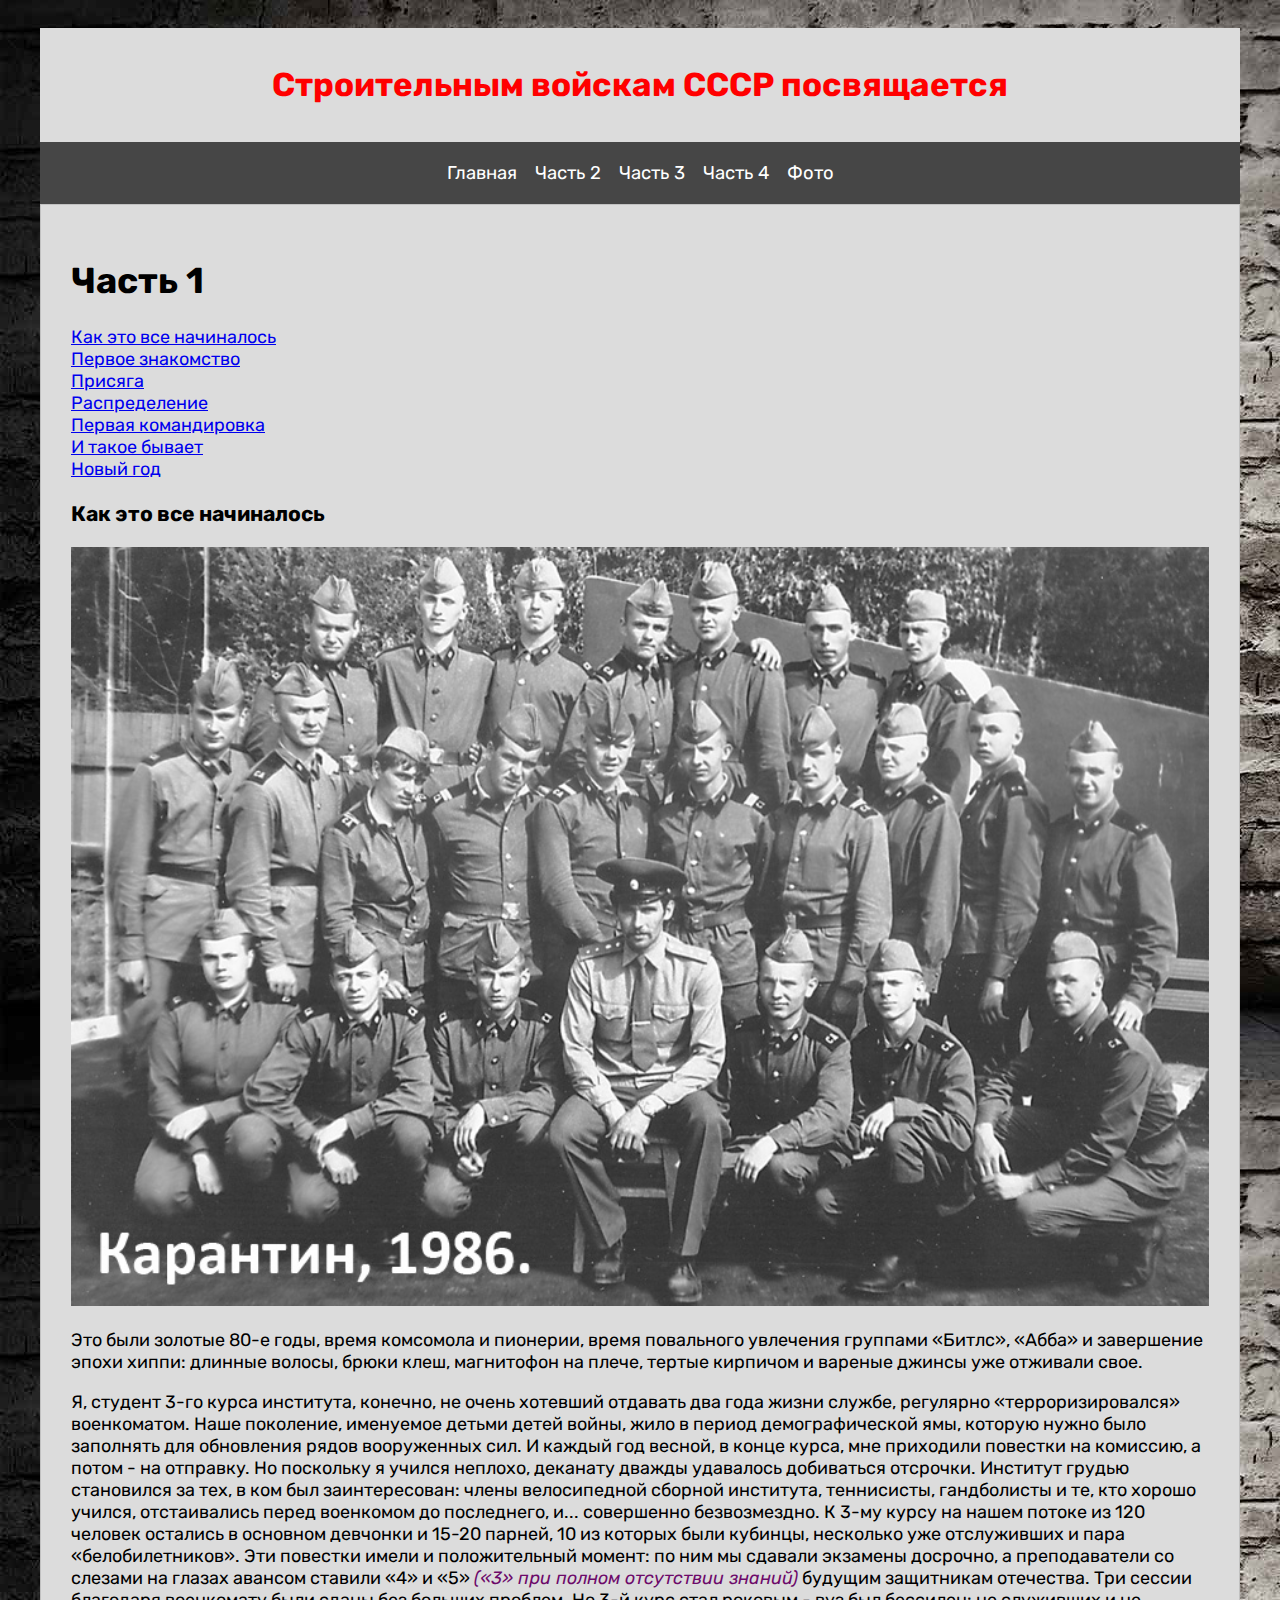
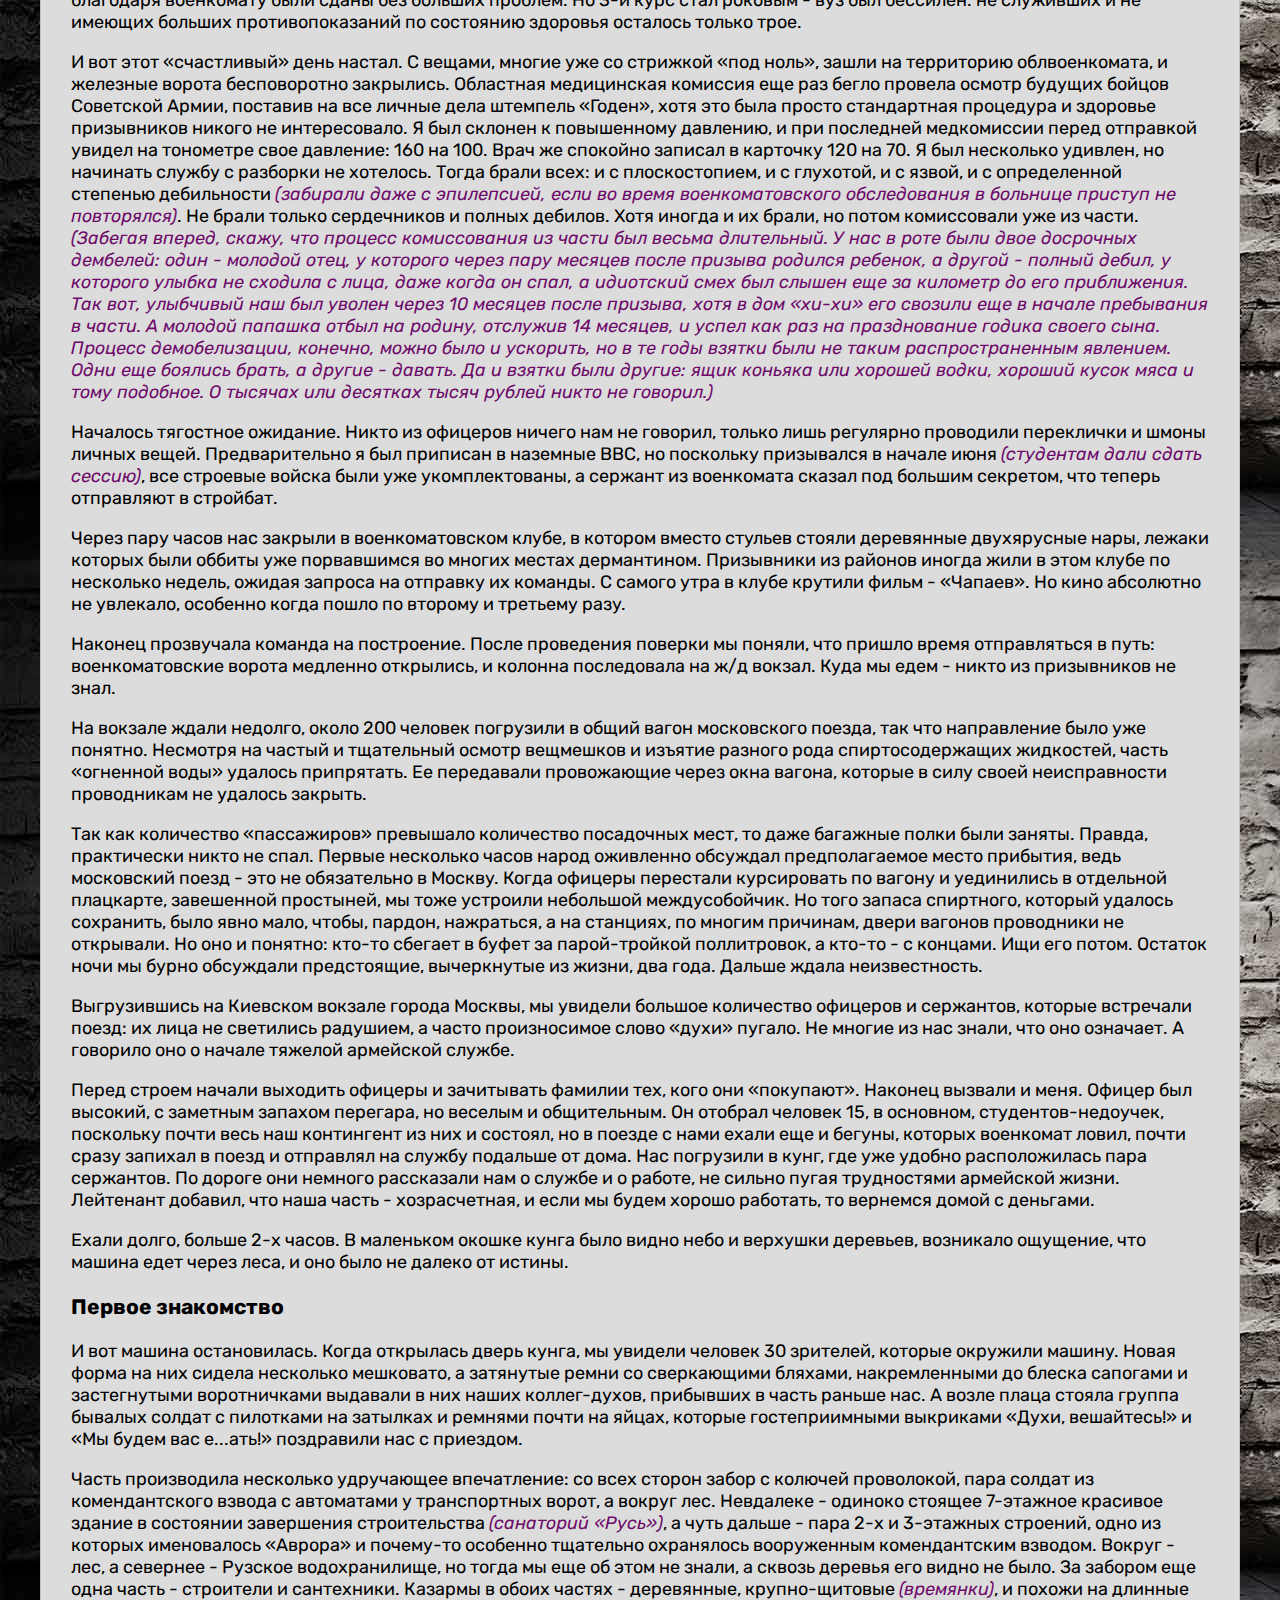
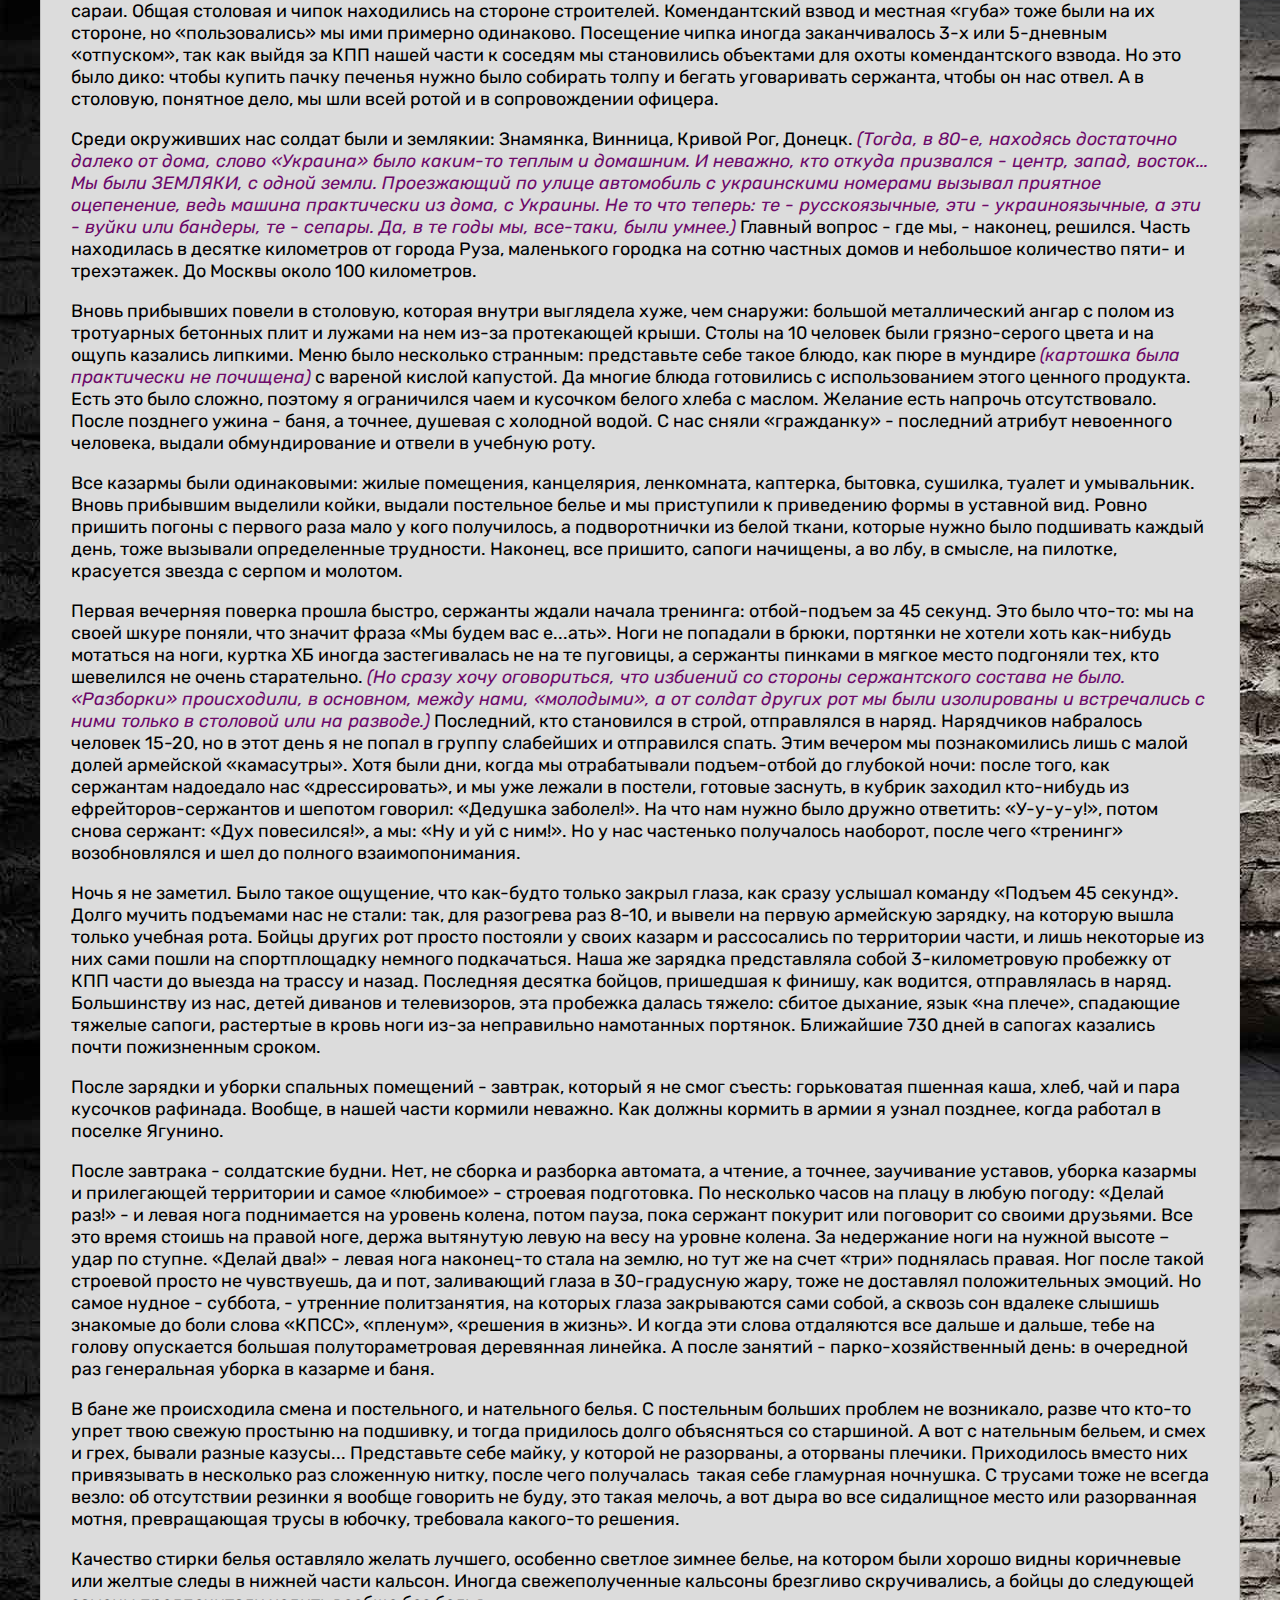
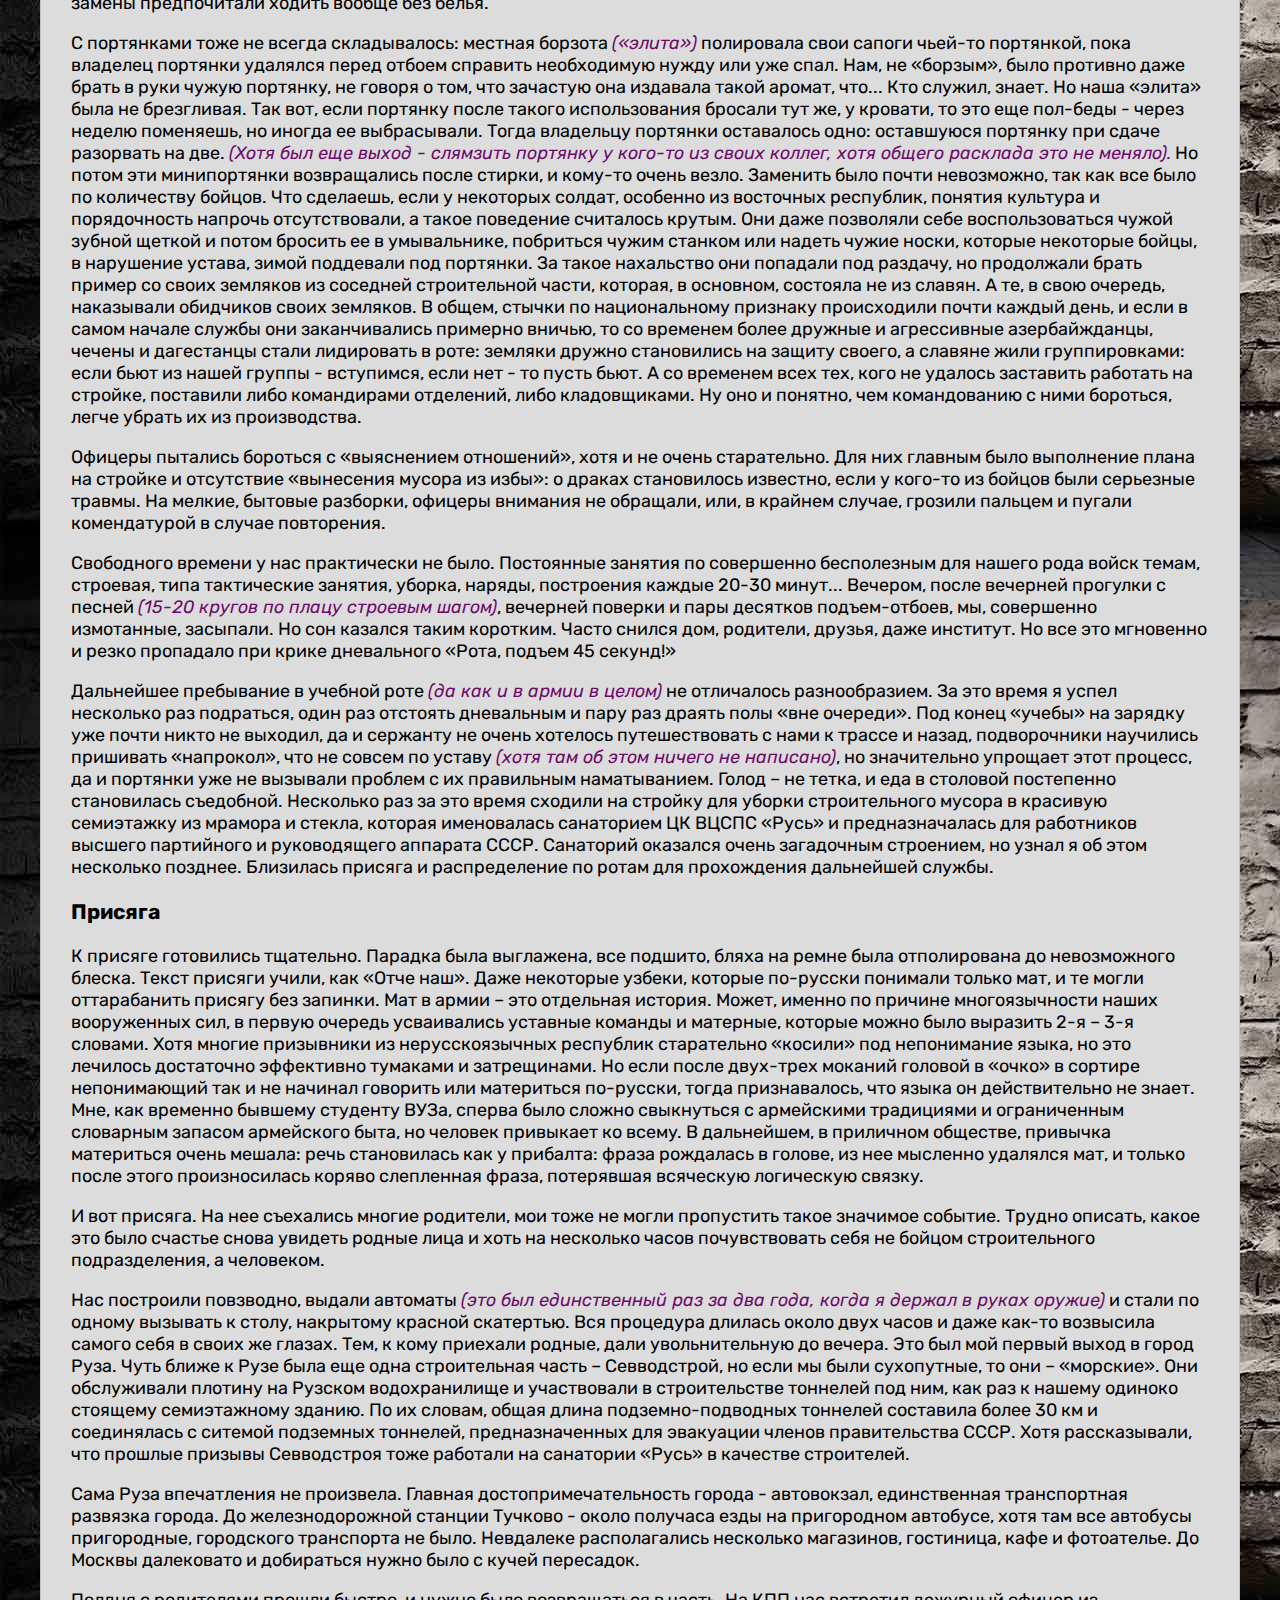
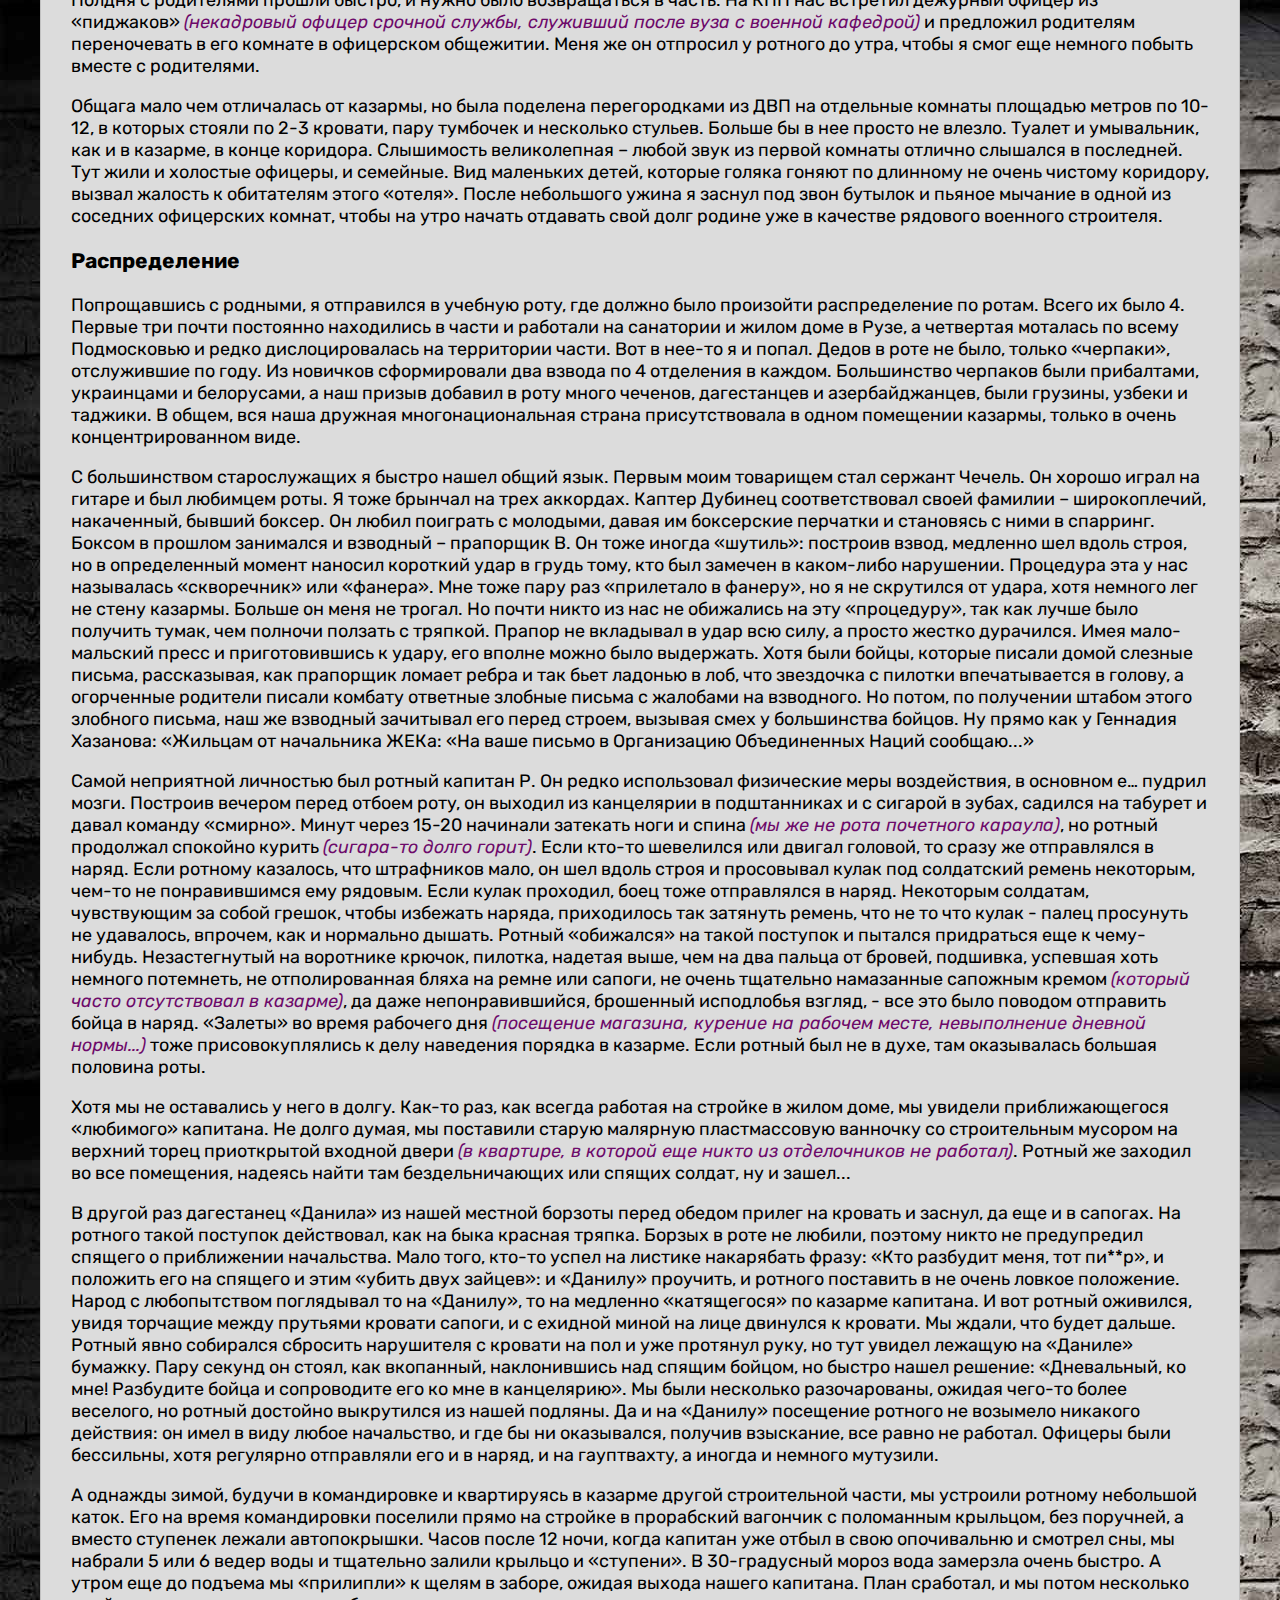
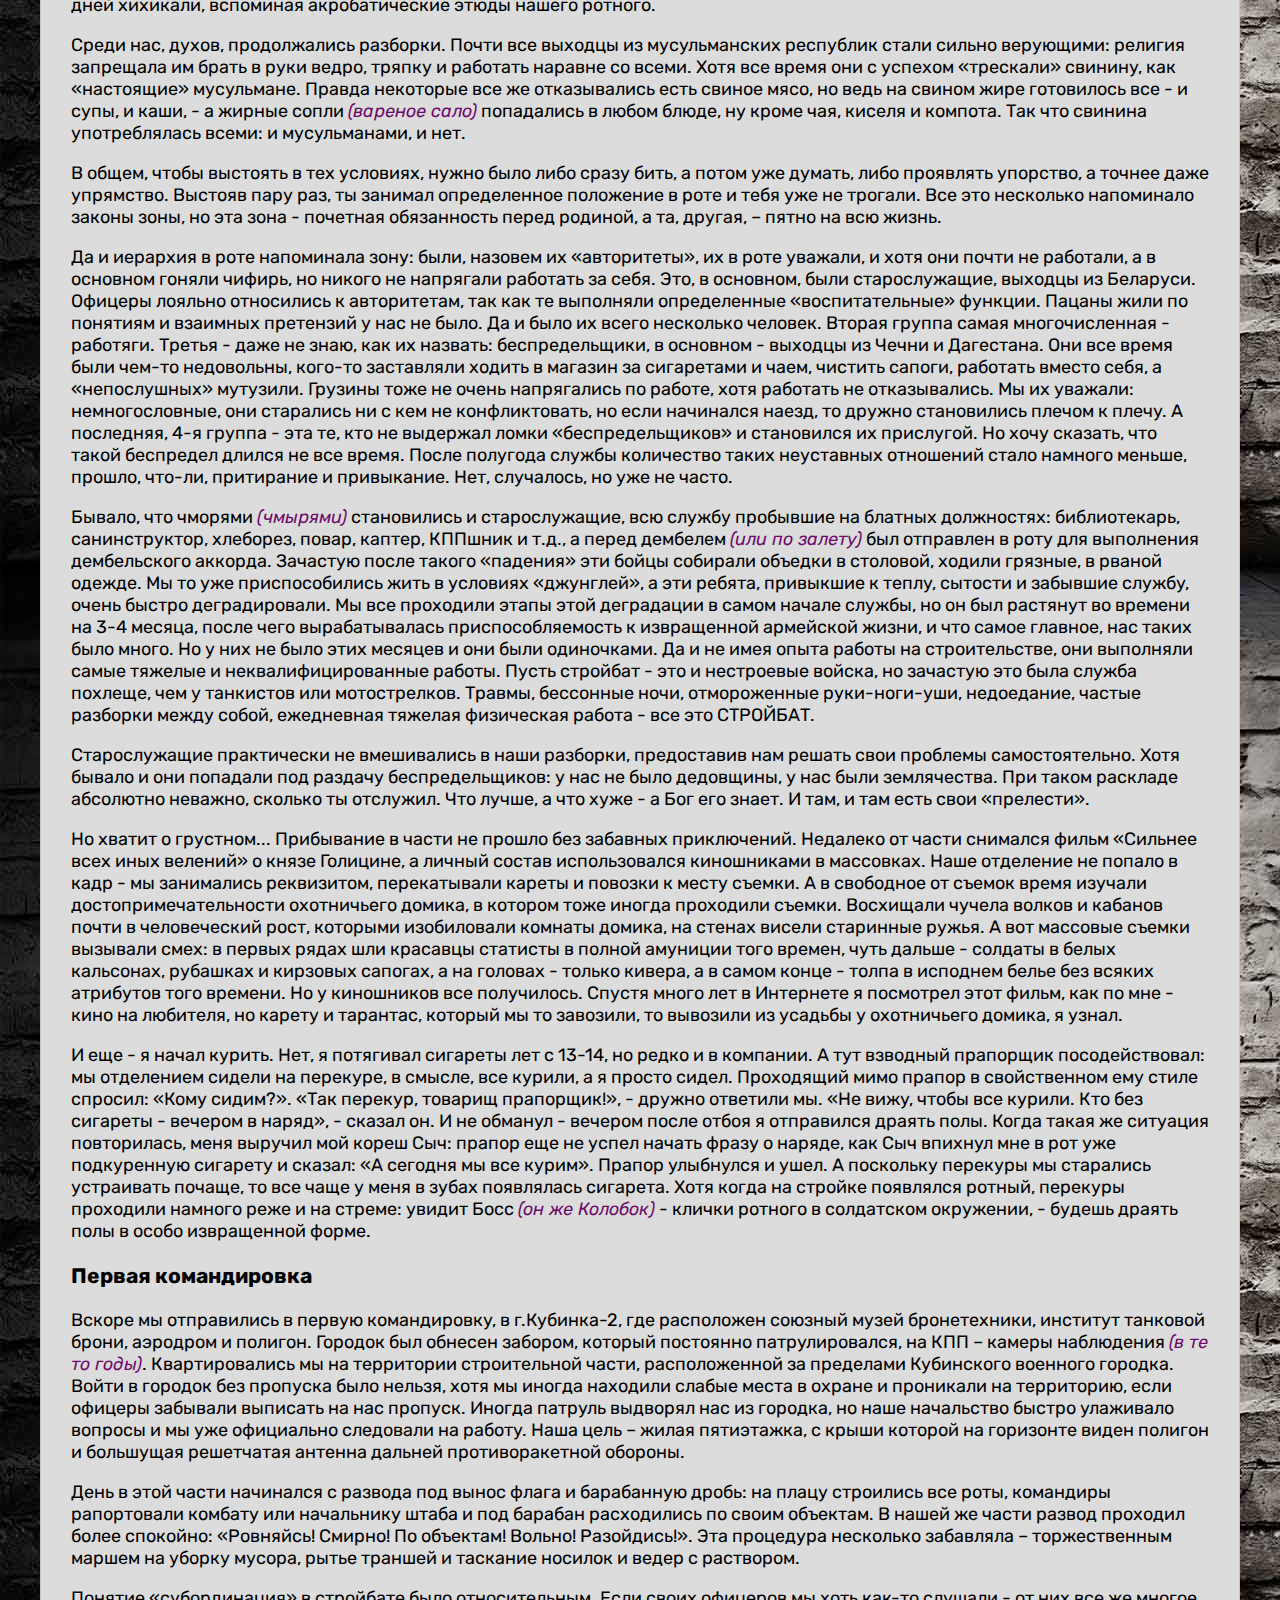
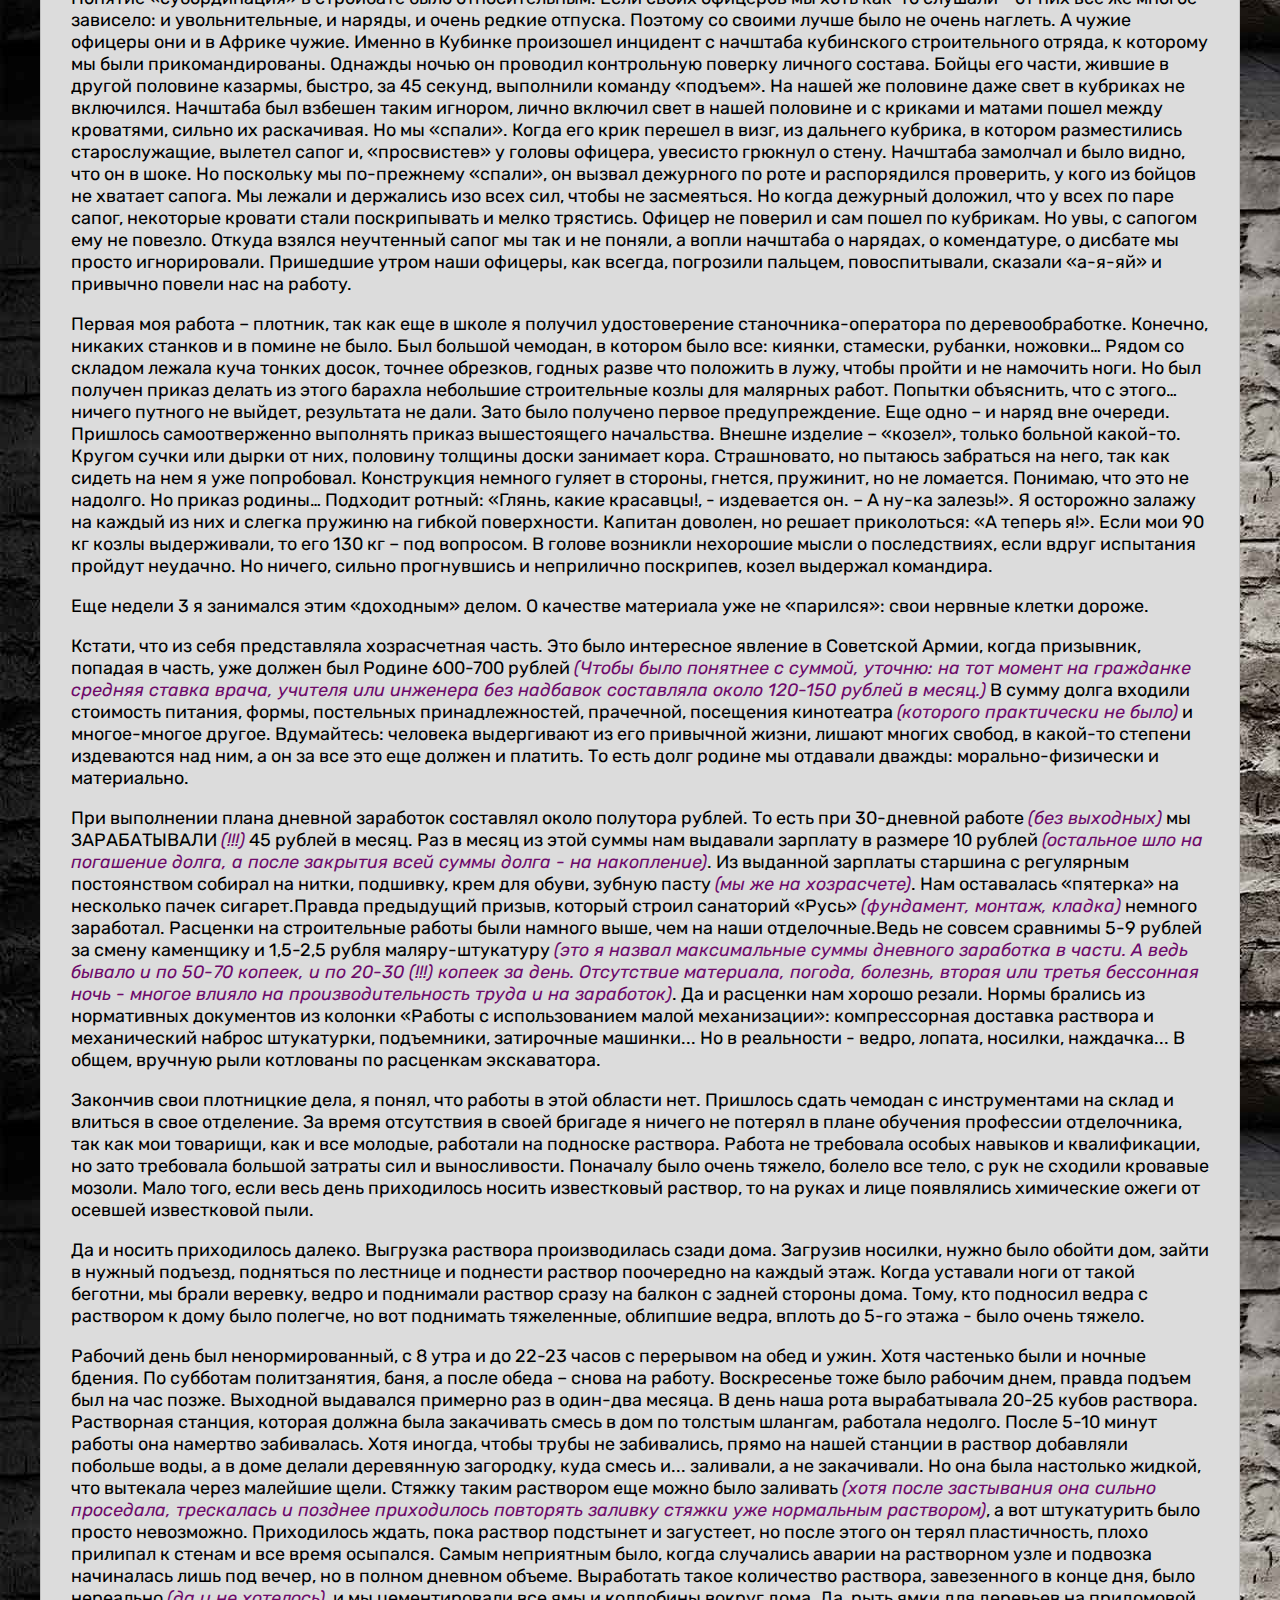
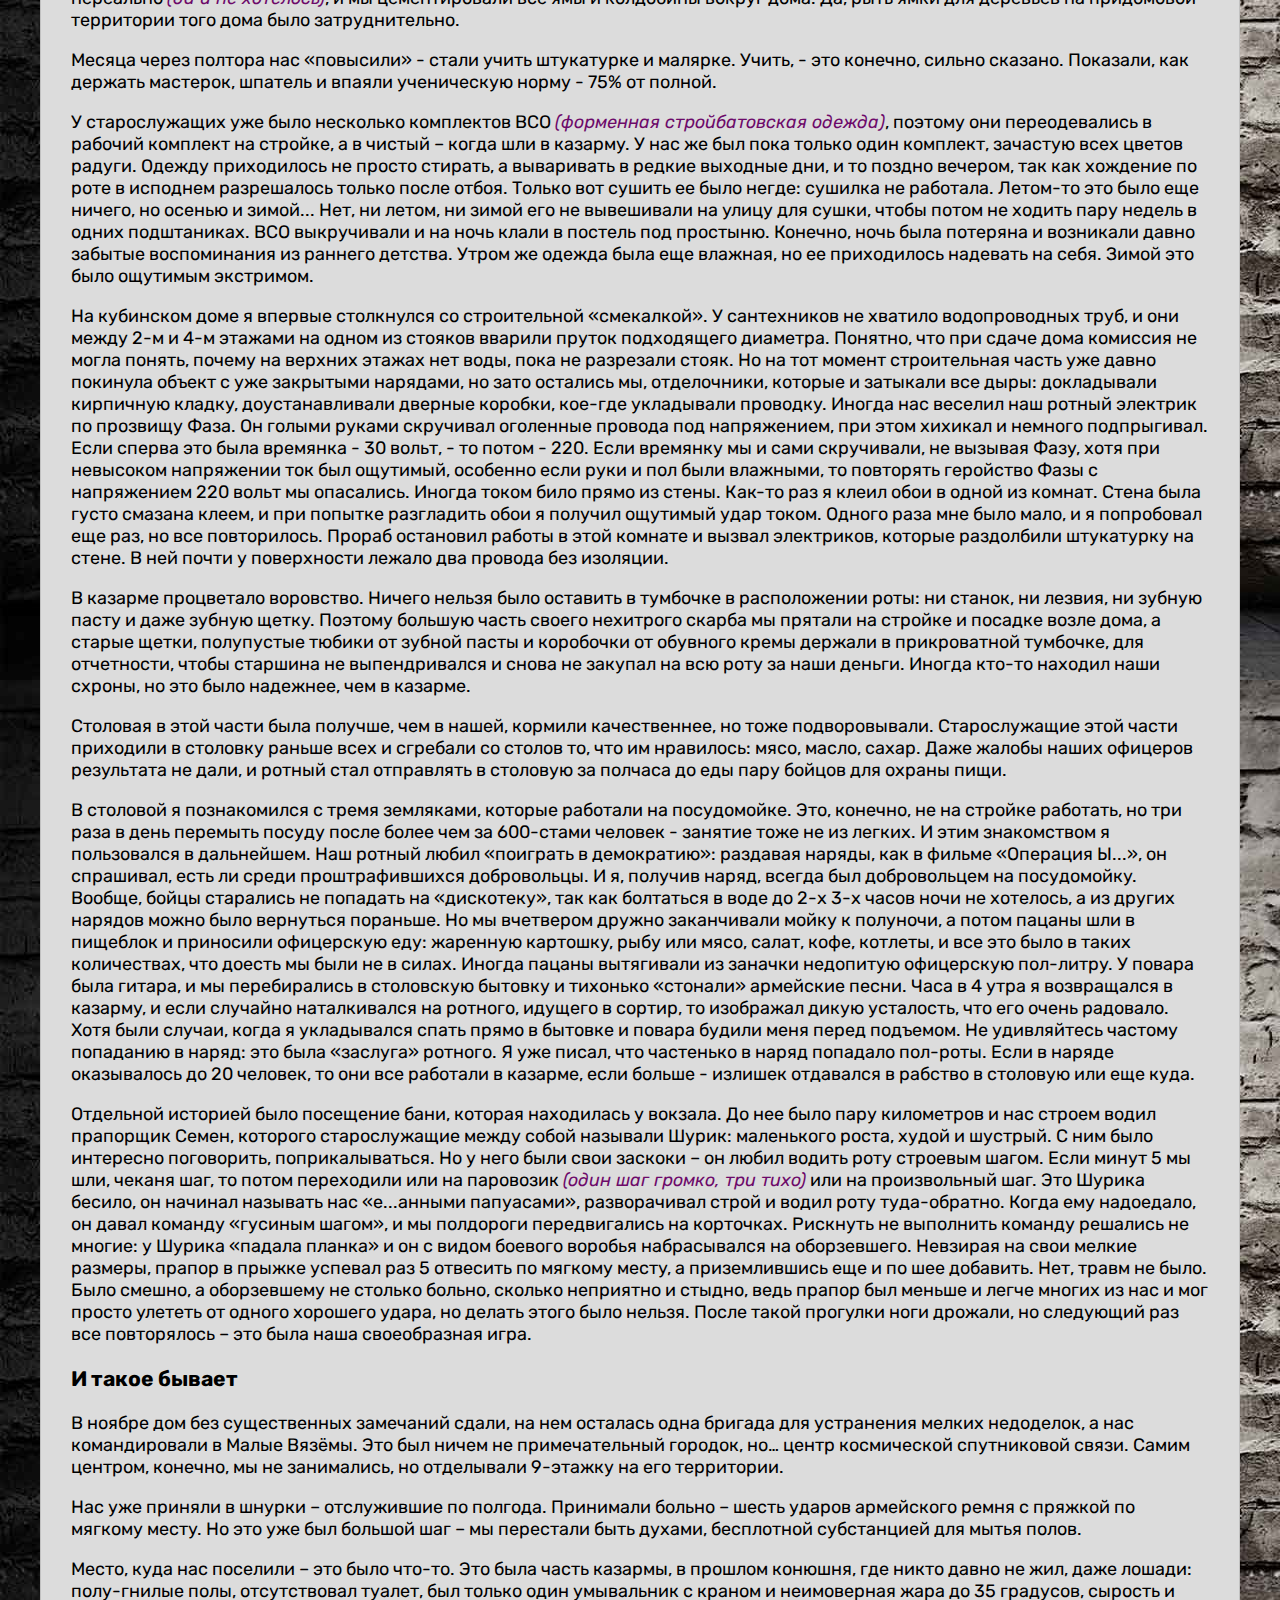
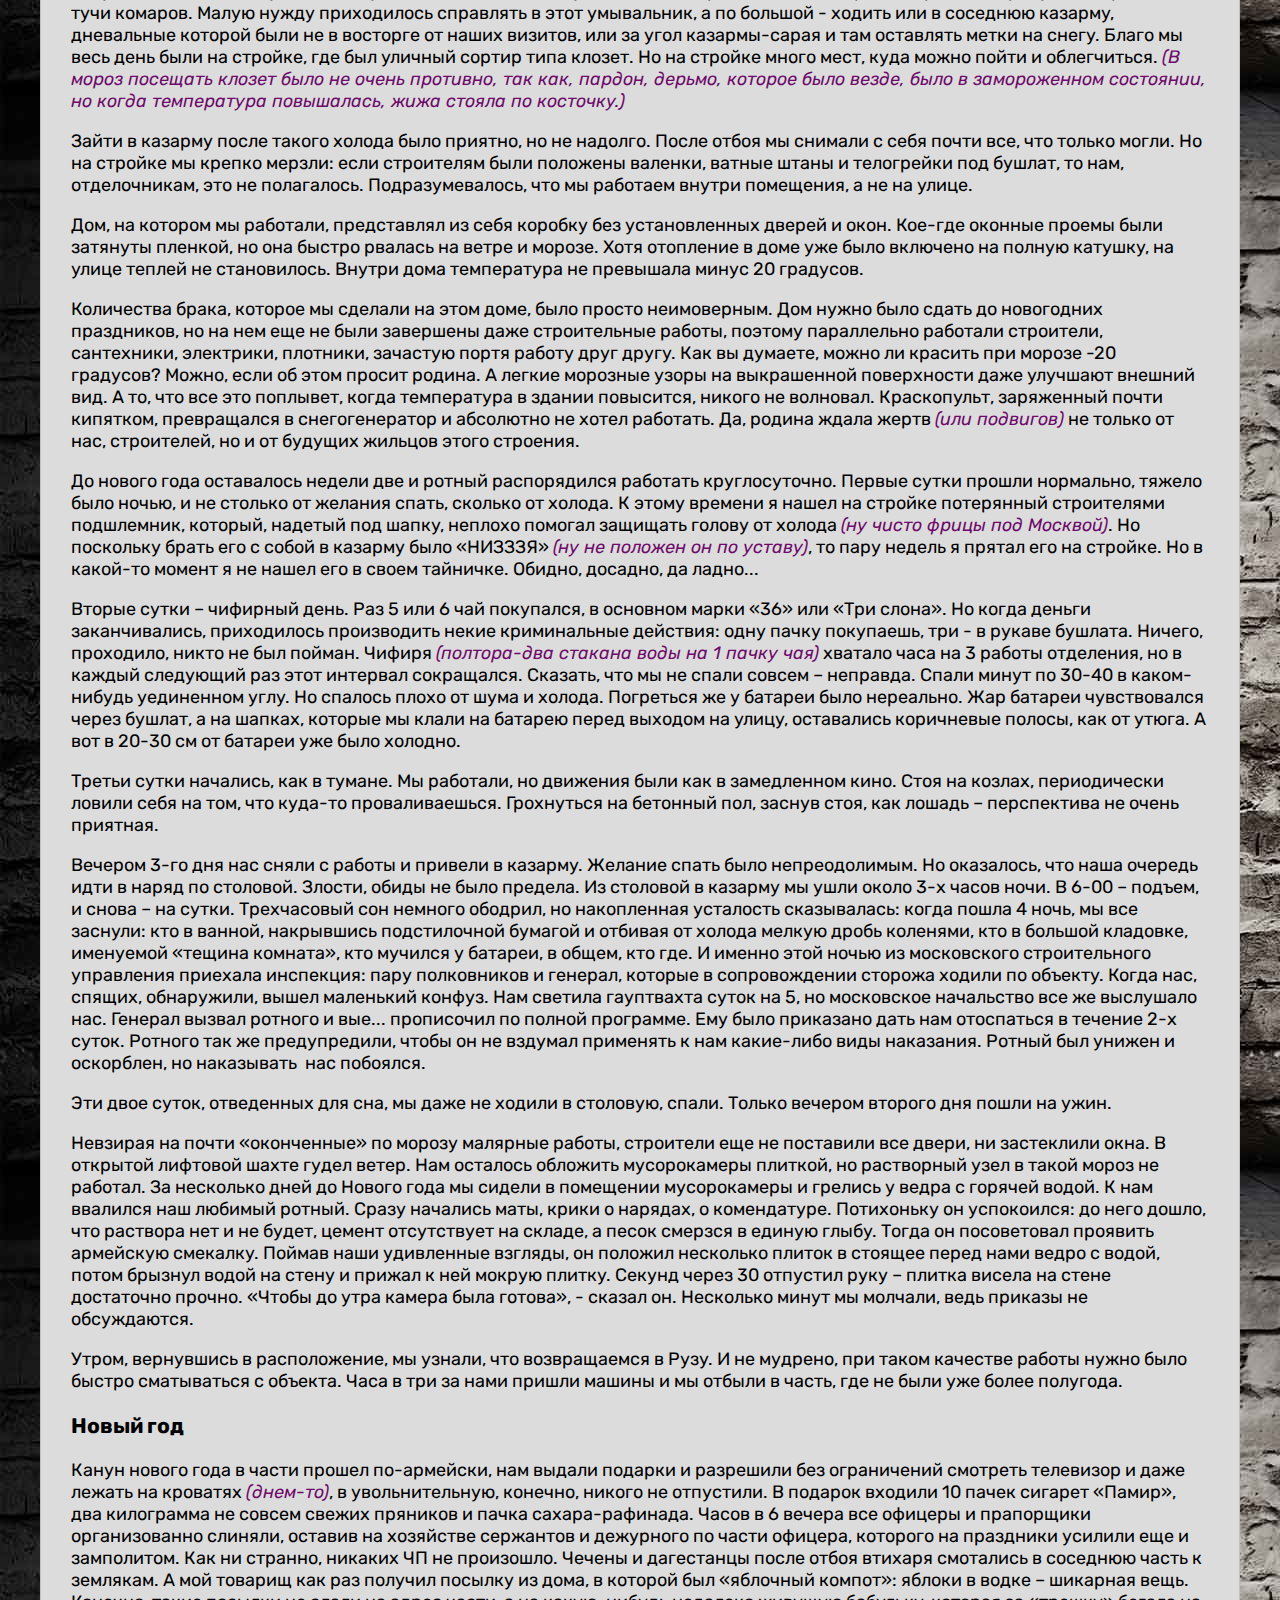
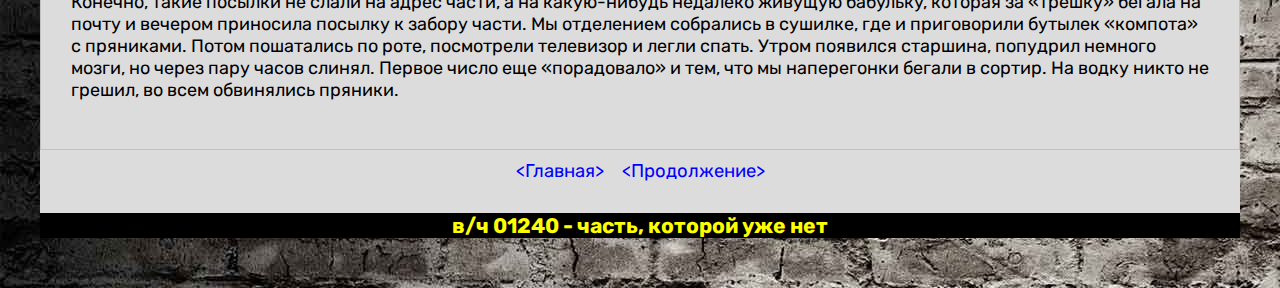
<file: path-1.html>
<!DOCTYPE html>
<html lang="en">

<head>
    <meta charset="UTF-8">
    <meta name="viewport" content="width=device-width, initial-scale=1.0">
    <meta http-equiv="X-UA-Compatible" content="ie=edge">
    <title>Responsive Design</title>
    <link rel="stylesheet" href="css//style-path.css">  
</head>
<!-- ***************************************************************************** -->
<body>
    <div class="container">
         <!-- Header Section -->
        
            <div class="title">
                <h2>Строительным войскам СССР посвящается</h2>
            </div>

                <div class="nav">
                    <ul>
                        <li><a href="index.html">Главная</a></li>
                        <li><a href="path-2.html">Часть 2</a></li>
                        <li><a href="path-3.html">Часть 3</a></li>
                        <li><a href="path-4.html">Часть 4</a></li>
                        <li><a href="photo.html">Фото</a></li>
                    </ul>
                </div>

                <div class="text">
                    <h1>Часть 1</h1>

                    <a href="#g1">Как это все начиналось</a><br>
                    <a href="#g2">Первое знакомство</a><br>
                    <a href="#g3">Присяга</a><br>
                    <a href="#g4">Распределение</a><br>
                    <a href="#g5">Первая командировка</a><br>
                    <a href="#g6">И такое бывает</a><br>
                    <a href="#g7">Новый год</a><br>

                    <a name="g1"><h3>Как это все начиналось</h3></a>
                    <img src="img/a02.jpg" alt="Карантин. 1986 год." class="photo">

                    <p>Это были золотые 80-е годы, время комсомола и пионерии, время повального увлечения группами «Битлс», «Абба» и завершение эпохи хиппи: длинные волосы, брюки клеш, магнитофон на плече, тертые кирпичом и вареные джинсы уже отживали свое.</p>
                    <p>Я, студент 3-го курса института, конечно, не очень хотевший отдавать два года жизни службе, регулярно «терроризировался» военкоматом. Наше поколение, именуемое детьми детей войны, жило в период демографической ямы, которую нужно было заполнять для обновления рядов вооруженных сил. И каждый год весной, в конце курса, мне приходили повестки на комиссию, а потом - на отправку. Но поскольку я учился неплохо, деканату дважды удавалось добиваться отсрочки. Институт грудью становился за тех, в ком был заинтересован: члены велосипедной сборной института, теннисисты, гандболисты и те, кто хорошо учился, отстаивались перед военкомом до последнего, и... совершенно безвозмездно. К 3-му курсу на нашем потоке из 120 человек остались в основном девчонки и 15-20 парней, 10 из которых были кубинцы, несколько уже отслуживших и пара «белобилетников». Эти повестки имели и положительный момент: по ним мы сдавали экзамены досрочно, а преподаватели со слезами на глазах авансом ставили «4» и «5» <span>(«3» при полном отсутствии знаний)</span> будущим защитникам отечества. Три сессии благодаря военкомату были сданы без больших проблем. Но 3-й курс стал роковым - вуз был бессилен: не служивших и не имеющих больших противопоказаний по состоянию здоровья осталось только трое.</p>
                    <p>И вот этот «счастливый» день настал. С вещами, многие уже со стрижкой «под ноль», зашли на территорию облвоенкомата, и железные ворота бесповоротно закрылись. Областная медицинская комиссия еще раз бегло провела осмотр будущих бойцов Советской Армии, поставив на все личные дела штемпель «Годен», хотя это была просто стандартная процедура и здоровье призывников никого не интересовало. Я был склонен к повышенному давлению, и при последней медкомиссии перед отправкой увидел на тонометре свое давление: 160 на 100. Врач же спокойно записал в карточку 120 на 70. Я был несколько удивлен, но начинать службу с разборки не хотелось. Тогда брали всех: и с плоскостопием, и с глухотой, и с язвой, и с определенной степенью дебильности <span>(забирали даже с эпилепсией, если во время военкоматовского обследования в больнице приступ не повторялся)</span>. Не брали только сердечников и полных дебилов. Хотя иногда и их брали, но потом комиссовали уже из части. <span>(Забегая вперед, скажу, что процесс комиссования из части был весьма длительный. У нас в роте были двое досрочных дембелей: один - молодой отец, у которого через пару месяцев после призыва родился ребенок, а другой - полный дебил, у которого улыбка не сходила с лица, даже когда он спал, а идиотский смех был слышен еще за километр до его приближения. Так вот, улыбчивый наш был уволен через 10 месяцев после призыва, хотя в дом «хи-хи» его свозили еще в начале пребывания в части. А молодой папашка отбыл на родину, отслужив 14 месяцев, и успел как раз на празднование годика своего сына. Процесс демобелизации, конечно, можно было и ускорить, но в те годы взятки были не таким распространенным явлением. Одни еще боялись брать, а другие - давать. Да и взятки были другие: ящик коньяка или хорошей водки, хороший кусок мяса и тому подобное. О тысячах или десятках тысяч рублей никто не говорил.)</span></p>
                    <p>Началось тягостное ожидание. Никто из офицеров ничего нам не говорил, только лишь регулярно проводили переклички и шмоны личных вещей. Предварительно я был приписан в наземные ВВС, но поскольку призывался в начале июня <span>(студентам дали сдать сессию)</span>, все строевые войска были уже укомплектованы, а сержант из военкомата сказал под большим секретом, что теперь отправляют в стройбат.</p>
                    <p>Через пару часов нас закрыли в военкоматовском клубе, в котором вместо стульев стояли деревянные двухярусные нары, лежаки которых были оббиты уже порвавшимся во многих местах дермантином. Призывники из районов иногда жили в этом клубе по несколько недель, ожидая запроса на отправку их команды. С самого утра в клубе крутили фильм - «Чапаев». Но кино абсолютно не увлекало, особенно когда пошло по второму и третьему разу.</p>
                    <p>Наконец прозвучала команда на построение. После проведения поверки мы поняли, что пришло время отправляться в путь: военкоматовские ворота медленно открылись, и колонна последовала на ж/д вокзал. Куда мы едем - никто из призывников не знал.</p>
                    <p>На вокзале ждали недолго, около 200 человек погрузили в общий вагон московского поезда, так что направление было уже понятно. Несмотря на частый и тщательный осмотр вещмешков и изъятие разного рода спиртосодержащих жидкостей, часть «огненной воды» удалось припрятать. Ее передавали провожающие через окна вагона, которые в силу своей неисправности проводникам не удалось закрыть.</p>
                    <p>Так как количество «пассажиров» превышало количество посадочных мест, то даже багажные полки были заняты. Правда, практически никто не спал. Первые несколько часов народ оживленно обсуждал предполагаемое место прибытия, ведь московский поезд - это не обязательно в Москву. Когда офицеры перестали курсировать по вагону и уединились в отдельной плацкарте, завешенной простыней, мы тоже устроили небольшой междусобойчик. Но того запаса спиртного, который удалось сохранить, было явно мало, чтобы, пардон, нажраться, а на станциях, по многим причинам, двери вагонов проводники не открывали. Но оно и понятно: кто-то сбегает в буфет за парой-тройкой поллитровок, а кто-то - с концами. Ищи его потом. Остаток ночи мы бурно обсуждали предстоящие, вычеркнутые из жизни, два года. Дальше ждала неизвестность.</p>
                    <p>Выгрузившись на Киевском вокзале города Москвы, мы увидели большое количество офицеров и сержантов, которые встречали поезд: их лица не светились радушием, а часто произносимое слово «духи» пугало. Не многие из нас знали, что оно означает. А говорило оно о начале тяжелой армейской службе.</p>
                    <p>Перед строем начали выходить офицеры и зачитывать фамилии тех, кого они «покупают». Наконец вызвали и меня. Офицер был высокий, с заметным запахом перегара, но веселым и общительным. Он отобрал человек 15, в основном, студентов-недоучек, поскольку почти весь наш контингент из них и состоял, но в поезде с нами ехали еще и бегуны, которых военкомат ловил, почти сразу запихал в поезд и отправлял на службу подальше от дома. Нас погрузили в кунг, где уже удобно расположилась пара сержантов. По дороге они немного рассказали нам о службе и о работе, не сильно пугая трудностями армейской жизни. Лейтенант добавил, что наша часть - хозрасчетная, и если мы будем хорошо работать, то вернемся домой с деньгами.</p>
                    <p>Ехали долго, больше 2-х часов. В маленьком окошке кунга было видно небо и верхушки деревьев, возникало ощущение, что машина едет через леса, и оно было не далеко от истины.</p>

                    <a name="g2"><h3>Первое знакомство</h3></a>

                    <p>И вот машина остановилась. Когда открылась дверь кунга, мы увидели человек 30 зрителей, которые окружили машину. Новая форма на них сидела несколько мешковато, а затянутые ремни со сверкающими бляхами, накремленными до блеска сапогами и застегнутыми воротничками выдавали в них наших коллег-духов, прибывших в часть раньше нас. А возле плаца стояла группа бывалых солдат с пилотками на затылках и ремнями почти на яйцах, которые гостеприимными выкриками «Духи, вешайтесь!» и «Мы будем вас е...ать!» поздравили нас с приездом.</p>
                    <p>Часть производила несколько удручающее впечатление: со всех сторон забор с колючей проволокой, пара солдат из комендантского взвода с автоматами у транспортных ворот, а вокруг лес. Невдалеке - одиноко стоящее 7-этажное красивое здание в состоянии завершения строительства <span>(санаторий «Русь»)</span>, а чуть дальше - пара 2-х и 3-этажных строений, одно из которых именовалось «Аврора» и почему-то особенно тщательно охранялось вооруженным комендантским взводом. Вокруг - лес, а севернее - Рузское водохранилище, но тогда мы еще об этом не знали, а сквозь деревья его видно не было. За забором еще одна часть - строители и сантехники. Казармы в обоих частях - деревянные, крупно-щитовые <span>(времянки)</span>, и похожи на длинные сараи. Общая столовая и чипок находились на стороне строителей. Комендантский взвод и местная «губа» тоже были на их стороне, но «пользовались» мы ими примерно одинаково. Посещение чипка иногда заканчивалось 3-х или 5-дневным «отпуском», так как выйдя за КПП нашей части к соседям мы становились объектами для охоты комендантского взвода. Но это было дико: чтобы купить пачку печенья нужно было собирать толпу и бегать уговаривать сержанта, чтобы он нас отвел. А в столовую, понятное дело, мы шли всей ротой и в сопровождении офицера.</p>
                    <p>Среди окруживших нас солдат были и землякии: Знамянка, Винница, Кривой Рог, Донецк. <span>(Тогда, в 80-е, находясь достаточно далеко от дома, слово «Украина» было каким-то теплым и домашним. И неважно, кто откуда призвался - центр, запад, восток... Мы были ЗЕМЛЯКИ, с одной земли. Проезжающий по улице автомобиль с украинскими номерами вызывал приятное оцепенение, ведь машина практически из дома, с Украины. Не то что теперь: те - русскоязычные, эти - украиноязычные, а эти - вуйки или бандеры, те - сепары. Да, в те годы мы, все-таки, были умнее.)</span> Главный вопрос - где мы, - наконец, решился. Часть находилась в десятке километров от города Руза, маленького городка на сотню частных домов и небольшое количество пяти- и трехэтажек. До Москвы около 100 километров.</p>
                    <p>Вновь прибывших повели в столовую, которая внутри выглядела хуже, чем снаружи: большой металлический ангар с полом из тротуарных бетонных плит и лужами на нем из-за протекающей крыши. Столы на 10 человек были грязно-серого цвета и на ощупь казались липкими. Меню было несколько странным: представьте себе такое блюдо, как пюре в мундире <span>(картошка была практически не почищена)</span> с вареной кислой капустой. Да многие блюда готовились с использованием этого ценного продукта. Есть это было сложно, поэтому я ограничился чаем и кусочком белого хлеба с маслом. Желание есть напрочь отсутствовало. После позднего ужина - баня, а точнее, душевая с холодной водой. С нас сняли «гражданку» - последний атрибут невоенного человека, выдали обмундирование и отвели в учебную роту.</p>
                    <p>Все казармы были одинаковыми: жилые помещения, канцелярия, ленкомната, каптерка, бытовка, сушилка, туалет и умывальник. Вновь прибывшим выделили койки, выдали постельное белье и мы приступили к приведению формы в уставной вид. Ровно пришить погоны с первого раза мало у кого получилось, а подворотнички из белой ткани, которые нужно было подшивать каждый день, тоже вызывали определенные трудности. Наконец, все пришито, сапоги начищены, а во лбу, в смысле, на пилотке, красуется звезда с серпом и молотом.</p>
                    <p>Первая вечерняя поверка прошла быстро, сержанты ждали начала тренинга: отбой-подъем за 45 секунд. Это было что-то: мы на своей шкуре поняли, что значит фраза «Мы будем вас е...ать». Ноги не попадали в брюки, портянки не хотели хоть как-нибудь мотаться на ноги, куртка ХБ иногда застегивалась не на те пуговицы, а сержанты пинками в мягкое место подгоняли тех, кто шевелился не очень старательно. <span>(Но сразу хочу оговориться, что избиений со стороны сержантского состава не было. «Разборки» происходили, в основном, между нами, «молодыми», а от солдат других рот мы были изолированы и встречались с ними только в столовой или на разводе.)</span> Последний, кто становился в строй, отправлялся в наряд. Нарядчиков набралось человек 15-20, но в этот день я не попал в группу слабейших и отправился спать. Этим вечером мы познакомились лишь с малой долей армейской «камасутры». Хотя были дни, когда мы отрабатывали подъем-отбой до глубокой ночи: после того, как сержантам надоедало нас «дрессировать», и мы уже лежали в постели, готовые заснуть, в кубрик заходил кто-нибудь из ефрейторов-сержантов и шепотом говорил: «Дедушка заболел!». На что нам нужно было дружно ответить: «У-у-у-у!», потом снова сержант: «Дух повесился!», а мы: «Ну и уй с ним!». Но у нас частенько получалось наоборот, после чего «тренинг» возобновлялся и шел до полного взаимопонимания.</p>
                    <p>Ночь я не заметил. Было такое ощущение, что как-будто только закрыл глаза, как сразу услышал команду «Подъем 45 секунд». Долго мучить подъемами нас не стали: так, для разогрева раз 8-10, и вывели на первую армейскую зарядку, на которую вышла только учебная рота. Бойцы других рот просто постояли у своих казарм и рассосались по территории части, и лишь некоторые из них сами пошли на спортплощадку немного подкачаться. Наша же зарядка представляла собой 3-километровую пробежку от КПП части до выезда на трассу и назад. Последняя десятка бойцов, пришедшая к финишу, как водится, отправлялась в наряд. Большинству из нас, детей диванов и телевизоров, эта пробежка далась тяжело: сбитое дыхание, язык «на плече», спадающие тяжелые сапоги, растертые в кровь ноги из-за неправильно намотанных портянок. Ближайшие 730 дней в сапогах казались почти пожизненным сроком.</p>
                    <p>После зарядки и уборки спальных помещений - завтрак, который я не смог съесть: горьковатая пшенная каша, хлеб, чай и пара кусочков рафинада. Вообще, в нашей части кормили неважно. Как должны кормить в армии я узнал позднее, когда работал в поселке Ягунино.</p>
                    <p>После завтрака - солдатские будни. Нет, не сборка и разборка автомата, а чтение, а точнее, заучивание уставов, уборка казармы и прилегающей территории и самое «любимое» - строевая подготовка. По несколько часов на плацу в любую погоду: «Делай раз!» - и левая нога поднимается на уровень колена, потом пауза, пока сержант покурит или поговорит со своими друзьями. Все это время стоишь на правой ноге, держа вытянутую левую на весу на уровне колена. За недержание ноги на нужной высоте – удар по ступне. «Делай два!» - левая нога наконец-то стала на землю, но тут же на счет «три» поднялась правая. Ног после такой строевой просто не чувствуешь, да и пот, заливающий глаза в 30-градусную жару, тоже не доставлял положительных эмоций. Но самое нудное - суббота, - утренние политзанятия, на которых глаза закрываются сами собой, а сквозь сон вдалеке слышишь знакомые до боли слова «КПСС», «пленум», «решения в жизнь». И когда эти слова отдаляются все дальше и дальше, тебе на голову опускается большая полутораметровая деревянная линейка. А после занятий - парко-хозяйственный день: в очередной раз генеральная уборка в казарме и баня.</p>
                    <p>В бане же происходила смена и постельного, и нательного белья. С постельным больших проблем не возникало, разве что кто-то упрет твою свежую простыню на подшивку, и тогда придилось долго объясняться со старшиной. А вот с нательным бельем, и смех и грех, бывали разные казусы... Представьте себе майку, у которой не разорваны, а оторваны плечики. Приходилось вместо них привязывать в несколько раз сложенную нитку, после чего получалась  такая себе гламурная ночнушка. С трусами тоже не всегда везло: об отсутствии резинки я вообще говорить не буду, это такая мелочь, а вот дыра во все сидалищное место или разорванная мотня, превращающая трусы в юбочку, требовала какого-то решения.</p>
                    <p>Качество стирки белья оставляло желать лучшего, особенно светлое зимнее белье, на котором были хорошо видны коричневые или желтые следы в нижней части кальсон. Иногда свежеполученные кальсоны брезгливо скручивались, а бойцы до следующей замены предпочитали ходить вообще без белья.</p>
                    <p>С портянками тоже не всегда складывалось: местная борзота <span>(«элита»)</span> полировала свои сапоги чьей-то портянкой, пока владелец портянки удалялся перед отбоем справить необходимую нужду или уже спал. Нам, не «борзым», было противно даже брать в руки чужую портянку, не говоря о том, что зачастую она издавала такой аромат, что... Кто служил, знает. Но наша «элита» была не брезгливая. Так вот, если портянку после такого использования бросали тут же, у кровати, то это еще пол-беды - через неделю поменяешь, но иногда ее выбрасывали. Тогда владельцу портянки оставалось одно: оставшуюся портянку при сдаче разорвать на две. <span>(Хотя был еще выход - слямзить портянку у кого-то из своих коллег, хотя общего расклада это не меняло).</span> Но потом эти минипортянки возвращались после стирки, и кому-то очень везло. Заменить было почти невозможно, так как все было по количеству бойцов. Что сделаешь, если у некоторых солдат, особенно из восточных республик, понятия культура и порядочность напрочь отсутствовали, а такое поведение считалось крутым. Они даже позволяли себе воспользоваться чужой зубной щеткой и потом бросить ее в умывальнике, побриться чужим станком или надеть чужие носки, которые некоторые бойцы, в нарушение устава, зимой поддевали под портянки. За такое нахальство они попадали под раздачу, но продолжали брать пример со своих земляков из соседней строительной части, которая, в основном, состояла не из славян. А те, в свою очередь, наказывали обидчиков своих земляков. В общем, стычки по национальному признаку происходили почти каждый день, и если в самом начале службы они заканчивались примерно вничью, то со временем более дружные и агрессивные азербайжданцы, чечены и дагестанцы стали лидировать в роте: земляки дружно становились на защиту своего, а славяне жили группировками: если бьют из нашей группы - вступимся, если нет - то пусть бьют. А со временем всех тех, кого не удалось заставить работать на стройке, поставили либо командирами отделений, либо кладовщиками. Ну оно и понятно, чем командованию с ними бороться, легче убрать их из производства.</p>
                    <p>Офицеры пытались бороться с «выяснением отношений», хотя и не очень старательно. Для них главным было выполнение плана на стройке и отсутствие «вынесения мусора из избы»: о драках становилось известно, если у кого-то из бойцов были серьезные травмы. На мелкие, бытовые разборки, офицеры внимания не обращали, или, в крайнем случае, грозили пальцем и пугали комендатурой в случае повторения.</p>
                    <p>Свободного времени у нас практически не было. Постоянные занятия по совершенно бесполезным для нашего рода войск темам, строевая, типа тактические занятия, уборка, наряды, построения каждые 20-30 минут... Вечером, после вечерней прогулки с песней <span>(15-20 кругов по плацу строевым шагом)</span>, вечерней поверки и пары десятков подъем-отбоев, мы, совершенно измотанные, засыпали. Но сон казался таким коротким. Часто снился дом, родители, друзья, даже институт. Но все это мгновенно и резко пропадало при крике дневального «Рота, подъем 45 секунд!»</p>
                    <p>Дальнейшее пребывание в учебной роте <span>(да как и в армии в целом)</span> не отличалось разнообразием. За это время я успел несколько раз подраться, один раз отстоять дневальным и пару раз драять полы «вне очереди». Под конец «учебы» на зарядку уже почти никто не выходил, да и сержанту не очень хотелось путешествовать с нами к трассе и назад, подворочники научились пришивать «напрокол», что не совсем по уставу <span>(хотя там об этом ничего не написано)</span>, но значительно упрощает этот процесс, да и портянки уже не вызывали проблем с их правильным наматыванием. Голод – не тетка, и еда в столовой постепенно становилась съедобной. Несколько раз за это время сходили на стройку для уборки строительного мусора в красивую семиэтажку из мрамора и стекла, которая именовалась санаторием ЦК ВЦСПС «Русь» и предназначалась для работников высшего партийного и руководящего аппарата СССР. Санаторий оказался очень загадочным строением, но узнал я об этом несколько позднее. Близилась присяга и распределение по ротам для прохождения дальнейшей службы.</p>

                    <a name="g3"></a><h3>Присяга</h3></a>

                    <p>К присяге готовились тщательно. Парадка была выглажена, все подшито, бляха на ремне была отполирована до невозможного блеска. Текст присяги учили, как «Отче наш». Даже некоторые узбеки, которые по-русски понимали только мат, и те могли оттарабанить присягу без запинки. Мат в армии – это отдельная история. Может, именно по причине многоязычности наших вооруженных сил, в первую очередь усваивались уставные команды и матерные, которые можно было выразить 2-я – 3-я словами. Хотя многие призывники из нерусскоязычных республик старательно «косили» под непонимание языка, но это лечилось достаточно эффективно тумаками и затрещинами. Но если после двух-трех моканий головой в «очко» в сортире непонимающий так и не начинал говорить или материться по-русски, тогда признавалось, что языка он действительно не знает. Мне, как временно бывшему студенту ВУЗа, сперва было сложно свыкнуться с армейскими традициями и ограниченным словарным запасом армейского быта, но человек привыкает ко всему. В дальнейшем, в приличном обществе, привычка материться очень мешала: речь становилась как у прибалта: фраза рождалась в голове, из нее мысленно удалялся мат, и только после этого произносилась коряво слепленная фраза, потерявшая всяческую логическую связку.</p>
                    <p>И вот присяга. На нее съехались многие родители, мои тоже не могли пропустить такое значимое событие. Трудно описать, какое это было счастье снова увидеть родные лица и хоть на несколько часов почувствовать себя не бойцом строительного подразделения, а человеком.</p>
                    <p>Нас построили повзводно, выдали автоматы <span>(это был единственный раз за два года, когда я держал в руках оружие)</span> и стали по одному вызывать к столу, накрытому красной скатертью. Вся процедура длилась около двух часов и даже как-то возвысила самого себя в своих же глазах. Тем, к кому приехали родные, дали увольнительную до вечера. Это был мой первый выход в город Руза. Чуть ближе к Рузе была еще одна строительная часть – Севводстрой, но если мы были сухопутные, то они – «морские». Они обслуживали плотину на Рузском водохранилище и участвовали в строительстве тоннелей под ним, как раз к нашему одиноко стоящему семиэтажному зданию. По их словам, общая длина подземно-подводных тоннелей составила более 30 км и соединялась с ситемой подземных тоннелей, предназначенных для эвакуации членов правительства СССР. Хотя рассказывали, что прошлые призывы Севводстроя тоже работали на санатории «Русь» в качестве строителей.</p>
                    <p>Сама Руза впечатления не произвела. Главная достопримечательность города - автовокзал, единственная транспортная развязка города. До железнодорожной станции Тучково - около получаса езды на пригородном автобусе, хотя там все автобусы пригородные, городского транспорта не было. Невдалеке располагались несколько магазинов, гостиница, кафе и фотоателье. До Москвы далековато и добираться нужно было с кучей пересадок.</p>
                    <p>Полдня с родителями прошли быстро, и нужно было возвращаться в часть. На КПП нас встретил дежурный офицер из «пиджаков» <span>(некадровый офицер срочной службы, служивший после вуза с военной кафедрой)</span> и предложил родителям переночевать в его комнате в офицерском общежитии. Меня же он отпросил у ротного до утра, чтобы я смог еще немного побыть вместе с родителями.</p>
                    <p>Общага мало чем отличалась от казармы, но была поделена перегородками из ДВП на отдельные комнаты площадью метров по 10-12, в которых стояли по 2-3 кровати, пару тумбочек и несколько стульев. Больше бы в нее просто не влезло. Туалет и умывальник, как и в казарме, в конце коридора. Слышимость великолепная – любой звук из первой комнаты отлично слышался в последней. Тут жили и холостые офицеры, и семейные. Вид маленьких детей, которые голяка гоняют по длинному не очень чистому коридору, вызвал жалость к обитателям этого «отеля». После небольшого ужина я заснул под звон бутылок и пьяное мычание в одной из соседних офицерских комнат, чтобы на утро начать отдавать свой долг родине уже в качестве рядового военного строителя.</p>

                    <a name="g4"></a><h3>Распределение</h3></a>

                    <p>Попрощавшись с родными, я отправился в учебную роту, где должно было произойти распределение по ротам. Всего их было 4. Первые три почти постоянно находились в части и работали на санатории и жилом доме в Рузе, а четвертая моталась по всему Подмосковью и редко дислоцировалась на территории части. Вот в нее-то я и попал. Дедов в роте не было, только «черпаки», отслужившие по году. Из новичков сформировали два взвода по 4 отделения в каждом. Большинство черпаков были прибалтами, украинцами и белорусами, а наш призыв добавил в роту много чеченов, дагестанцев и азербайджанцев, были грузины, узбеки и таджики. В общем, вся наша дружная многонациональная страна присутствовала в одном помещении казармы, только в очень концентрированном виде.</p>
                    <p>С большинством старослужащих я быстро нашел общий язык. Первым моим товарищем стал сержант Чечель. Он хорошо играл на гитаре и был любимцем роты. Я тоже брынчал на трех аккордах. Каптер Дубинец соответствовал своей фамилии – широкоплечий, накаченный, бывший боксер. Он любил поиграть с молодыми, давая им боксерские перчатки и становясь с ними в спарринг. Боксом в прошлом занимался и взводный – прапорщик В. Он тоже иногда «шутиль»: построив взвод, медленно шел вдоль строя, но в определенный момент наносил короткий удар в грудь тому, кто был замечен в каком-либо нарушении. Процедура эта у нас называлась «скворечник» или «фанера». Мне тоже пару раз «прилетало в фанеру», но я не скрутился от удара, хотя немного лег не стену казармы. Больше он меня не трогал. Но почти никто из нас не обижались на эту «процедуру», так как лучше было получить тумак, чем полночи ползать с тряпкой. Прапор не вкладывал в удар всю силу, а просто жестко дурачился. Имея мало-мальский пресс и приготовившись к удару, его вполне можно было выдержать. Хотя были бойцы, которые писали домой слезные письма, рассказывая, как прапорщик ломает ребра и так бьет ладонью в лоб, что звездочка с пилотки впечатывается в голову, а огорченные родители писали комбату ответные злобные письма с жалобами на взводного. Но потом, по получении штабом этого злобного письма, наш же взводный зачитывал его перед строем, вызывая смех у большинства бойцов. Ну прямо как у Геннадия Хазанова: «Жильцам от начальника ЖЕКа: «На ваше письмо в Организацию Объединенных Наций сообщаю...»</p>
                    <p>Самой неприятной личностью был ротный капитан Р. Он редко использовал физические меры воздействия, в основном е… пудрил мозги. Построив вечером перед отбоем роту, он выходил из канцелярии в подштанниках и с сигарой в зубах, садился на табурет и давал команду «смирно». Минут через 15-20 начинали затекать ноги и спина <span>(мы же не рота почетного караула)</span>, но ротный продолжал спокойно курить <span>(сигара-то долго горит)</span>. Если кто-то шевелился или двигал головой, то сразу же отправлялся в наряд. Если ротному казалось, что штрафников мало, он шел вдоль строя и просовывал кулак под солдатский ремень некоторым, чем-то не понравившимся ему рядовым. Если кулак проходил, боец тоже отправлялся в наряд. Некоторым солдатам, чувствующим за собой грешок, чтобы избежать наряда, приходилось так затянуть ремень, что не то что кулак - палец просунуть не удавалось, впрочем, как и нормально дышать. Ротный «обижался» на такой поступок и пытался придраться еще к чему-нибудь. Незастегнутый на воротнике крючок, пилотка, надетая выше, чем на два пальца от бровей, подшивка, успевшая хоть немного потемнеть, не отполированная бляха на ремне или сапоги, не очень тщательно намазанные сапожным кремом <span>(который часто отсутствовал в казарме)</span>, да даже непонравившийся, брошенный исподлобья взгляд, - все это было поводом отправить бойца в наряд. «Залеты» во время рабочего дня <span>(посещение магазина, курение на рабочем месте, невыполнение дневной нормы...)</span> тоже присовокуплялись к делу наведения порядка в казарме. Если ротный был не в духе, там оказывалась большая половина роты.</p>
                    <p>Хотя мы не оставались у него в долгу. Как-то раз, как всегда работая на стройке в жилом доме, мы увидели приближающегося «любимого» капитана. Не долго думая, мы поставили старую малярную пластмассовую ванночку со строительным мусором на верхний торец приоткрытой входной двери <span>(в квартире, в которой еще никто из отделочников не работал)</span>. Ротный же заходил во все помещения, надеясь найти там бездельничающих или спящих солдат, ну и зашел...</p>
                    <p>В другой раз дагестанец «Данила» из нашей местной борзоты перед обедом прилег на кровать и заснул, да еще и в сапогах. На ротного такой поступок действовал, как на быка красная тряпка. Борзых в роте не любили, поэтому никто не предупредил спящего о приближении начальства. Мало того, кто-то успел на листике накарябать фразу: «Кто разбудит меня, тот пи**р», и положить его на спящего и этим «убить двух зайцев»: и «Данилу» проучить, и ротного поставить в не очень ловкое положение. Народ с любопытством поглядывал то на «Данилу», то на медленно «катящегося» по казарме капитана. И вот ротный оживился, увидя торчащие между прутьями кровати сапоги, и с ехидной миной на лице двинулся к кровати. Мы ждали, что будет дальше. Ротный явно собирался сбросить нарушителя с кровати на пол и уже протянул руку, но тут увидел лежащую на «Даниле» бумажку. Пару секунд он стоял, как вкопанный, наклонившись над спящим бойцом, но быстро нашел решение: «Дневальный, ко мне! Разбудите бойца и сопроводите его ко мне в канцелярию». Мы были несколько разочарованы, ожидая чего-то более веселого, но ротный достойно выкрутился из нашей подляны. Да и на «Данилу» посещение ротного не возымело никакого действия: он имел в виду любое начальство, и где бы ни оказывался, получив взыскание, все равно не работал. Офицеры были бессильны, хотя регулярно отправляли его и в наряд, и на гауптвахту, а иногда и немного мутузили.</p>
                    <p>А однажды зимой, будучи в командировке и квартируясь в казарме другой строительной части, мы устроили ротному небольшой каток. Его на время командировки поселили прямо на стройке в прорабский вагончик с поломанным крыльцом, без поручней, а вместо ступенек лежали автопокрышки. Часов после 12 ночи, когда капитан уже отбыл в свою опочивальню и смотрел сны, мы набрали 5 или 6 ведер воды и тщательно залили крыльцо и «ступени». В 30-градусный мороз вода замерзла очень быстро. А утром еще до подъема мы «прилипли» к щелям в заборе, ожидая выхода нашего капитана. План сработал, и мы потом несколько дней хихикали, вспоминая акробатические этюды нашего ротного.</p>
                    <p>Среди нас, духов, продолжались разборки. Почти все выходцы из мусульманских республик стали сильно верующими: религия запрещала им брать в руки ведро, тряпку и работать наравне со всеми. Хотя все время они с успехом «трескали» свинину, как «настоящие» мусульмане. Правда некоторые все же отказывались есть свиное мясо, но ведь на свином жире готовилось все - и супы, и каши, - а жирные сопли <span>(вареное сало)</span> попадались в любом блюде, ну кроме чая, киселя и компота. Так что свинина употреблялась всеми: и мусульманами, и нет.</p>
                    <p>В общем, чтобы выстоять в тех условиях, нужно было либо сразу бить, а потом уже думать, либо проявлять упорство, а точнее даже упрямство. Выстояв пару раз, ты занимал определенное положение в роте и тебя уже не трогали. Все это несколько напоминало законы зоны, но эта зона - почетная обязанность перед родиной, а та, другая, – пятно на всю жизнь.</p>
                    <p>Да и иерархия в роте напоминала зону: были, назовем их «авторитеты», их в роте уважали, и хотя они почти не работали, а в основном гоняли чифирь, но никого не напрягали работать за себя. Это, в основном, были старослужащие, выходцы из Беларуси. Офицеры лояльно относились к авторитетам, так как те выполняли определенные «воспитательные» функции. Пацаны жили по понятиям и взаимных претензий у нас не было. Да и было их всего несколько человек. Вторая группа самая многочисленная - работяги. Третья - даже не знаю, как их назвать: беспредельщики, в основном - выходцы из Чечни и Дагестана. Они все время были чем-то недовольны, кого-то заставляли ходить в магазин за сигаретами и чаем, чистить сапоги, работать вместо себя, а «непослушных» мутузили. Грузины тоже не очень напрягались по работе, хотя работать не отказывались. Мы их уважали: немногословные, они старались ни с кем не конфликтовать, но если начинался наезд, то дружно становились плечом к плечу. А последняя, 4-я группа - эта те, кто не выдержал ломки «беспредельщиков» и становился их прислугой. Но хочу сказать, что такой беспредел длился не все время. После полугода службы количество таких неуставных отношений стало намного меньше, прошло, что-ли, притирание и привыкание. Нет, случалось, но уже не часто.</p>
                    <p>Бывало, что чморями <span>(чмырями)</span> становились и старослужащие, всю службу пробывшие на блатных должностях: библиотекарь, санинструктор, хлеборез, повар, каптер, КППшник и т.д., а перед дембелем <span>(или по залету)</span> был отправлен в роту для выполнения дембельского аккорда. Зачастую после такого «падения» эти бойцы собирали объедки в столовой, ходили грязные, в рваной одежде. Мы то уже приспособились жить в условиях «джунглей», а эти ребята, привыкшие к теплу, сытости и забывшие службу, очень быстро деградировали. Мы все проходили этапы этой деградации в самом начале службы, но он был растянут во времени на 3-4 месяца, после чего вырабатывалась приспособляемость к извращенной армейской жизни, и что самое главное, нас таких было много. Но у них не было этих месяцев и они были одиночками. Да и не имея опыта работы на строительстве, они выполняли самые тяжелые и неквалифицированные работы. Пусть стройбат - это и нестроевые войска, но зачастую это была служба похлеще, чем у танкистов или мотострелков. Травмы, бессонные ночи, отмороженные руки-ноги-уши, недоедание, частые разборки между собой, ежедневная тяжелая физическая работа - все это СТРОЙБАТ.</p>
                    <p>Старослужащие практически не вмешивались в наши разборки, предоставив нам решать свои проблемы самостоятельно. Хотя бывало и они попадали под раздачу беспредельщиков: у нас не было дедовщины, у нас были землячества. При таком раскладе абсолютно неважно, сколько ты отслужил. Что лучше, а что хуже - а Бог его знает. И там, и там есть свои «прелести».</p>
                    <p>Но хватит о грустном... Прибывание в части не прошло без забавных приключений. Недалеко от части снимался фильм «Сильнее всех иных велений» о князе Голицине, а личный состав использовался киношниками в массовках. Наше отделение не попало в кадр - мы занимались реквизитом, перекатывали кареты и повозки к месту съемки. А в свободное от съемок время изучали достопримечательности охотничьего домика, в котором тоже иногда проходили съемки. Восхищали чучела волков и кабанов почти в человеческий рост, которыми изобиловали комнаты домика, на стенах висели старинные ружья. А вот массовые съемки вызывали смех: в первых рядах шли красавцы статисты в полной амуниции того времен, чуть дальше - солдаты в белых кальсонах, рубашках и кирзовых сапогах, а на головах - только кивера, а в самом конце - толпа в исподнем белье без всяких атрибутов того времени. Но у киношников все получилось. Спустя много лет в Интернете я посмотрел этот фильм, как по мне - кино на любителя, но карету и тарантас, который мы то завозили, то вывозили из усадьбы у охотничьего домика, я узнал.</p>
                    <p>И еще - я начал курить. Нет, я потягивал сигареты лет с 13-14, но редко и в компании. А тут взводный прапорщик посодействовал: мы отделением сидели на перекуре, в смысле, все курили, а я просто сидел. Проходящий мимо прапор в свойственном ему стиле спросил: «Кому сидим?». «Так перекур, товарищ прапорщик!», - дружно ответили мы. «Не вижу, чтобы все курили. Кто без сигареты - вечером в наряд», - сказал он. И не обманул - вечером после отбоя я отправился драять полы. Когда такая же ситуация повторилась, меня выручил мой кореш Сыч: прапор еще не успел начать фразу о наряде, как Сыч впихнул мне в рот уже подкуренную сигарету и сказал: «А сегодня мы все курим». Прапор улыбнулся и ушел. А поскольку перекуры мы старались устраивать почаще, то все чаще у меня в зубах появлялась сигарета. Хотя когда на стройке появлялся ротный, перекуры проходили намного реже и на стреме: увидит Босс <span>(он же Колобок)</span> - клички ротного в солдатском окружении, - будешь драять полы в особо извращенной форме.</p>

                    <a name="g5"><h3>Первая командировка</h3></a>

                    <p>Вскоре мы отправились в первую командировку, в г.Кубинка-2, где расположен союзный музей бронетехники, институт танковой брони, аэродром и полигон. Городок был обнесен забором, который постоянно патрулировался, на КПП – камеры наблюдения <span>(в те то годы)</span>. Квартировались мы на территории строительной части, расположенной за пределами Кубинского военного городка. Войти в городок без пропуска было нельзя, хотя мы иногда находили слабые места в охране и проникали на территорию, если офицеры забывали выписать на нас пропуск. Иногда патруль выдворял нас из городка, но наше начальство быстро улаживало вопросы и мы уже официально следовали на работу. Наша цель – жилая пятиэтажка, с крыши которой на горизонте виден полигон и большущая решетчатая антенна дальней противоракетной обороны.</p>
                    <p>День в этой части начинался с развода под вынос флага и барабанную дробь: на плацу строились все роты, командиры рапортовали комбату или начальнику штаба и под барабан расходились по своим объектам. В нашей же части развод проходил более спокойно: «Ровняйсь! Смирно! По объектам! Вольно! Разойдись!». Эта процедура несколько забавляла – торжественным маршем на уборку мусора, рытье траншей и таскание носилок и ведер с раствором.</p>
                    <p>Понятие «субординация» в стройбате было относительным. Если своих офицеров мы хоть как-то слушали - от них все же многое зависело: и увольнительные, и наряды, и очень редкие отпуска. Поэтому со своими лучше было не очень наглеть. А чужие офицеры они и в Африке чужие. Именно в Кубинке произошел инцидент с начштаба кубинского строительного отряда, к которому мы были прикомандированы. Однажды ночью он проводил контрольную поверку личного состава. Бойцы его части, жившие в другой половине казармы, быстро, за 45 секунд, выполнили команду «подъем». На нашей же половине даже свет в кубриках не включился. Начштаба был взбешен таким игнором, лично включил свет в нашей половине и с криками и матами пошел между кроватями, сильно их раскачивая. Но мы «спали». Когда его крик перешел в визг, из дальнего кубрика, в котором разместились старослужащие, вылетел сапог и, «просвистев» у головы офицера, увесисто грюкнул о стену. Начштаба замолчал и было видно, что он в шоке. Но поскольку мы по-прежнему «спали», он вызвал дежурного по роте и распорядился проверить, у кого из бойцов не хватает сапога. Мы лежали и держались изо всех сил, чтобы не засмеяться. Но когда дежурный доложил, что у всех по паре сапог, некоторые кровати стали поскрипывать и мелко трястись. Офицер не поверил и сам пошел по кубрикам. Но увы, с сапогом ему не повезло. Откуда взялся неучтенный сапог мы так и не поняли, а вопли начштаба о нарядах, о комендатуре, о дисбате мы просто игнорировали. Пришедшие утром наши офицеры, как всегда, погрозили пальцем, повоспитывали, сказали «а-я-яй» и привычно повели нас на работу.</p>
                    <p>Первая моя работа – плотник, так как еще в школе я получил удостоверение станочника-оператора по деревообработке. Конечно, никаких станков и в помине не было. Был большой чемодан, в котором было все: киянки, стамески, рубанки, ножовки… Рядом со складом лежала куча тонких досок, точнее обрезков, годных разве что положить в лужу, чтобы пройти и не намочить ноги. Но был получен приказ делать из этого барахла небольшие строительные козлы для малярных работ. Попытки объяснить, что с этого… ничего путного не выйдет, результата не дали. Зато было получено первое предупреждение. Еще одно – и наряд вне очереди. Пришлось самоотверженно выполнять приказ вышестоящего начальства. Внешне изделие – «козел», только больной какой-то. Кругом сучки или дырки от них, половину толщины доски занимает кора. Страшновато, но пытаюсь забраться на него, так как сидеть на нем я уже попробовал. Конструкция немного гуляет в стороны, гнется, пружинит, но не ломается. Понимаю, что это не надолго. Но приказ родины… Подходит ротный: «Глянь, какие красавцы!, - издевается он. – А ну-ка залезь!». Я осторожно залажу на каждый из них и слегка пружиню на гибкой поверхности. Капитан доволен, но решает приколоться: «А теперь я!». Если мои 90 кг козлы выдерживали, то его 130 кг – под вопросом. В голове возникли нехорошие мысли о последствиях, если вдруг испытания пройдут неудачно. Но ничего, сильно прогнувшись и неприлично поскрипев, козел выдержал командира.</p>
                    <p>Еще недели 3 я занимался этим «доходным» делом. О качестве материала уже не «парился»: свои нервные клетки дороже.</p>
                    <p>Кстати, что из себя представляла хозрасчетная часть. Это было интересное явление в Советской Армии, когда призывник, попадая в часть, уже должен был Родине 600-700 рублей <span>(Чтобы было понятнее с суммой, уточню: на тот момент на гражданке средняя ставка врача, учителя или инженера без надбавок составляла около 120-150 рублей в месяц.)</span> В сумму долга входили стоимость питания, формы, постельных принадлежностей, прачечной, посещения кинотеатра <span>(которого практически не было)</span> и многое-многое другое. Вдумайтесь: человека выдергивают из его привычной жизни, лишают многих свобод, в какой-то степени издеваются над ним, а он за все это еще должен и платить. То есть долг родине мы отдавали дважды: морально-физически и материально.</p>
                    <p>При выполнении плана дневной заработок составлял около полутора рублей. То есть при 30-дневной работе <span>(без выходных)</span> мы ЗАРАБАТЫВАЛИ <span>(!!!)</span> 45 рублей в месяц. Раз в месяц из этой суммы нам выдавали зарплату в размере 10 рублей <span>(остальное шло на погашение долга, а после закрытия всей суммы долга - на накопление)</span>. Из выданной зарплаты старшина с регулярным постоянством собирал на нитки, подшивку, крем для обуви, зубную пасту <span>(мы же на хозрасчете)</span>. Нам оставалась «пятерка» на несколько пачек сигарет.Правда предыдущий призыв, который строил санаторий «Русь» <span>(фундамент, монтаж, кладка)</span> немного заработал. Расценки на строительные работы были намного выше, чем на наши отделочные.Ведь не совсем сравнимы 5-9 рублей за смену каменщику и 1,5-2,5 рубля маляру-штукатуру <span>(это я назвал максимальные суммы дневного заработка в части. А ведь бывало и по 50-70 копеек, и по 20-30 (!!!) копеек за день. Отсутствие материала, погода, болезнь, вторая или третья бессонная ночь - многое влияло на производительность труда и на заработок)</span>. Да и расценки нам хорошо резали. Нормы брались из нормативных документов из колонки «Работы с использованием малой механизации»: компрессорная доставка раствора и механический наброс штукатурки, подъемники, затирочные машинки... Но в реальности - ведро, лопата, носилки, наждачка... В общем, вручную рыли котлованы по расценкам экскаватора.</p>
                    <p>Закончив свои плотницкие дела, я понял, что работы в этой области нет. Пришлось сдать чемодан с инструментами на склад и влиться в свое отделение. За время отсутствия в своей бригаде я ничего не потерял в плане обучения профессии отделочника, так как мои товарищи, как и все молодые, работали на подноске раствора. Работа не требовала особых навыков и квалификации, но зато требовала большой затраты сил и выносливости. Поначалу было очень тяжело, болело все тело, с рук не сходили кровавые мозоли. Мало того, если весь день приходилось носить известковый раствор, то на руках и лице появлялись химические ожеги от осевшей известковой пыли.</p>
                    <p>Да и носить приходилось далеко. Выгрузка раствора производилась сзади дома. Загрузив носилки, нужно было обойти дом, зайти в нужный подъезд, подняться по лестнице и поднести раствор поочередно на каждый этаж. Когда уставали ноги от такой беготни, мы брали веревку, ведро и поднимали раствор сразу на балкон с задней стороны дома. Тому, кто подносил ведра с раствором к дому было полегче, но вот поднимать тяжеленные, облипшие ведра, вплоть до 5-го этажа - было очень тяжело.</p>
                    <p>Рабочий день был ненормированный, с 8 утра и до 22-23 часов с перерывом на обед и ужин. Хотя частенько были и ночные бдения. По субботам политзанятия, баня, а после обеда – снова на работу. Воскресенье тоже было рабочим днем, правда подъем был на час позже. Выходной выдавался примерно раз в один-два месяца. В день наша рота вырабатывала 20-25 кубов раствора. Растворная станция, которая должна была закачивать смесь в дом по толстым шлангам, работала недолго. После 5-10 минут работы она намертво забивалась. Хотя иногда, чтобы трубы не забивались, прямо на нашей станции в раствор добавляли побольше воды, а в доме делали деревянную загородку, куда смесь и... заливали, а не закачивали. Но она была настолько жидкой, что вытекала через малейшие щели. Стяжку таким раствором еще можно было заливать <span>(хотя после застывания она сильно проседала, трескалась и позднее приходилось повторять заливку стяжки уже нормальным раствором)</span>, а вот штукатурить было просто невозможно. Приходилось ждать, пока раствор подстынет и загустеет, но после этого он терял пластичность, плохо прилипал к стенам и все время осыпался. Самым неприятным было, когда случались аварии на растворном узле и подвозка начиналась лишь под вечер, но в полном дневном объеме. Выработать такое количество раствора, завезенного в конце дня, было нереально <span>(да и не хотелось)</span>, и мы цементировали все ямы и колдобины вокруг дома. Да, рыть ямки для деревьев на придомовой территории того дома было затруднительно.</p>
                    <p>Месяца через полтора нас «повысили» - стали учить штукатурке и малярке. Учить, - это конечно, сильно сказано. Показали, как держать мастерок, шпатель и впаяли ученическую норму - 75% от полной.</p>
                    <p>У старослужащих уже было несколько комплектов ВСО <span>(форменная стройбатовская одежда)</span>, поэтому они переодевались в рабочий комплект на стройке, а в чистый – когда шли в казарму. У нас же был пока только один комплект, зачастую всех цветов радуги. Одежду приходилось не просто стирать, а вываривать в редкие выходные дни, и то поздно вечером, так как хождение по роте в исподнем разрешалось только после отбоя. Только вот сушить ее было негде: сушилка не работала. Летом-то это было еще ничего, но осенью и зимой... Нет, ни летом, ни зимой его не вывешивали на улицу для сушки, чтобы потом не ходить пару недель в одних подштаниках. ВСО выкручивали и на ночь клали в постель под простыню. Конечно, ночь была потеряна и возникали давно забытые воспоминания из раннего детства. Утром же одежда была еще влажная, но ее приходилось надевать на себя. Зимой это было ощутимым экстримом.</p>
                    <p>На кубинском доме я впервые столкнулся со строительной «смекалкой». У сантехников не хватило водопроводных труб, и они между 2-м и 4-м этажами на одном из стояков вварили пруток подходящего диаметра. Понятно, что при сдаче дома комиссия не могла понять, почему на верхних этажах нет воды, пока не разрезали стояк. Но на тот момент строительная часть уже давно покинула объект с уже закрытыми нарядами, но зато остались мы, отделочники, которые и затыкали все дыры: докладывали кирпичную кладку, доустанавливали дверные коробки, кое-где укладывали проводку. Иногда нас веселил наш ротный электрик по прозвищу Фаза. Он голыми руками скручивал оголенные провода под напряжением, при этом хихикал и немного подпрыгивал. Если сперва это была времянка - 30 вольт, - то потом - 220. Если времянку мы и сами скручивали, не вызывая Фазу, хотя при невысоком напряжении ток был ощутимый, особенно если руки и пол были влажными, то повторять геройство Фазы с напряжением 220 вольт мы опасались. Иногда током било прямо из стены. Как-то раз я клеил обои в одной из комнат. Стена была густо смазана клеем, и при попытке разгладить обои я получил ощутимый удар током. Одного раза мне было мало, и я попробовал еще раз, но все повторилось. Прораб остановил работы в этой комнате и вызвал электриков, которые раздолбили штукатурку на стене. В ней почти у поверхности лежало два провода без изоляции.</p>
                    <p>В казарме процветало воровство. Ничего нельзя было оставить в тумбочке в расположении роты: ни станок, ни лезвия, ни зубную пасту и даже зубную щетку. Поэтому большую часть своего нехитрого скарба мы прятали на стройке и посадке возле дома, а старые щетки, полупустые тюбики от зубной пасты и коробочки от обувного кремы держали в прикроватной тумбочке, для отчетности, чтобы старшина не выпендривался и снова не закупал на всю роту за наши деньги. Иногда кто-то находил наши схроны, но это было надежнее, чем в казарме.</p>
                    <p>Столовая в этой части была получше, чем в нашей, кормили качественнее, но тоже подворовывали. Старослужащие этой части приходили в столовку раньше всех и сгребали со столов то, что им нравилось: мясо, масло, сахар. Даже жалобы наших офицеров результата не дали, и ротный стал отправлять в столовую за полчаса до еды пару бойцов для охраны пищи.</p>
                    <p>В столовой я познакомился с тремя земляками, которые работали на посудомойке. Это, конечно, не на стройке работать, но три раза в день перемыть посуду после более чем за 600-стами человек - занятие тоже не из легких. И этим знакомством я пользовался в дальнейшем. Наш ротный любил «поиграть в демократию»: раздавая наряды, как в фильме «Операция Ы...», он спрашивал, есть ли среди проштрафившихся добровольцы. И я, получив наряд, всегда был добровольцем на посудомойку. Вообще, бойцы старались не попадать на «дискотеку», так как болтаться в воде до 2-х 3-х часов ночи не хотелось, а из других нарядов можно было вернуться пораньше. Но мы вчетвером дружно заканчивали мойку к полуночи, а потом пацаны шли в пищеблок и приносили офицерскую еду: жаренную картошку, рыбу или мясо, салат, кофе, котлеты, и все это было в таких количествах, что доесть мы были не в силах. Иногда пацаны вытягивали из заначки недопитую офицерскую пол-литру. У повара была гитара, и мы перебирались в столовскую бытовку и тихонько «стонали» армейские песни. Часа в 4 утра я возвращался в казарму, и если случайно наталкивался на ротного, идущего в сортир, то изображал дикую усталость, что его очень радовало. Хотя были случаи, когда я укладывался спать прямо в бытовке и повара будили меня перед подъемом. Не удивляйтесь частому попаданию в наряд: это была «заслуга» ротного. Я уже писал, что частенько в наряд попадало пол-роты. Если в наряде оказывалось до 20 человек, то они все работали в казарме, если больше - излишек отдавался в рабство в столовую или еще куда.</p>
                    <p>Отдельной историей было посещение бани, которая находилась у вокзала. До нее было пару километров и нас строем водил прапорщик Семен, которого старослужащие между собой называли Шурик: маленького роста, худой и шустрый. С ним было интересно поговорить, поприкалываться. Но у него были свои заскоки – он любил водить роту строевым шагом. Если минут 5 мы шли, чеканя шаг, то потом переходили или на паровозик <span>(один шаг громко, три тихо)</span> или на произвольный шаг. Это Шурика бесило, он начинал называть нас «е...анными папуасами», разворачивал строй и водил роту туда-обратно. Когда ему надоедало, он давал команду «гусиным шагом», и мы полдороги передвигались на корточках. Рискнуть не выполнить команду решались не многие: у Шурика «падала планка» и он с видом боевого воробья набрасывался на оборзевшего. Невзирая на свои мелкие размеры, прапор в прыжке успевал раз 5 отвесить по мягкому месту, а приземлившись еще и по шее добавить. Нет, травм не было. Было смешно, а оборзевшему не столько больно, сколько неприятно и стыдно, ведь прапор был меньше и легче многих из нас и мог просто улететь от одного хорошего удара, но делать этого было нельзя. После такой прогулки ноги дрожали, но следующий раз все повторялось – это была наша своеобразная игра.</p>

                    <a name="g6"><h3>И такое бывает</h3></a>

                    <p>В ноябре дом без существенных замечаний сдали, на нем осталась одна бригада для устранения мелких недоделок, а нас командировали в Малые Вязёмы. Это был ничем не примечательный городок, но… центр космической спутниковой связи. Самим центром, конечно, мы не занимались, но отделывали 9-этажку на его территории.</p>
                    <p>Нас уже приняли в шнурки – отслужившие по полгода. Принимали больно – шесть ударов армейского ремня с пряжкой по мягкому месту. Но это уже был большой шаг – мы перестали быть духами, бесплотной субстанцией для мытья полов.</p>
                    <p>Место, куда нас поселили – это было что-то. Это была часть казармы, в прошлом конюшня, где никто давно не жил, даже лошади: полу-гнилые полы, отсутствовал туалет, был только один умывальник с краном и неимоверная жара до 35 градусов, сырость и тучи комаров. Малую нужду приходилось справлять в этот умывальник, а по большой - ходить или в соседнюю казарму, дневальные которой были не в восторге от наших визитов, или за угол казармы-сарая и там оставлять метки на снегу. Благо мы весь день были на стройке, где был уличный сортир типа клозет. Но на стройке много мест, куда можно пойти и облегчиться. <span>(В мороз посещать клозет было не очень противно, так как, пардон, дерьмо, которое было везде, было в замороженном состоянии, но когда температура повышалась, жижа стояла по косточку.)</span></p>
                    <p>Зайти в казарму после такого холода было приятно, но не надолго. После отбоя мы снимали с себя почти все, что только могли. Но на стройке мы крепко мерзли: если строителям были положены валенки, ватные штаны и телогрейки под бушлат, то нам, отделочникам, это не полагалось. Подразумевалось, что мы работаем внутри помещения, а не на улице.</p>
                    <p>Дом, на котором мы работали, представлял из себя коробку без установленных дверей и окон. Кое-где оконные проемы были затянуты пленкой, но она быстро рвалась на ветре и морозе. Хотя отопление в доме уже было включено на полную катушку, на улице теплей не становилось. Внутри дома температура не превышала минус 20 градусов.</p>
                    <p>Количества брака, которое мы сделали на этом доме, было просто неимоверным. Дом нужно было сдать до новогодних праздников, но на нем еще не были завершены даже строительные работы, поэтому параллельно работали строители, сантехники, электрики, плотники, зачастую портя работу друг другу. Как вы думаете, можно ли красить при морозе -20 градусов? Можно, если об этом просит родина. А легкие морозные узоры на выкрашенной поверхности даже улучшают внешний вид. А то, что все это поплывет, когда температура в здании повысится, никого не волновал. Краскопульт, заряженный почти кипятком, превращался в снегогенератор и абсолютно не хотел работать. Да, родина ждала жертв <span>(или подвигов)</span> не только от нас, строителей, но и от будущих жильцов этого строения.</p>
                    <p>До нового года оставалось недели две и ротный распорядился работать круглосуточно. Первые сутки прошли нормально, тяжело было ночью, и не столько от желания спать, сколько от холода. К этому времени я нашел на стройке потерянный строителями подшлемник, который, надетый под шапку, неплохо помогал защищать голову от холода <span>(ну чисто фрицы под Москвой)</span>. Но поскольку брать его с собой в казарму было «НИЗЗЗЯ» <span>(ну не положен он по уставу)</span>, то пару недель я прятал его на стройке. Но в какой-то момент я не нашел его в своем тайничке. Обидно, досадно, да ладно...</p>
                    <p>Вторые сутки – чифирный день. Раз 5 или 6 чай покупался, в основном марки «36» или «Три слона». Но когда деньги заканчивались, приходилось производить некие криминальные действия: одну пачку покупаешь, три - в рукаве бушлата. Ничего, проходило, никто не был пойман. Чифиря <span>(полтора-два стакана воды на 1 пачку чая)</span> хватало часа на 3 работы отделения, но в каждый следующий раз этот интервал сокращался. Сказать, что мы не спали совсем – неправда. Спали минут по 30-40 в каком-нибудь уединенном углу. Но спалось плохо от шума и холода. Погреться же у батареи было нереально. Жар батареи чувствовался через бушлат, а на шапках, которые мы клали на батарею перед выходом на улицу, оставались коричневые полосы, как от утюга. А вот в 20-30 см от батареи уже было холодно.</p>
                    <p>Третьи сутки начались, как в тумане. Мы работали, но движения были как в замедленном кино. Стоя на козлах, периодически ловили себя на том, что куда-то проваливаешься. Грохнуться на бетонный пол, заснув стоя, как лошадь – перспектива не очень приятная.</p>
                    <p>Вечером 3-го дня нас сняли с работы и привели в казарму. Желание спать было непреодолимым. Но оказалось, что наша очередь идти в наряд по столовой. Злости, обиды не было предела. Из столовой в казарму мы ушли около 3-х часов ночи. В 6-00 – подъем, и снова – на сутки. Трехчасовый сон немного ободрил, но накопленная усталость сказывалась: когда пошла 4 ночь, мы все заснули: кто в ванной, накрывшись подстилочной бумагой и отбивая от холода мелкую дробь коленями, кто в большой кладовке, именуемой «тещина комната», кто мучился у батареи, в общем, кто где. И именно этой ночью из московского строительного управления приехала инспекция: пару полковников и генерал, которые в сопровождении сторожа ходили по объекту. Когда нас, спящих, обнаружили, вышел маленький конфуз. Нам светила гауптвахта суток на 5, но московское начальство все же выслушало нас. Генерал вызвал ротного и вые... прописочил по полной программе. Ему было приказано дать нам отоспаться в течение 2-х суток. Ротного так же предупредили, чтобы он не вздумал применять к нам какие-либо виды наказания. Ротный был унижен и оскорблен, но наказывать  нас побоялся.</p>
                    <p>Эти двое суток, отведенных для сна, мы даже не ходили в столовую, спали. Только вечером второго дня пошли на ужин.</p>
                    <p>Невзирая на почти «оконченные» по морозу малярные работы, строители еще не поставили все двери, ни застеклили окна. В открытой лифтовой шахте гудел ветер. Нам осталось обложить мусорокамеры плиткой, но растворный узел в такой мороз не работал. За несколько дней до Нового года мы сидели в помещении мусорокамеры и грелись у ведра с горячей водой. К нам ввалился наш любимый ротный. Сразу начались маты, крики о нарядах, о комендатуре. Потихоньку он успокоился: до него дошло, что раствора нет и не будет, цемент отсутствует на складе, а песок смерзся в единую глыбу. Тогда он посоветовал проявить армейскую смекалку. Поймав наши удивленные взгляды, он положил несколько плиток в стоящее перед нами ведро с водой, потом брызнул водой на стену и прижал к ней мокрую плитку. Секунд через 30 отпустил руку – плитка висела на стене достаточно прочно. «Чтобы до утра камера была готова», - сказал он. Несколько минут мы молчали, ведь приказы не обсуждаются.</p>
                    <p>Утром, вернувшись в расположение, мы узнали, что возвращаемся в Рузу. И не мудрено, при таком качестве работы нужно было быстро сматываться с объекта. Часа в три за нами пришли машины и мы отбыли в часть, где не были уже более полугода.</p>

                    <a name="g7"></a><h3>Новый год</h3></a>
                    <p>Канун нового года в части прошел по-армейски, нам выдали подарки и разрешили без ограничений смотреть телевизор и даже лежать на кроватях <span>(днем-то)</span>, в увольнительную, конечно, никого не отпустили. В подарок входили 10 пачек сигарет «Памир», два килограмма не совсем свежих пряников и пачка сахара-рафинада. Часов в 6 вечера все офицеры и прапорщики организованно слиняли, оставив на хозяйстве сержантов и дежурного по части офицера, которого на праздники усилили еще и замполитом. Как ни странно, никаких ЧП не произошло. Чечены и дагестанцы после отбоя втихаря смотались в соседнюю часть к землякам. А мой товарищ как раз получил посылку из дома, в которой был «яблочный компот»: яблоки в водке – шикарная вещь. Конечно, такие посылки не слали на адрес части, а на какую-нибудь недалеко живущую бабульку, которая за «трешку» бегала на почту и вечером приносила посылку к забору части. Мы отделением собрались в сушилке, где и приговорили бутылек «компота» с пряниками. Потом пошатались по роте, посмотрели телевизор и легли спать. Утром появился старшина, попудрил немного мозги, но через пару часов слинял. Первое число еще «порадовало» и тем, что мы наперегонки бегали в сортир. На водку никто не грешил, во всем обвинялись пряники.</p>
                    
                </div>
                
                <div class="nav1">
                    <ul>
                        <li><a href="index.html"><Главная></a></li>
                        <li><a href="path-2.html"><Продолжение></a></li>
                        
                    </ul>
                </div>
            

        <div class="bot">
            <h3>в/ч 01240 - часть, которой уже нет</h3>
        </div>
    </div>
</body>

</html>
</file>
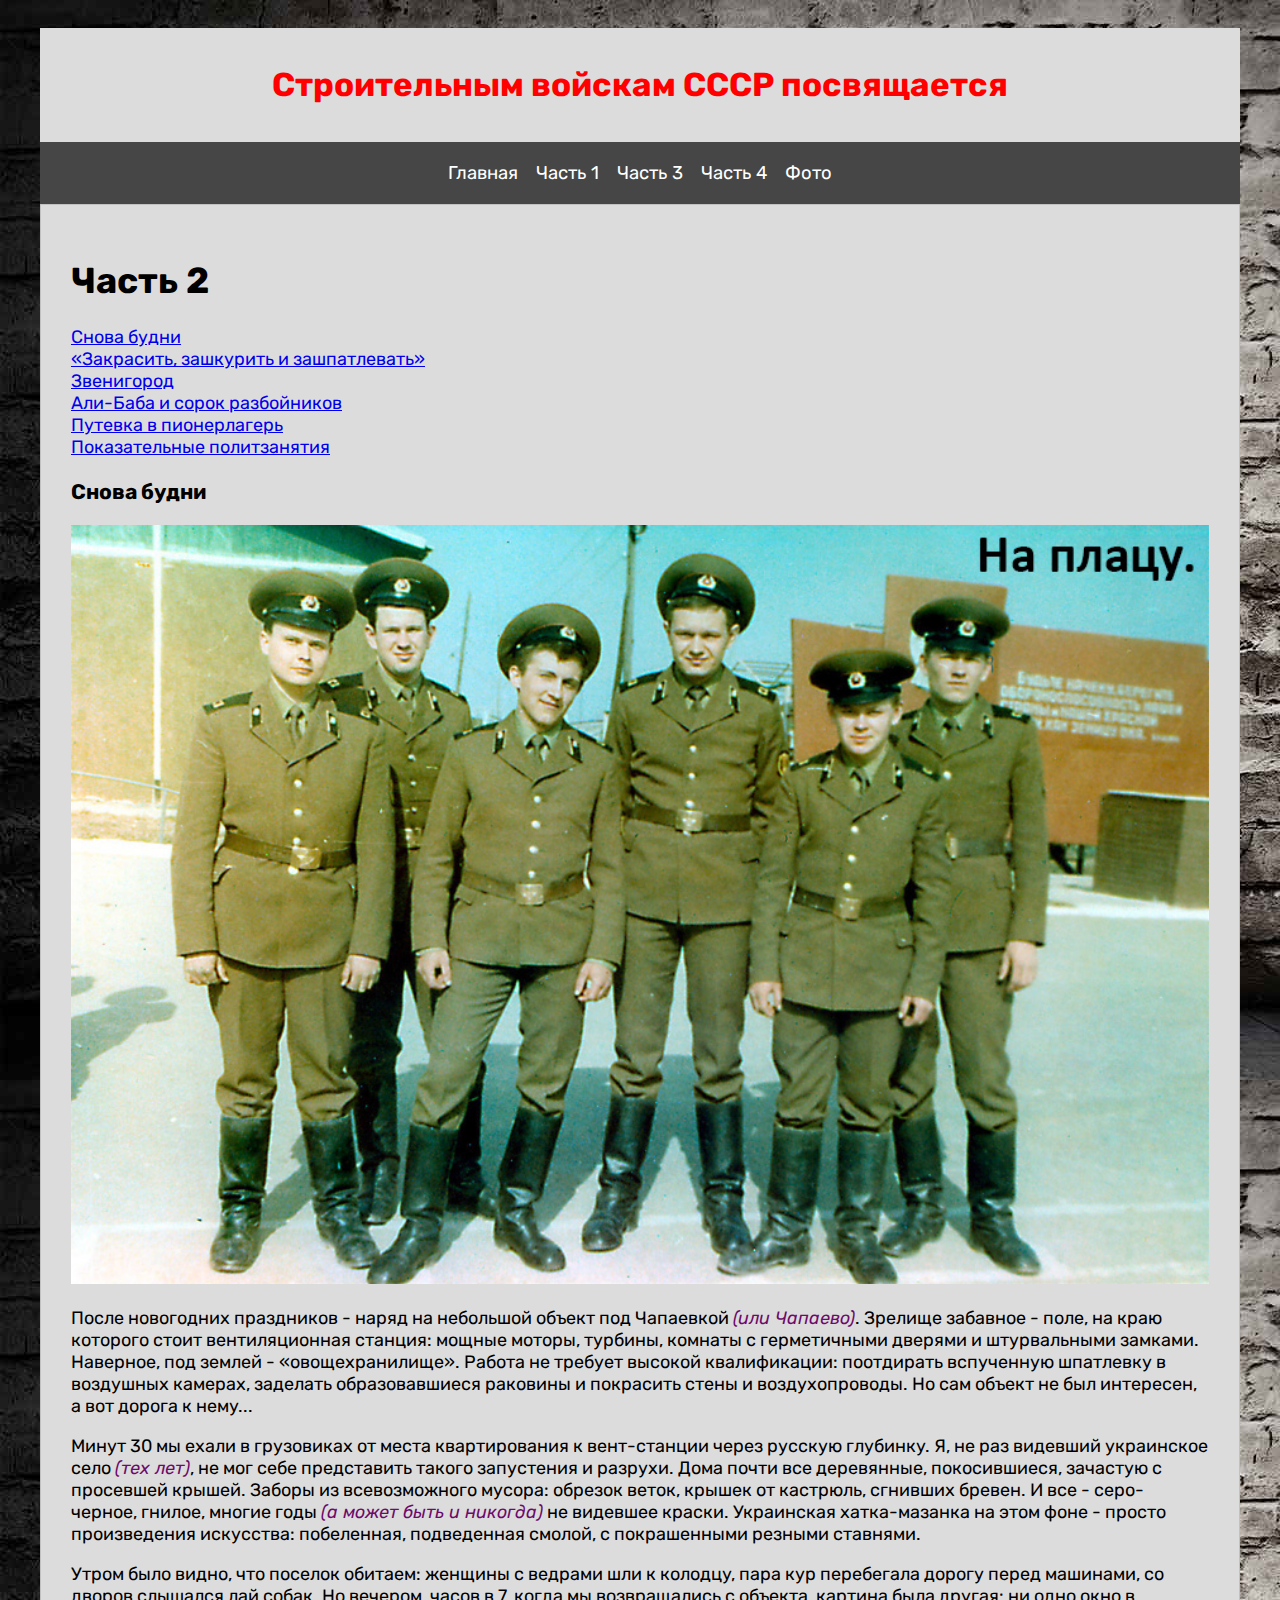
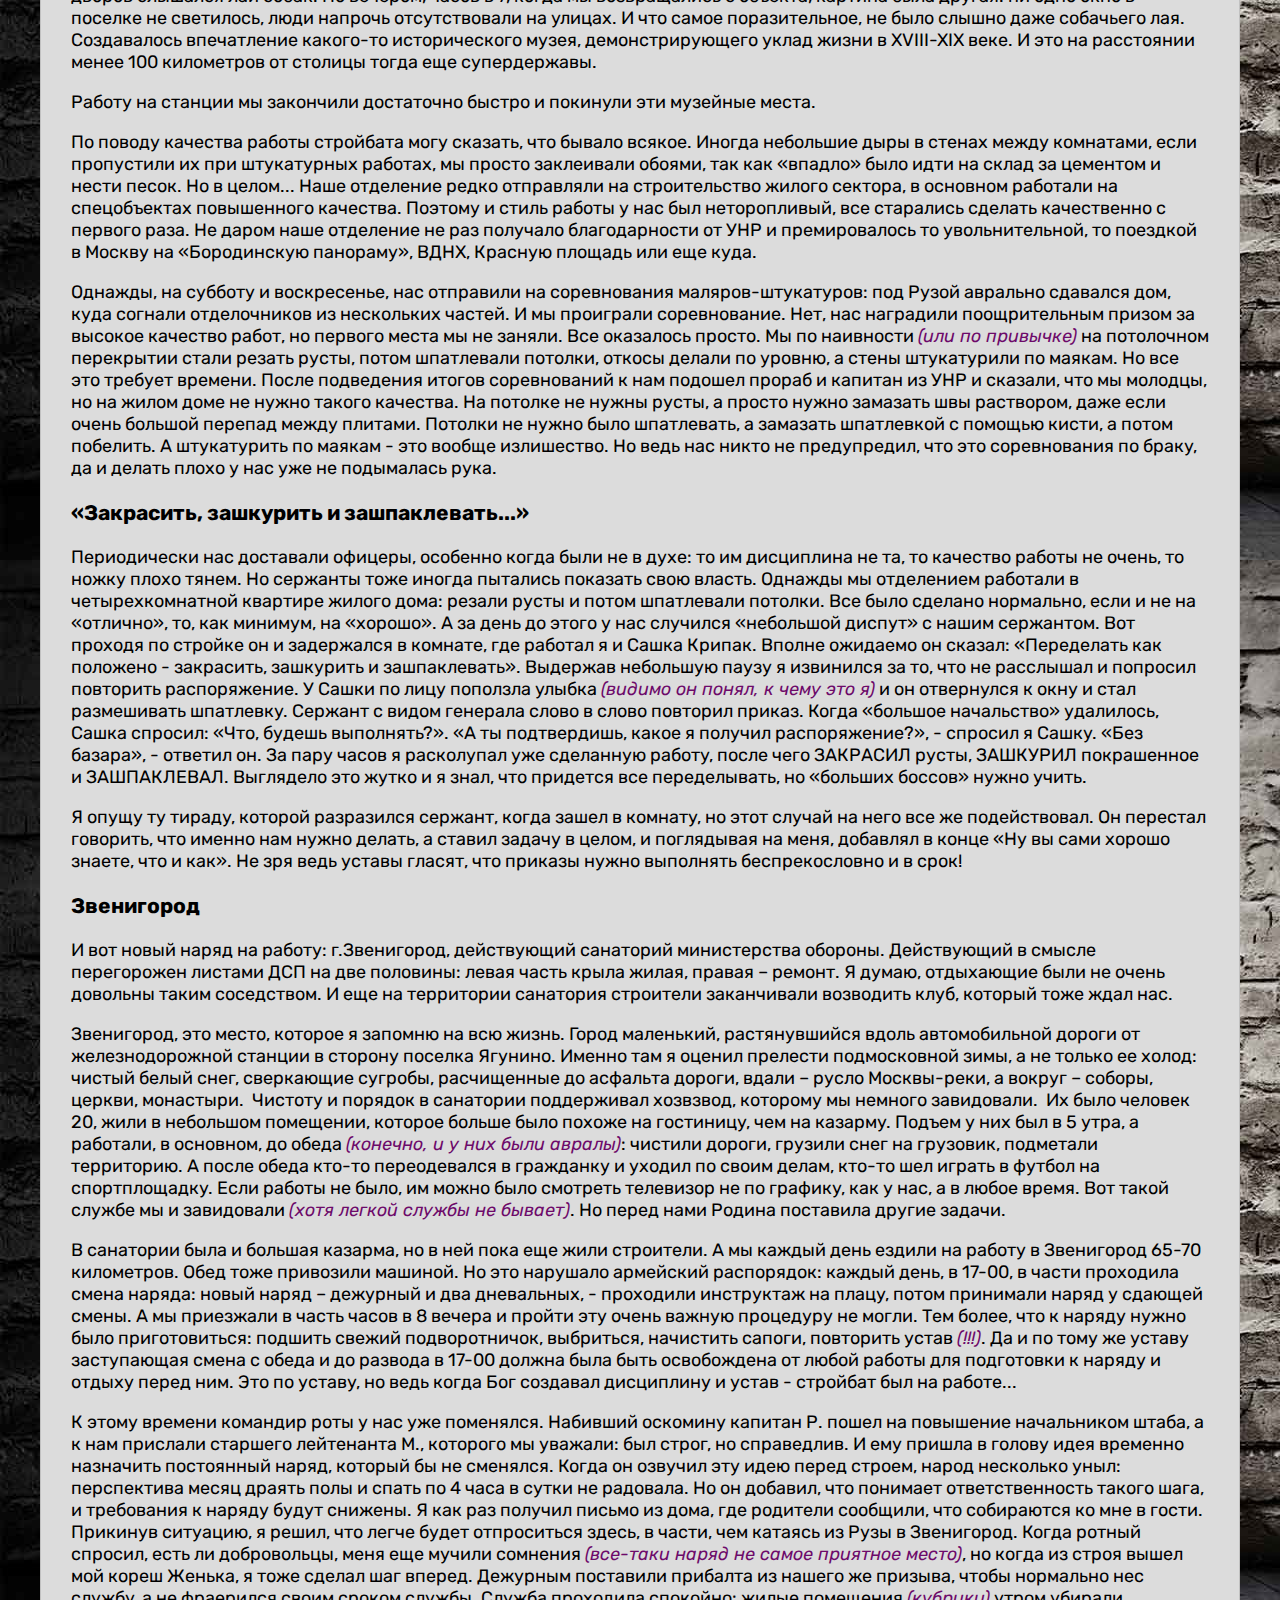
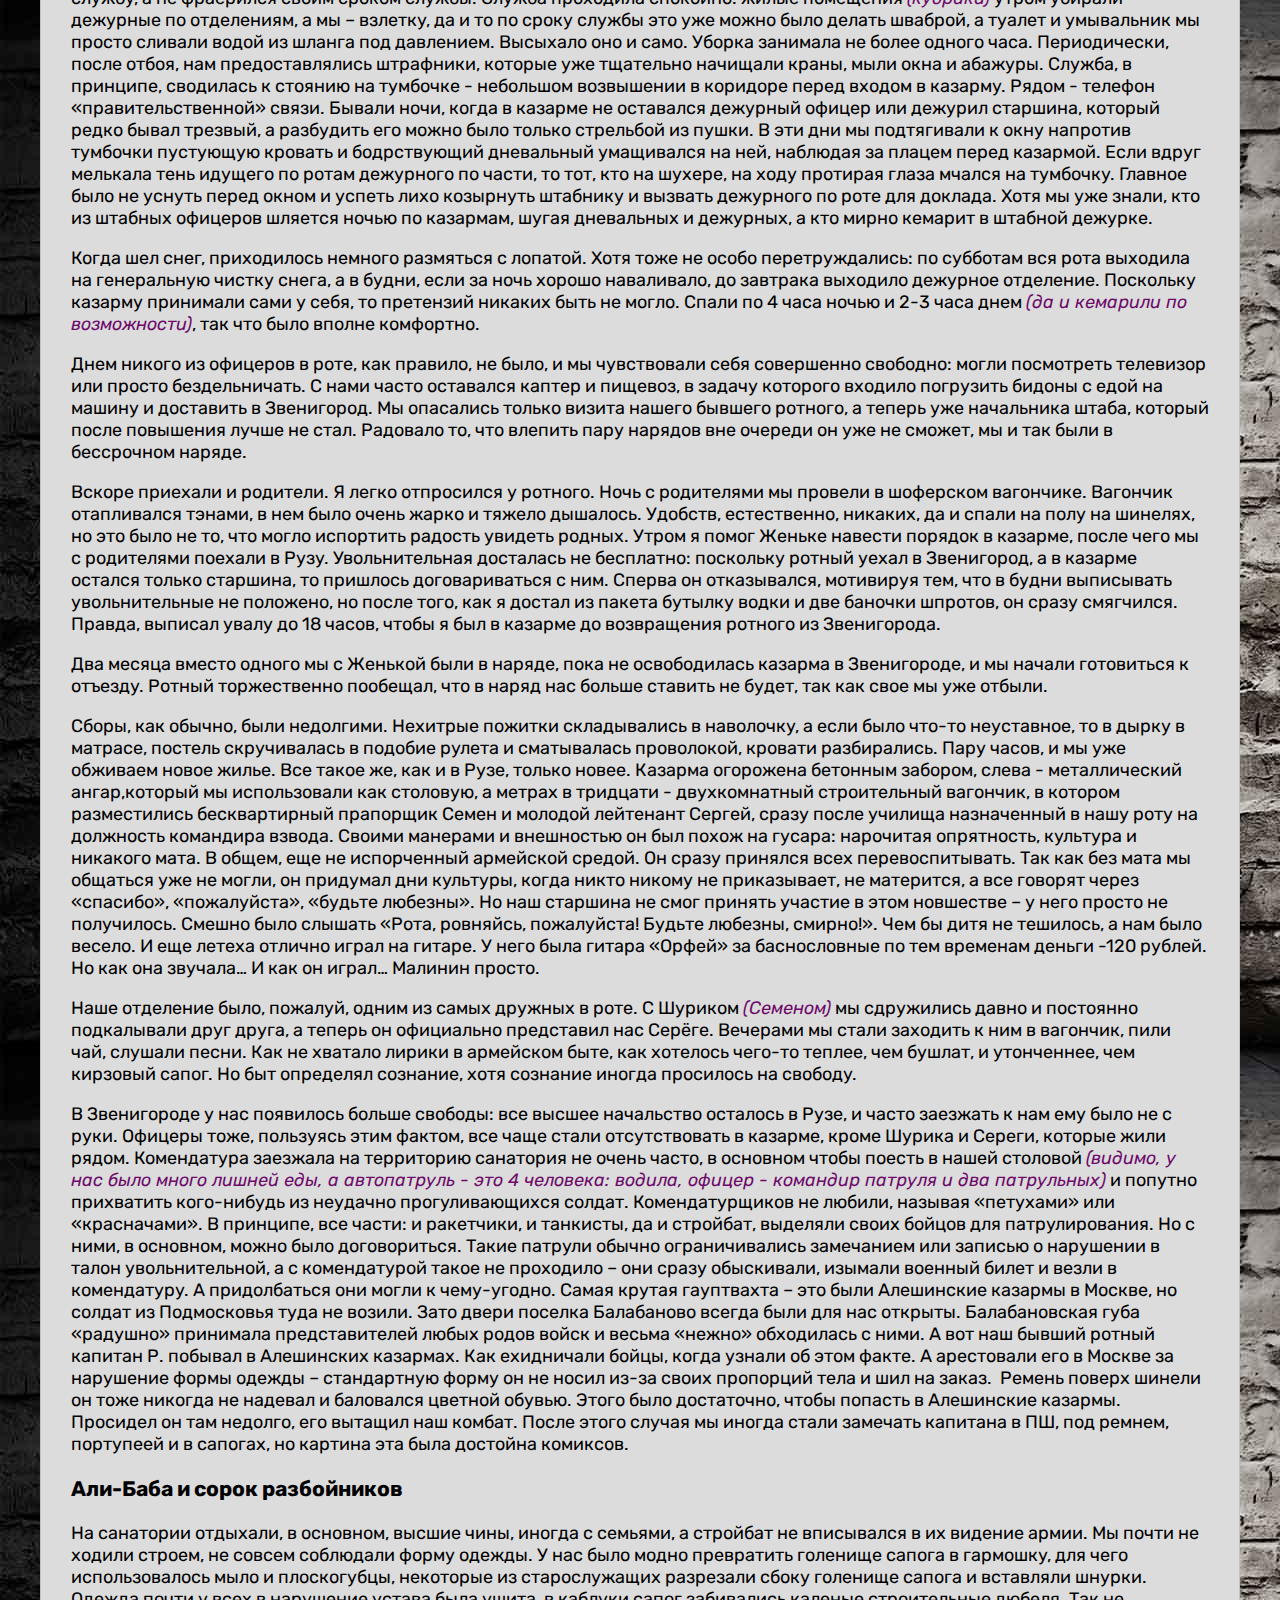
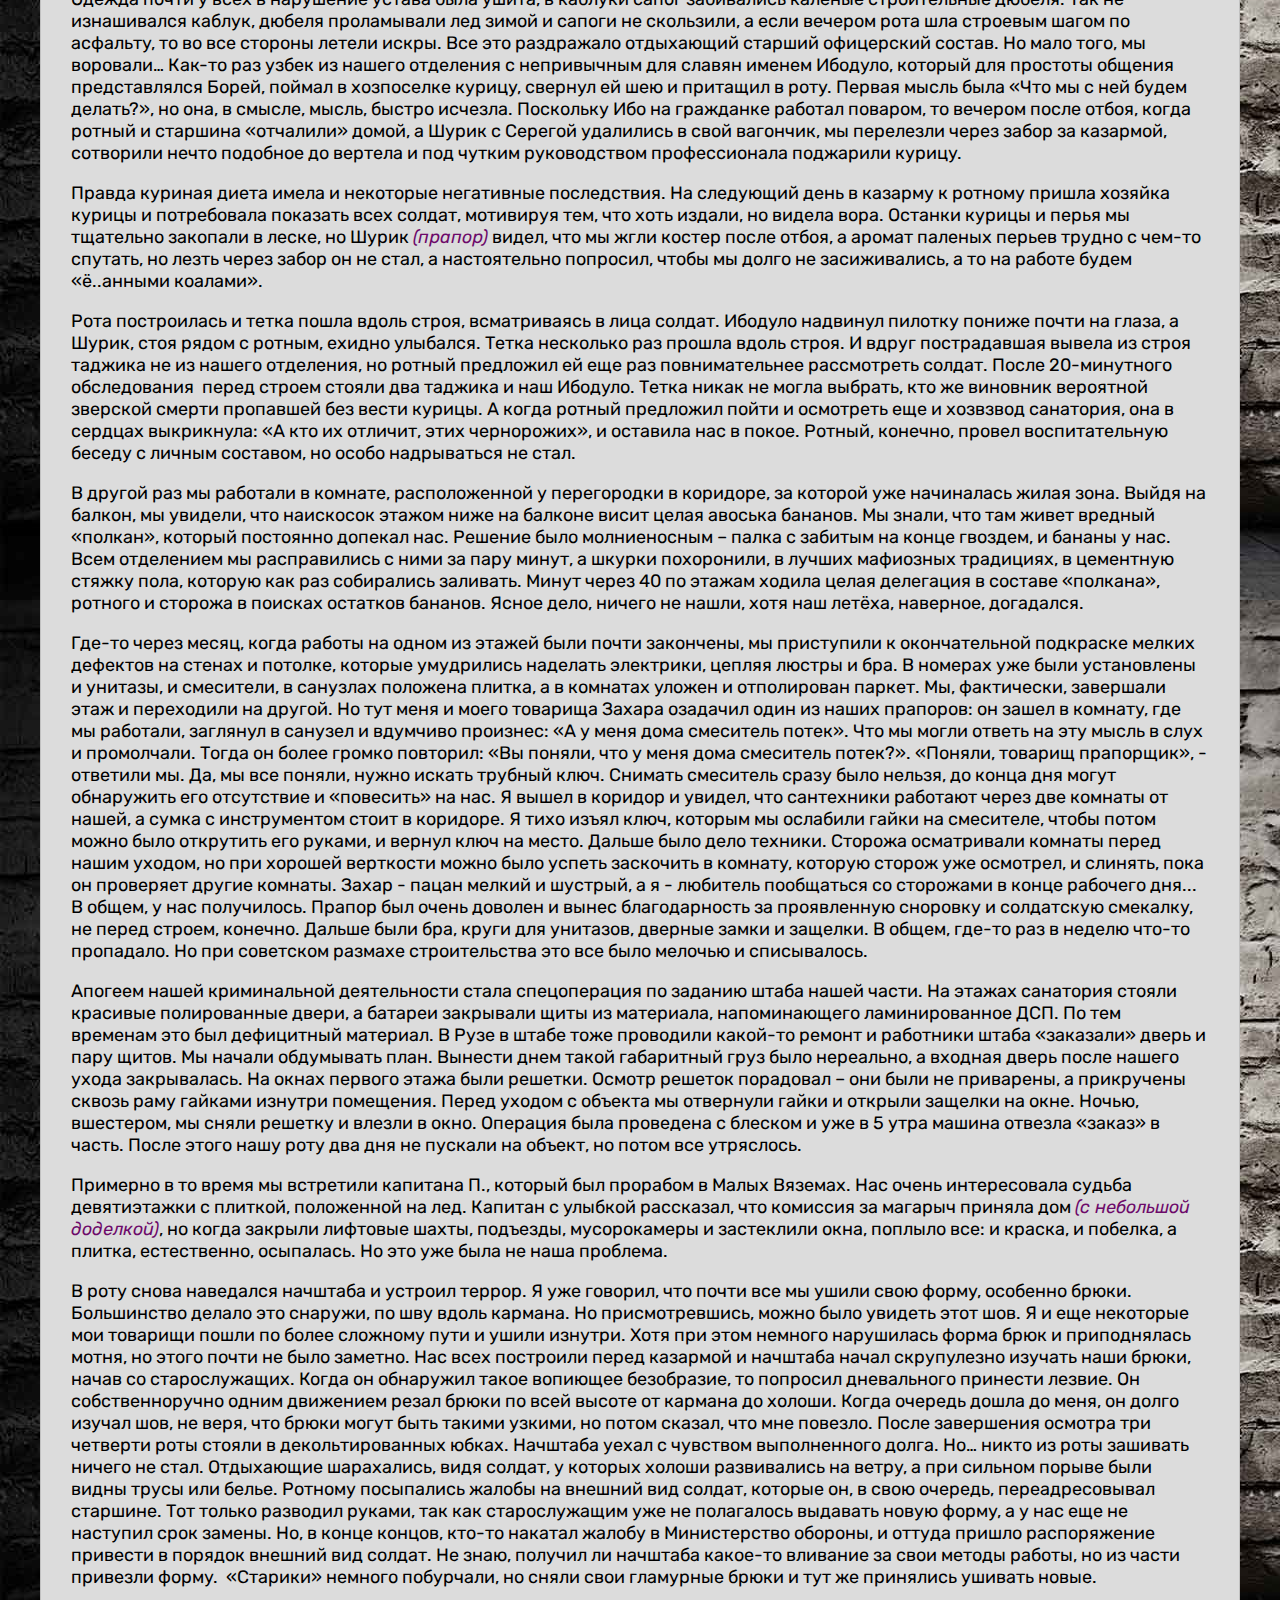
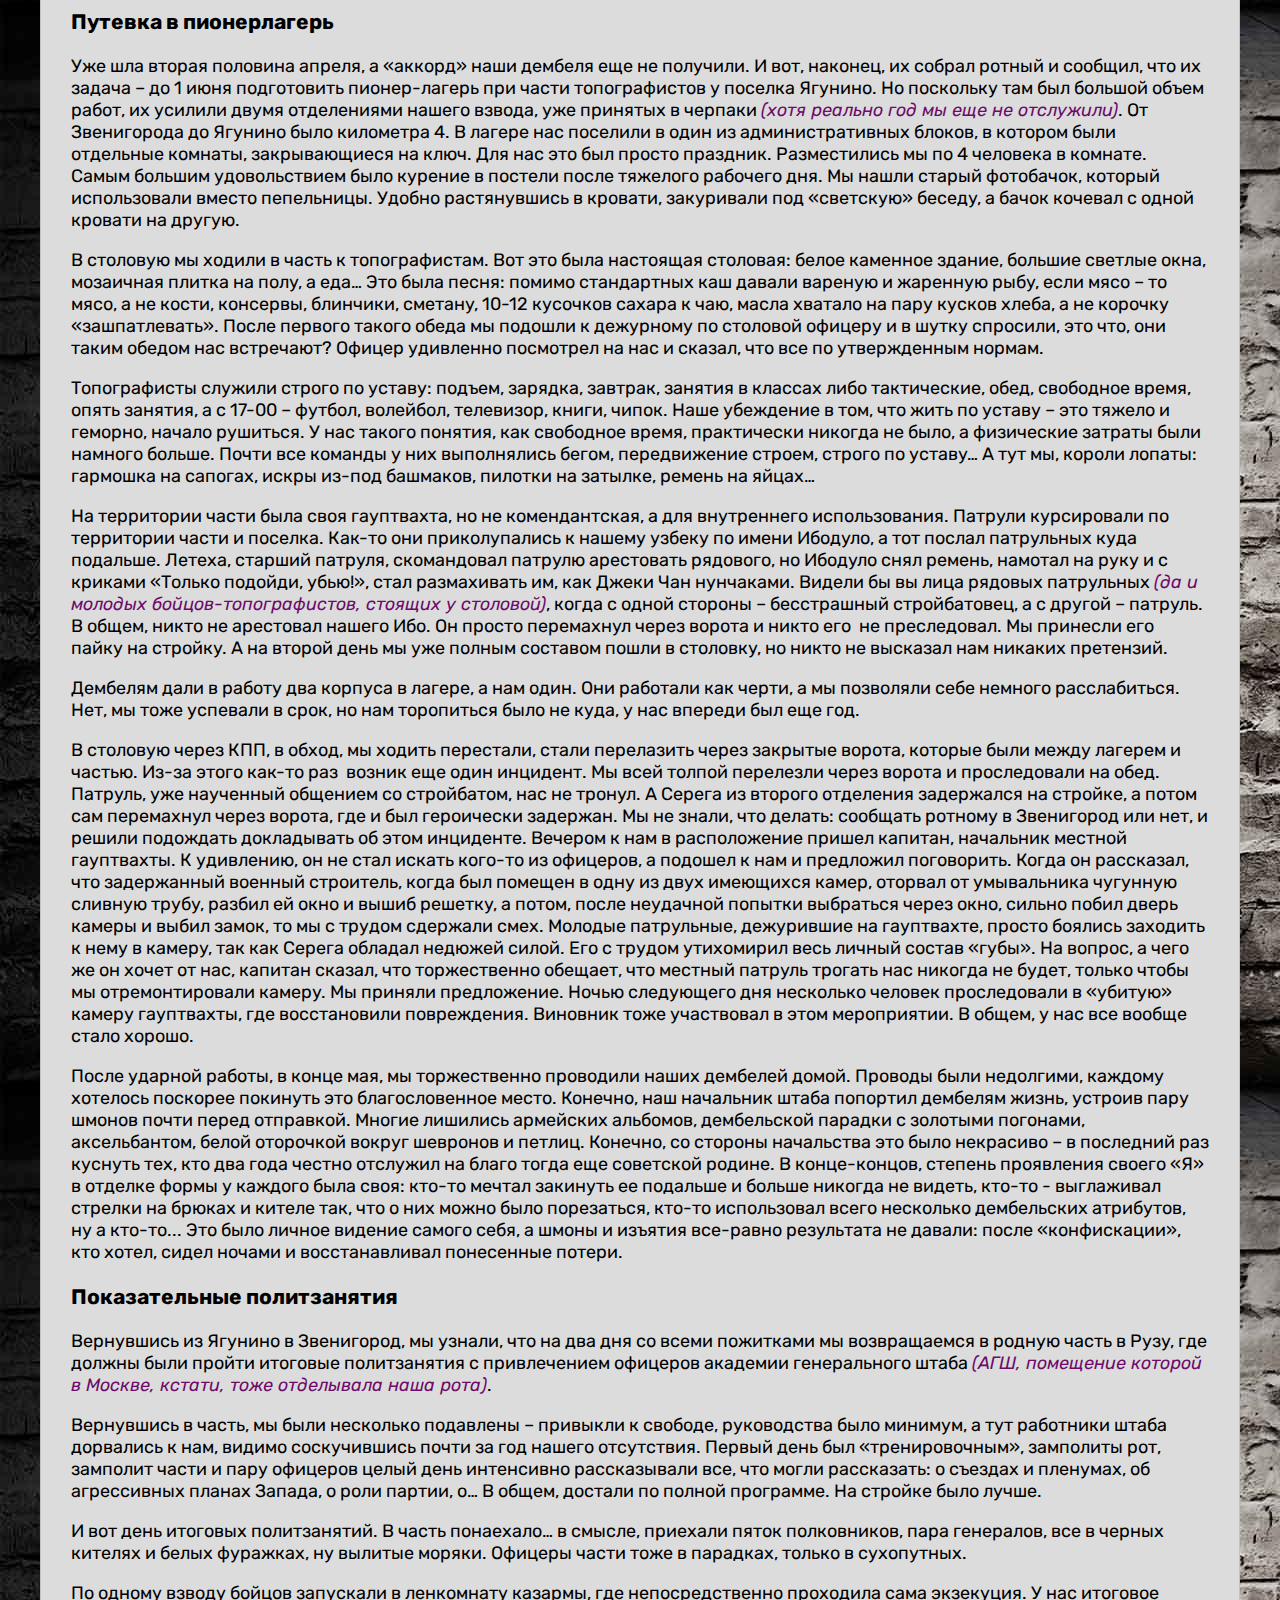
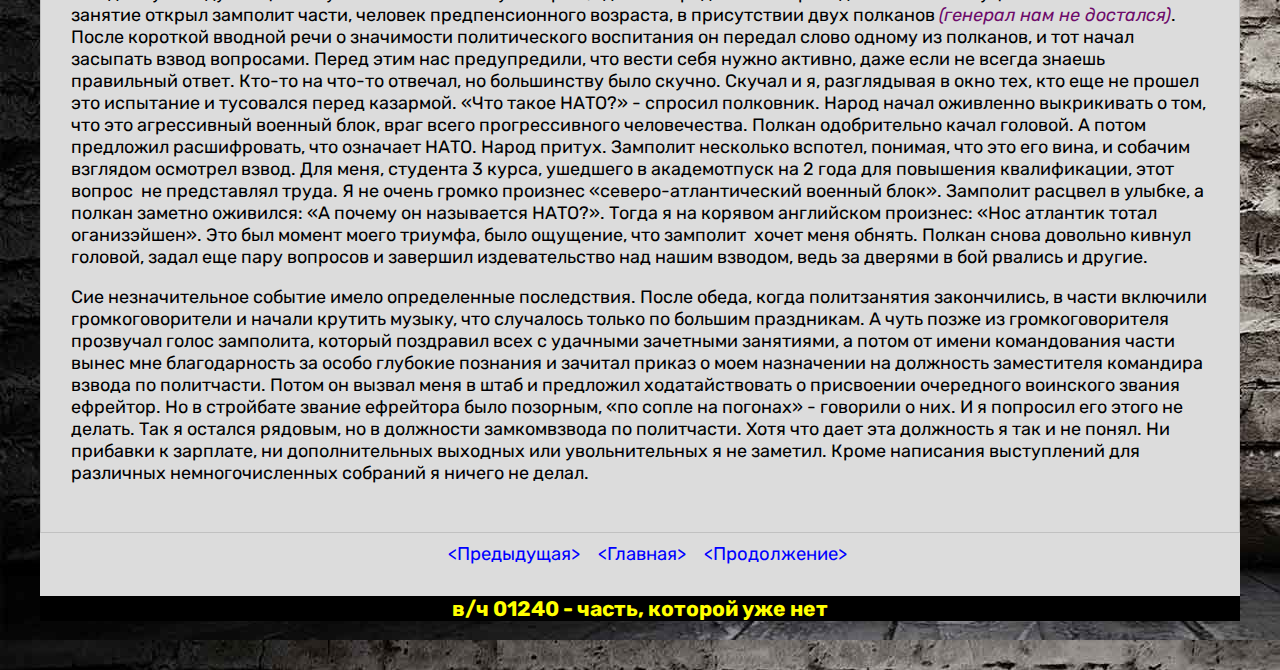
<file: path-2.html>
<!DOCTYPE html>
<html lang="en">

<head>
    <meta charset="UTF-8">
    <meta name="viewport" content="width=device-width, initial-scale=1.0">
    <meta http-equiv="X-UA-Compatible" content="ie=edge">
    <title>Стройбат</title>
    <link rel="stylesheet" href="css//style-path.css">
</head>
<!-- ***************************************************************************** -->
<body>
    <div class="container">
        
            <div class="title">
                <h2>Строительным войскам СССР посвящается</h2>
            </div>

                <div class="nav">
                    <ul>
                        <li><a href="index.html">Главная</a></li>
                        <li><a href="path-1.html">Часть 1</a></li>
                        <li><a href="path-3.html">Часть 3</a></li>
                        <li><a href="path-4.html">Часть 4</a></li>
                        <li><a href="photo.html">Фото</a></li>
                    </ul>
                </div>

                <div class="text">
                    <h1>Часть 2</h1>

                    <a href="#g8">Снова будни</a><br>
                    <a href="#g9">«Закрасить, зашкурить и зашпатлевать»</a><br>
                    <a href="#g10">Звенигород</a><br>
                    <a href="#g11">Али-Баба и сорок разбойников</a><br>
                    <a href="#g12">Путевка в пионерлагерь</a><br>
                    <a href="#g13">Показательные политзанятия</a><br>

                    <a name="g8"><h3>Снова будни</h3></a>
                    <img src="img/a03.jpg" alt="На плацу." class="photo">

                        <p>После новогодних праздников - наряд на небольшой объект под Чапаевкой <span>(или Чапаево)</span>. Зрелище забавное - поле, на краю которого стоит вентиляционная станция: мощные моторы, турбины, комнаты с герметичными дверями и штурвальными замками. Наверное, под землей - «овощехранилище». Работа не требует высокой квалификации: поотдирать вспученную шпатлевку в воздушных камерах, заделать образовавшиеся раковины и покрасить стены и воздухопроводы. Но сам объект не был интересен, а вот дорога к нему...</p>
                        <p>Минут 30 мы ехали в грузовиках от места квартирования к вент-станции через русскую глубинку. Я, не раз видевший украинское село <span>(тех лет)</span>, не мог себе представить такого запустения и разрухи. Дома почти все деревянные, покосившиеся, зачастую с просевшей крышей. Заборы из всевозможного мусора: обрезок веток, крышек от кастрюль, сгнивших бревен. И все - серо-черное, гнилое, многие годы <span>(а может быть и никогда)</span> не видевшее краски. Украинская хатка-мазанка на этом фоне - просто произведения искусства: побеленная, подведенная смолой, с покрашенными резными ставнями.</p>
                        <p>Утром было видно, что поселок обитаем: женщины с ведрами шли к колодцу, пара кур перебегала дорогу перед машинами, со дворов слышался лай собак. Но вечером, часов в 7, когда мы возвращались с объекта, картина была другая: ни одно окно в поселке не светилось, люди напрочь отсутствовали на улицах. И что самое поразительное, не было слышно даже собачьего лая. Создавалось впечатление какого-то исторического музея, демонстрирующего уклад жизни в XVIII-XIX веке. И это на расстоянии менее 100 километров от столицы тогда еще супердержавы.</p>
                        <p>Работу на станции мы закончили достаточно быстро и покинули эти музейные места.</p>
                        <p>По поводу качества работы стройбата могу сказать, что бывало всякое. Иногда небольшие дыры в стенах между комнатами, если пропустили их при штукатурных работах, мы просто заклеивали обоями, так как «впадло» было идти на склад за цементом и нести песок. Но в целом... Наше отделение редко отправляли на строительство жилого сектора, в основном работали на спецобъектах повышенного качества. Поэтому и стиль работы у нас был неторопливый, все старались сделать качественно с первого раза. Не даром наше отделение не раз получало благодарности от УНР и премировалось то увольнительной, то поездкой в Москву на «Бородинскую панораму», ВДНХ, Красную площадь или еще куда.</p>
                        <p>Однажды, на субботу и воскресенье, нас отправили на соревнования маляров-штукатуров: под Рузой аврально сдавался дом, куда согнали отделочников из нескольких частей. И мы проиграли соревнование. Нет, нас наградили поощрительным призом за высокое качество работ, но первого места мы не заняли. Все оказалось просто. Мы по наивности <span>(или по привычке)</span> на потолочном перекрытии стали резать русты, потом шпатлевали потолки, откосы делали по уровню, а стены штукатурили по маякам. Но все это требует времени. После подведения итогов соревнований к нам подошел прораб и капитан из УНР и сказали, что мы молодцы, но на жилом доме не нужно такого качества. На потолке не нужны русты, а просто нужно замазать швы раствором, даже если очень большой перепад между плитами. Потолки не нужно было шпатлевать, а замазать шпатлевкой с помощью кисти, а потом побелить. А штукатурить по маякам - это вообще излишество. Но ведь нас никто не предупредил, что это соревнования по браку, да и делать плохо у нас уже не подымалась рука.</p>
                        
                        <a name="g9"><h3>«Закрасить, зашкурить и зашпаклевать...»</h3><a>
                        
                        <p>Периодически нас доставали офицеры, особенно когда были не в духе: то им дисциплина не та, то качество работы не очень, то ножку плохо тянем. Но сержанты тоже иногда пытались показать свою власть. Однажды мы отделением работали в четырехкомнатной квартире жилого дома: резали русты и потом шпатлевали потолки. Все было сделано нормально, если и не на «отлично», то, как минимум, на «хорошо». А за день до этого у нас случился «небольшой диспут» с нашим сержантом. Вот проходя по стройке он и задержался в комнате, где работал я и Сашка Крипак. Вполне ожидаемо он сказал: «Переделать как положено - закрасить, зашкурить и зашпаклевать». Выдержав небольшую паузу я извинился за то, что не расслышал и попросил повторить распоряжение. У Сашки по лицу поползла улыбка <span>(видимо он понял, к чему это я)</span> и он отвернулся к окну и стал размешивать шпатлевку. Сержант с видом генерала слово в слово повторил приказ. Когда «большое начальство» удалилось, Сашка спросил: «Что, будешь выполнять?». «А ты подтвердишь, какое я получил распоряжение?», - спросил я Сашку. «Без базара», - ответил он. За пару часов я расколупал уже сделанную работу, после чего ЗАКРАСИЛ русты, ЗАШКУРИЛ покрашенное и ЗАШПАКЛЕВАЛ. Выглядело это жутко и я знал, что придется все переделывать, но «больших боссов» нужно учить.</p>
                        <p>Я опущу ту тираду, которой разразился сержант, когда зашел в комнату, но этот случай на него все же подействовал. Он перестал говорить, что именно нам нужно делать, а ставил задачу в целом, и поглядывая на меня, добавлял в конце «Ну вы сами хорошо знаете, что и как». Не зря ведь уставы гласят, что приказы нужно выполнять беспрекословно и в срок!</p>
                        
                        <a name="g10"><h3>Звенигород</h3><a>
                        
                        <p>И вот новый наряд на работу: г.Звенигород, действующий санаторий министерства обороны. Действующий в смысле перегорожен листами ДСП на две половины: левая часть крыла жилая, правая – ремонт. Я думаю, отдыхающие были не очень довольны таким соседством. И еще на территории санатория строители заканчивали возводить клуб, который тоже ждал нас.</p>
                        <p>Звенигород, это место, которое я запомню на всю жизнь. Город маленький, растянувшийся вдоль автомобильной дороги от железнодорожной станции в сторону поселка Ягунино. Именно там я оценил прелести подмосковной зимы, а не только ее холод: чистый белый снег, сверкающие сугробы, расчищенные до асфальта дороги, вдали – русло Москвы-реки, а вокруг – соборы, церкви, монастыри.  Чистоту и порядок в санатории поддерживал хозвзвод, которому мы немного завидовали.  Их было человек 20, жили в небольшом помещении, которое больше было похоже на гостиницу, чем на казарму. Подъем у них был в 5 утра, а работали, в основном, до обеда <span>(конечно, и у них были авралы)</span>: чистили дороги, грузили снег на грузовик, подметали территорию. А после обеда кто-то переодевался в гражданку и уходил по своим делам, кто-то шел играть в футбол на спортплощадку. Если работы не было, им можно было смотреть телевизор не по графику, как у нас, а в любое время. Вот такой службе мы и завидовали <span>(хотя легкой службы не бывает)</span>. Но перед нами Родина поставила другие задачи.</p>
                        <p>В санатории была и большая казарма, но в ней пока еще жили строители. А мы каждый день ездили на работу в Звенигород 65-70 километров. Обед тоже привозили машиной. Но это нарушало армейский распорядок: каждый день, в 17-00, в части проходила смена наряда: новый наряд – дежурный и два дневальных, - проходили инструктаж на плацу, потом принимали наряд у сдающей смены. А мы приезжали в часть часов в 8 вечера и пройти эту очень важную процедуру не могли. Тем более, что к наряду нужно было приготовиться: подшить свежий подворотничок, выбриться, начистить сапоги, повторить устав <span>(!!!)</span>. Да и по тому же уставу заступающая смена с обеда и до развода в 17-00 должна была быть освобождена от любой работы для подготовки к наряду и отдыху перед ним. Это по уставу, но ведь когда Бог создавал дисциплину и устав - стройбат был на работе...</p>
                        <p>К этому времени командир роты у нас уже поменялся. Набивший оскомину капитан Р. пошел на повышение начальником штаба, а к нам прислали старшего лейтенанта М., которого мы уважали: был строг, но справедлив. И ему пришла в голову идея временно назначить постоянный наряд, который бы не сменялся. Когда он озвучил эту идею перед строем, народ несколько уныл: перспектива месяц драять полы и спать по 4 часа в сутки не радовала. Но он добавил, что понимает ответственность такого шага, и требования к наряду будут снижены. Я как раз получил письмо из дома, где родители сообщили, что собираются ко мне в гости. Прикинув ситуацию, я решил, что легче будет отпроситься здесь, в части, чем катаясь из Рузы в Звенигород. Когда ротный спросил, есть ли добровольцы, меня еще мучили сомнения <span>(все-таки наряд не самое приятное место)</span>, но когда из строя вышел мой кореш Женька, я тоже сделал шаг вперед. Дежурным поставили прибалта из нашего же призыва, чтобы нормально нес службу, а не фраерился своим сроком службы. Служба проходила спокойно: жилые помещения <span>(кубрики)</span> утром убирали дежурные по отделениям, а мы – взлетку, да и то по сроку службы это уже можно было делать шваброй, а туалет и умывальник мы просто сливали водой из шланга под давлением. Высыхало оно и само. Уборка занимала не более одного часа. Периодически, после отбоя, нам предоставлялись штрафники, которые уже тщательно начищали краны, мыли окна и абажуры. Служба, в принципе, сводилась к стоянию на тумбочке - небольшом возвышении в коридоре перед входом в казарму. Рядом - телефон «правительственной» связи. Бывали ночи, когда в казарме не оставался дежурный офицер или дежурил старшина, который редко бывал трезвый, а разбудить его можно было только стрельбой из пушки. В эти дни мы подтягивали к окну напротив тумбочки пустующую кровать и бодрствующий дневальный умащивался на ней, наблюдая за плацем перед казармой. Если вдруг мелькала тень идущего по ротам дежурного по части, то тот, кто на шухере, на ходу протирая глаза мчался на тумбочку. Главное было не уснуть перед окном и успеть лихо козырнуть штабнику и вызвать дежурного по роте для доклада. Хотя мы уже знали, кто из штабных офицеров шляется ночью по казармам, шугая дневальных и дежурных, а кто мирно кемарит в штабной дежурке.</p>
                        <p>Когда шел снег, приходилось немного размяться с лопатой. Хотя тоже не особо перетруждались: по субботам вся рота выходила на генеральную чистку снега, а в будни, если за ночь хорошо наваливало, до завтрака выходило дежурное отделение. Поскольку казарму принимали сами у себя, то претензий никаких быть не могло. Спали по 4 часа ночью и 2-3 часа днем <span>(да и кемарили по возможности)</span>, так что было вполне комфортно.</p>
                        <p>Днем никого из офицеров в роте, как правило, не было, и мы чувствовали себя совершенно свободно: могли посмотреть телевизор или просто бездельничать. С нами часто оставался каптер и пищевоз, в задачу которого входило погрузить бидоны с едой на машину и доставить в Звенигород. Мы опасались только визита нашего бывшего ротного, а теперь уже начальника штаба, который после повышения лучше не стал. Радовало то, что влепить пару нарядов вне очереди он уже не сможет, мы и так были в бессрочном наряде.</p>
                        <p>Вскоре приехали и родители. Я легко отпросился у ротного. Ночь с родителями мы провели в шоферском вагончике. Вагончик отапливался тэнами, в нем было очень жарко и тяжело дышалось. Удобств, естественно, никаких, да и спали на полу на шинелях, но это было не то, что могло испортить радость увидеть родных. Утром я помог Женьке навести порядок в казарме, после чего мы с родителями поехали в Рузу. Увольнительная досталась не бесплатно: поскольку ротный уехал в Звенигород, а в казарме остался только старшина, то пришлось договариваться с ним. Сперва он отказывался, мотивируя тем, что в будни выписывать увольнительные не положено, но после того, как я достал из пакета бутылку водки и две баночки шпротов, он сразу смягчился. Правда, выписал увалу до 18 часов, чтобы я был в казарме до возвращения ротного из Звенигорода.</p>
                        <p>Два месяца вместо одного мы с Женькой были в наряде, пока не освободилась казарма в Звенигороде, и мы начали готовиться к отъезду. Ротный торжественно пообещал, что в наряд нас больше ставить не будет, так как свое мы уже отбыли. </p>
                        <p>Сборы, как обычно, были недолгими. Нехитрые пожитки складывались в наволочку, а если было что-то неуставное, то в дырку в матрасе, постель скручивалась в подобие рулета и сматывалась проволокой, кровати разбирались. Пару часов, и мы уже обживаем новое жилье. Все такое же, как и в Рузе, только новее. Казарма огорожена бетонным забором, слева - металлический ангар,который мы использовали как столовую, а метрах в тридцати - двухкомнатный строительный вагончик, в котором разместились бесквартирный прапорщик Семен и молодой лейтенант Сергей, сразу после училища назначенный в нашу роту на должность командира взвода. Своими манерами и внешностью он был похож на гусара: нарочитая опрятность, культура и никакого мата. В общем, еще не испорченный армейской средой. Он сразу принялся всех перевоспитывать. Так как без мата мы общаться уже не могли, он придумал дни культуры, когда никто никому не приказывает, не матерится, а все говорят через «спасибо», «пожалуйста», «будьте любезны». Но наш старшина не смог принять участие в этом новшестве – у него просто не получилось. Смешно было слышать «Рота, ровняйсь, пожалуйста! Будьте любезны, смирно!». Чем бы дитя не тешилось, а нам было весело. И еще летеха отлично играл на гитаре. У него была гитара «Орфей» за баснословные по тем временам деньги -120 рублей. Но как она звучала… И как он играл… Малинин просто.</p>
                        <p>Наше отделение было, пожалуй, одним из самых дружных в роте. С Шуриком <span>(Семеном)</span> мы сдружились давно и постоянно подкалывали друг друга, а теперь он официально представил нас Серёге. Вечерами мы стали заходить к ним в вагончик, пили чай, слушали песни. Как не хватало лирики в армейском быте, как хотелось чего-то теплее, чем бушлат, и утонченнее, чем кирзовый сапог. Но быт определял сознание, хотя сознание иногда просилось на свободу.</p>
                        <p>В Звенигороде у нас появилось больше свободы: все высшее начальство осталось в Рузе, и часто заезжать к нам ему было не с руки. Офицеры тоже, пользуясь этим фактом, все чаще стали отсутствовать в казарме, кроме Шурика и Сереги, которые жили рядом. Комендатура заезжала на территорию санатория не очень часто, в основном чтобы поесть в нашей столовой <span>(видимо, у нас было много лишней еды, а автопатруль - это 4 человека: водила, офицер - командир патруля и два патрульных)</span> и попутно прихватить кого-нибудь из неудачно прогуливающихся солдат. Комендатурщиков не любили, называя «петухами» или «красначами». В принципе, все части: и ракетчики, и танкисты, да и стройбат, выделяли своих бойцов для патрулирования. Но с ними, в основном, можно было договориться. Такие патрули обычно ограничивались замечанием или записью о нарушении в талон увольнительной, а с комендатурой такое не проходило – они сразу обыскивали, изымали военный билет и везли в комендатуру. А придолбаться они могли к чему-угодно. Самая крутая гауптвахта – это были Алешинские казармы в Москве, но солдат из Подмосковья туда не возили. Зато двери поселка Балабаново всегда были для нас открыты. Балабановская губа «радушно» принимала представителей любых родов войск и весьма «нежно» обходилась с ними. А вот наш бывший ротный капитан Р. побывал в Алешинских казармах. Как ехидничали бойцы, когда узнали об этом факте. А арестовали его в Москве за нарушение формы одежды – стандартную форму он не носил из-за своих пропорций тела и шил на заказ.  Ремень поверх шинели он тоже никогда не надевал и баловался цветной обувью. Этого было достаточно, чтобы попасть в Алешинские казармы. Просидел он там недолго, его вытащил наш комбат. После этого случая мы иногда стали замечать капитана в ПШ, под ремнем, портупеей и в сапогах, но картина эта была достойна комиксов.</p>
                        
                        <a name="g11"><h3>Али-Баба и сорок разбойников</h3><a>
                        
                            <p>На санатории отдыхали, в основном, высшие чины, иногда с семьями, а стройбат не вписывался в их видение армии. Мы почти не ходили строем, не совсем соблюдали форму одежды. У нас было модно превратить голенище сапога в гармошку, для чего использовалось мыло и плоскогубцы, некоторые из старослужащих разрезали сбоку голенище сапога и вставляли шнурки. Одежда почти у всех в нарушение устава была ушита, в каблуки сапог забивались каленые строительные дюбеля. Так не изнашивался каблук, дюбеля проламывали лед зимой и сапоги не скользили, а если вечером рота шла строевым шагом по асфальту, то во все стороны летели искры. Все это раздражало отдыхающий старший офицерский состав. Но мало того, мы воровали… Как-то раз узбек из нашего отделения с непривычным для славян именем Ибодуло, который для простоты общения представлялся Борей, поймал в хозпоселке курицу, свернул ей шею и притащил в роту. Первая мысль была «Что мы с ней будем делать?», но она, в смысле, мысль, быстро исчезла. Поскольку Ибо на гражданке работал поваром, то вечером после отбоя, когда ротный и старшина «отчалили» домой, а Шурик с Серегой удалились в свой вагончик, мы перелезли через забор за казармой, сотворили нечто подобное до вертела и под чутким руководством профессионала поджарили курицу.</p>
                        <p>Правда куриная диета имела и некоторые негативные последствия. На следующий день в казарму к ротному пришла хозяйка курицы и потребовала показать всех солдат, мотивируя тем, что хоть издали, но видела вора. Останки курицы и перья мы тщательно закопали в леске, но Шурик <span>(прапор)</span> видел, что мы жгли костер после отбоя, а аромат паленых перьев трудно с чем-то спутать, но лезть через забор он не стал, а настоятельно попросил, чтобы мы долго не засиживались, а то на работе будем «ё..анными коалами».</p>
                        <p>Рота построилась и тетка пошла вдоль строя, всматриваясь в лица солдат. Ибодуло надвинул пилотку пониже почти на глаза, а Шурик, стоя рядом с ротным, ехидно улыбался. Тетка несколько раз прошла вдоль строя. И вдруг пострадавшая вывела из строя таджика не из нашего отделения, но ротный предложил ей еще раз повнимательнее рассмотреть солдат. После 20-минутного обследования  перед строем стояли два таджика и наш Ибодуло. Тетка никак не могла выбрать, кто же виновник вероятной зверской смерти пропавшей без вести курицы. А когда ротный предложил пойти и осмотреть еще и хозвзвод санатория, она в сердцах выкрикнула: «А кто их отличит, этих чернорожих», и оставила нас в покое. Ротный, конечно, провел воспитательную беседу с личным составом, но особо надрываться не стал.</p>
                        <p>В другой раз мы работали в комнате, расположенной у перегородки в коридоре, за которой уже начиналась жилая зона. Выйдя на балкон, мы увидели, что наискосок этажом ниже на балконе висит целая авоська бананов. Мы знали, что там живет вредный «полкан», который постоянно допекал нас. Решение было молниеносным – палка с забитым на конце гвоздем, и бананы у нас. Всем отделением мы расправились с ними за пару минут, а шкурки похоронили, в лучших мафиозных традициях, в цементную стяжку пола, которую как раз собирались заливать. Минут через 40 по этажам ходила целая делегация в составе «полкана», ротного и сторожа в поисках остатков бананов. Ясное дело, ничего не нашли, хотя наш летёха, наверное, догадался.</p>
                        <p>Где-то через месяц, когда работы на одном из этажей были почти закончены, мы приступили к окончательной подкраске мелких дефектов на стенах и потолке, которые умудрились наделать электрики, цепляя люстры и бра. В номерах уже были установлены и унитазы, и смесители, в санузлах положена плитка, а в комнатах уложен и отполирован паркет. Мы, фактически, завершали этаж и переходили на другой. Но тут меня и моего товарища Захара озадачил один из наших прапоров: он зашел в комнату, где мы работали, заглянул в санузел и вдумчиво произнес: «А у меня дома смеситель потек». Что мы могли ответь на эту мысль в слух и промолчали. Тогда он более громко повторил: «Вы поняли, что у меня дома смеситель потек?». «Поняли, товарищ прапорщик», - ответили мы. Да, мы все поняли, нужно искать трубный ключ. Снимать смеситель сразу было нельзя, до конца дня могут обнаружить его отсутствие и «повесить» на нас. Я вышел в коридор и увидел, что сантехники работают через две комнаты от нашей, а сумка с инструментом стоит в коридоре. Я тихо изъял ключ, которым мы ослабили гайки на смесителе, чтобы потом можно было открутить его руками, и вернул ключ на место. Дальше было дело техники. Сторожа осматривали комнаты перед нашим уходом, но при хорошей верткости можно было успеть заскочить в комнату, которую сторож уже осмотрел, и слинять, пока он проверяет другие комнаты. Захар - пацан мелкий и шустрый, а я - любитель пообщаться со сторожами в конце рабочего дня... В общем, у нас получилось. Прапор был очень доволен и вынес благодарность за проявленную сноровку и солдатскую смекалку, не перед строем, конечно. Дальше были бра, круги для унитазов, дверные замки и защелки. В общем, где-то раз в неделю что-то пропадало. Но при советском размахе строительства это все было мелочью и списывалось.</p>
                        <p>Апогеем нашей криминальной деятельности стала спецоперация по заданию штаба нашей части. На этажах санатория стояли красивые полированные двери, а батареи закрывали щиты из материала, напоминающего ламинированное ДСП. По тем временам это был дефицитный материал. В Рузе в штабе тоже проводили какой-то ремонт и работники штаба «заказали» дверь и пару щитов. Мы начали обдумывать план. Вынести днем такой габаритный груз было нереально, а входная дверь после нашего ухода закрывалась. На окнах первого этажа были решетки. Осмотр решеток порадовал – они были не приварены, а прикручены сквозь раму гайками изнутри помещения. Перед уходом с объекта мы отвернули гайки и открыли защелки на окне. Ночью, вшестером, мы сняли решетку и влезли в окно. Операция была проведена с блеском и уже в 5 утра машина отвезла «заказ» в часть. После этого нашу роту два дня не пускали на объект, но потом все утряслось.</p>
                        <p>Примерно в то время мы встретили капитана П., который был прорабом в Малых Вяземах. Нас очень интересовала судьба девятиэтажки с плиткой, положенной на лед. Капитан с улыбкой рассказал, что комиссия за магарыч приняла дом <span>(с небольшой доделкой)</span>, но когда закрыли лифтовые шахты, подъезды, мусорокамеры и застеклили окна, поплыло все: и краска, и побелка, а плитка, естественно, осыпалась. Но это уже была не наша проблема.</p>
                        <p>В роту снова наведался начштаба и устроил террор. Я уже говорил, что почти все мы ушили свою форму, особенно брюки. Большинство делало это снаружи, по шву вдоль кармана. Но присмотревшись, можно было увидеть этот шов. Я и еще некоторые мои товарищи пошли по более сложному пути и ушили изнутри. Хотя при этом немного нарушилась форма брюк и приподнялась мотня, но этого почти не было заметно. Нас всех построили перед казармой и начштаба начал скрупулезно изучать наши брюки, начав со старослужащих. Когда он обнаружил такое вопиющее безобразие, то попросил дневального принести лезвие. Он собственноручно одним движением резал брюки по всей высоте от кармана до холоши. Когда очередь дошла до меня, он долго изучал шов, не веря, что брюки могут быть такими узкими, но потом сказал, что мне повезло. После завершения осмотра три четверти роты стояли в декольтированных юбках. Начштаба уехал с чувством выполненного долга. Но… никто из роты зашивать ничего не стал. Отдыхающие шарахались, видя солдат, у которых холоши развивались на ветру, а при сильном порыве были видны трусы или белье. Ротному посыпались жалобы на внешний вид солдат, которые он, в свою очередь, переадресовывал старшине. Тот только разводил руками, так как старослужащим уже не полагалось выдавать новую форму, а у нас еще не наступил срок замены. Но, в конце концов, кто-то накатал жалобу в Министерство обороны, и оттуда пришло распоряжение привести в порядок внешний вид солдат. Не знаю, получил ли начштаба какое-то вливание за свои методы работы, но из части привезли форму.  «Старики» немного побурчали, но сняли свои гламурные брюки и тут же принялись ушивать новые.</p>
                        
                        <a name="g12"><h3>Путевка в пионерлагерь</h3><a>
                        
                            <p>Уже шла вторая половина апреля, а «аккорд» наши дембеля еще не получили. И вот, наконец, их собрал ротный и сообщил, что их задача – до 1 июня подготовить пионер-лагерь при части топографистов у поселка Ягунино. Но поскольку там был большой объем работ, их усилили двумя отделениями нашего взвода, уже принятых в черпаки <span>(хотя реально год мы еще не отслужили)</span>. От Звенигорода до Ягунино было километра 4. В лагере нас поселили в один из административных блоков, в котором были отдельные комнаты, закрывающиеся на ключ. Для нас это был просто праздник. Разместились мы по 4 человека в комнате. Самым большим удовольствием было курение в постели после тяжелого рабочего дня. Мы нашли старый фотобачок, который использовали вместо пепельницы. Удобно растянувшись в кровати, закуривали под «светскую» беседу, а бачок кочевал с одной кровати на другую.</p>
                        <p>В столовую мы ходили в часть к топографистам. Вот это была настоящая столовая: белое каменное здание, большие светлые окна, мозаичная плитка на полу, а еда… Это была песня: помимо стандартных каш давали вареную и жаренную рыбу, если мясо – то мясо, а не кости, консервы, блинчики, сметану, 10-12 кусочков сахара к чаю, масла хватало на пару кусков хлеба, а не корочку «зашпатлевать». После первого такого обеда мы подошли к дежурному по столовой офицеру и в шутку спросили, это что, они таким обедом нас встречают? Офицер удивленно посмотрел на нас и сказал, что все по утвержденным нормам.</p>
                        <p>Топографисты служили строго по уставу: подъем, зарядка, завтрак, занятия в классах либо тактические, обед, свободное время, опять занятия, а с 17-00 – футбол, волейбол, телевизор, книги, чипок. Наше убеждение в том, что жить по уставу – это тяжело и геморно, начало рушиться. У нас такого понятия, как свободное время, практически никогда не было, а физические затраты были намного больше. Почти все команды у них выполнялись бегом, передвижение строем, строго по уставу… А тут мы, короли лопаты: гармошка на сапогах, искры из-под башмаков, пилотки на затылке, ремень на яйцах…</p>
                        <p>На территории части была своя гауптвахта, но не комендантская, а для внутреннего использования. Патрули курсировали по территории части и поселка. Как-то они приколупались к нашему узбеку по имени Ибодуло, а тот послал патрульных куда подальше. Летеха, старший патруля, скомандовал патрулю арестовать рядового, но Ибодуло снял ремень, намотал на руку и с криками «Только подойди, убью!», стал размахивать им, как Джеки Чан нунчаками. Видели бы вы лица рядовых патрульных <span>(да и молодых бойцов-топографистов, стоящих у столовой)</span>, когда с одной стороны – бесстрашный стройбатовец, а с другой – патруль. В общем, никто не арестовал нашего Ибо. Он просто перемахнул через ворота и никто его  не преследовал. Мы принесли его пайку на стройку. А на второй день мы уже полным составом пошли в столовку, но никто не высказал нам никаких претензий.</p>
                        <p>Дембелям дали в работу два корпуса в лагере, а нам один. Они работали как черти, а мы позволяли себе немного расслабиться. Нет, мы тоже успевали в срок, но нам торопиться было не куда, у нас впереди был еще год.</p>
                        <p>В столовую через КПП, в обход, мы ходить перестали, стали перелазить через закрытые ворота, которые были между лагерем и частью. Из-за этого как-то раз  возник еще один инцидент. Мы всей толпой перелезли через ворота и проследовали на обед. Патруль, уже наученный общением со стройбатом, нас не тронул. А Серега из второго отделения задержался на стройке, а потом сам перемахнул через ворота, где и был героически задержан. Мы не знали, что делать: сообщать ротному в Звенигород или нет, и решили подождать докладывать об этом инциденте. Вечером к нам в расположение пришел капитан, начальник местной гауптвахты. К удивлению, он не стал искать кого-то из офицеров, а подошел к нам и предложил поговорить. Когда он рассказал, что задержанный военный строитель, когда был помещен в одну из двух имеющихся камер, оторвал от умывальника чугунную сливную трубу, разбил ей окно и вышиб решетку, а потом, после неудачной попытки выбраться через окно, сильно побил дверь камеры и выбил замок, то мы с трудом сдержали смех. Молодые патрульные, дежурившие на гауптвахте, просто боялись заходить к нему в камеру, так как Серега обладал недюжей силой. Его с трудом утихомирил весь личный состав «губы». На вопрос, а чего же он хочет от нас, капитан сказал, что торжественно обещает, что местный патруль трогать нас никогда не будет, только чтобы мы отремонтировали камеру. Мы приняли предложение. Ночью следующего дня несколько человек проследовали в «убитую» камеру гауптвахты, где восстановили повреждения. Виновник тоже участвовал в этом мероприятии. В общем, у нас все вообще стало хорошо.</p>
                        <p>После ударной работы, в конце мая, мы торжественно проводили наших дембелей домой. Проводы были недолгими, каждому хотелось поскорее покинуть это благословенное место. Конечно, наш начальник штаба попортил дембелям жизнь, устроив пару шмонов почти перед отправкой. Многие лишились армейских альбомов, дембельской парадки с золотыми погонами, аксельбантом, белой оторочкой вокруг шевронов и петлиц. Конечно, со стороны начальства это было некрасиво – в последний раз куснуть тех, кто два года честно отслужил на благо тогда еще советской родине. В конце-концов, степень проявления своего «Я» в отделке формы у каждого была своя: кто-то мечтал закинуть ее подальше и больше никогда не видеть, кто-то - выглаживал стрелки на брюках и кителе так, что о них можно было порезаться, кто-то использовал всего несколько дембельских атрибутов, ну а кто-то... Это было личное видение самого себя, а шмоны и изъятия все-равно результата не давали: после «конфискации», кто хотел, сидел ночами и восстанавливал понесенные потери.</p>

                        <a name="g13"><h3>Показательные политзанятия</h3><a>

                            <p>Вернувшись из Ягунино в Звенигород, мы узнали, что на два дня со всеми пожитками мы возвращаемся в родную часть в Рузу, где должны были пройти итоговые политзанятия с привлечением офицеров академии генерального штаба <span>(АГШ, помещение которой в Москве, кстати, тоже отделывала наша рота)</span>.</p>
                        <p>Вернувшись в часть, мы были несколько подавлены – привыкли к свободе, руководства было минимум, а тут работники штаба дорвались к нам, видимо соскучившись почти за год нашего отсутствия. Первый день был «тренировочным», замполиты рот, замполит части и пару офицеров целый день интенсивно рассказывали все, что могли рассказать: о съездах и пленумах, об агрессивных планах Запада, о роли партии, о… В общем, достали по полной программе. На стройке было лучше.</p>
                        <p>И вот день итоговых политзанятий. В часть понаехало… в смысле, приехали пяток полковников, пара генералов, все в черных кителях и белых фуражках, ну вылитые моряки. Офицеры части тоже в парадках, только в сухопутных.</p>
                        <p>По одному взводу бойцов запускали в ленкомнату казармы, где непосредственно проходила сама экзекуция. У нас итоговое занятие открыл замполит части, человек предпенсионного возраста, в присутствии двух полканов <span>(генерал нам не достался)</span>. После короткой вводной речи о значимости политического воспитания он передал слово одному из полканов, и тот начал засыпать взвод вопросами. Перед этим нас предупредили, что вести себя нужно активно, даже если не всегда знаешь правильный ответ. Кто-то на что-то отвечал, но большинству было скучно. Скучал и я, разглядывая в окно тех, кто еще не прошел это испытание и тусовался перед казармой. «Что такое НАТО?» - спросил полковник. Народ начал оживленно выкрикивать о том, что это агрессивный военный блок, враг всего прогрессивного человечества. Полкан одобрительно качал головой. А потом предложил расшифровать, что означает НАТО. Народ притух. Замполит несколько вспотел, понимая, что это его вина, и собачим взглядом осмотрел взвод. Для меня, студента 3 курса, ушедшего в академотпуск на 2 года для повышения квалификации, этот вопрос  не представлял труда. Я не очень громко произнес «северо-атлантический военный блок». Замполит расцвел в улыбке, а полкан заметно оживился: «А почему он называется НАТО?». Тогда я на корявом английском произнес: «Нос атлантик тотал оганизэйшен». Это был момент моего триумфа, было ощущение, что замполит  хочет меня обнять. Полкан снова довольно кивнул головой, задал еще пару вопросов и завершил издевательство над нашим взводом, ведь за дверями в бой рвались и другие.</p>
                        <p>Сие незначительное событие имело определенные последствия. После обеда, когда политзанятия закончились, в части включили громкоговорители и начали крутить музыку, что случалось только по большим праздникам. А чуть позже из громкоговорителя прозвучал голос замполита, который поздравил всех с удачными зачетными занятиями, а потом от имени командования части вынес мне благодарность за особо глубокие познания и зачитал приказ о моем назначении на должность заместителя командира взвода по политчасти. Потом он вызвал меня в штаб и предложил ходатайствовать о присвоении очередного воинского звания ефрейтор. Но в стройбате звание ефрейтора было позорным, «по сопле на погонах» - говорили о них. И я попросил его этого не делать. Так я остался рядовым, но в должности замкомвзвода по политчасти. Хотя что дает эта должность я так и не понял. Ни прибавки к зарплате, ни дополнительных выходных или увольнительных я не заметил. Кроме написания выступлений для различных немногочисленных собраний я ничего не делал.</p>
                    
                </div>
                
                <div class="nav1">
                    <ul>
                        <li><a href="path-1.html"><Предыдущая></a></li>
                        <li><a href="index.html"><Главная></a></li>
                        <li><a href="path-3.html"><Продолжение></a></li>
                        
                    </ul>
                </div>
            

        <div class="bot">
            <h3>в/ч 01240 - часть, которой уже нет</h3>
        </div>
    </div>
</body>

</html>
</file>
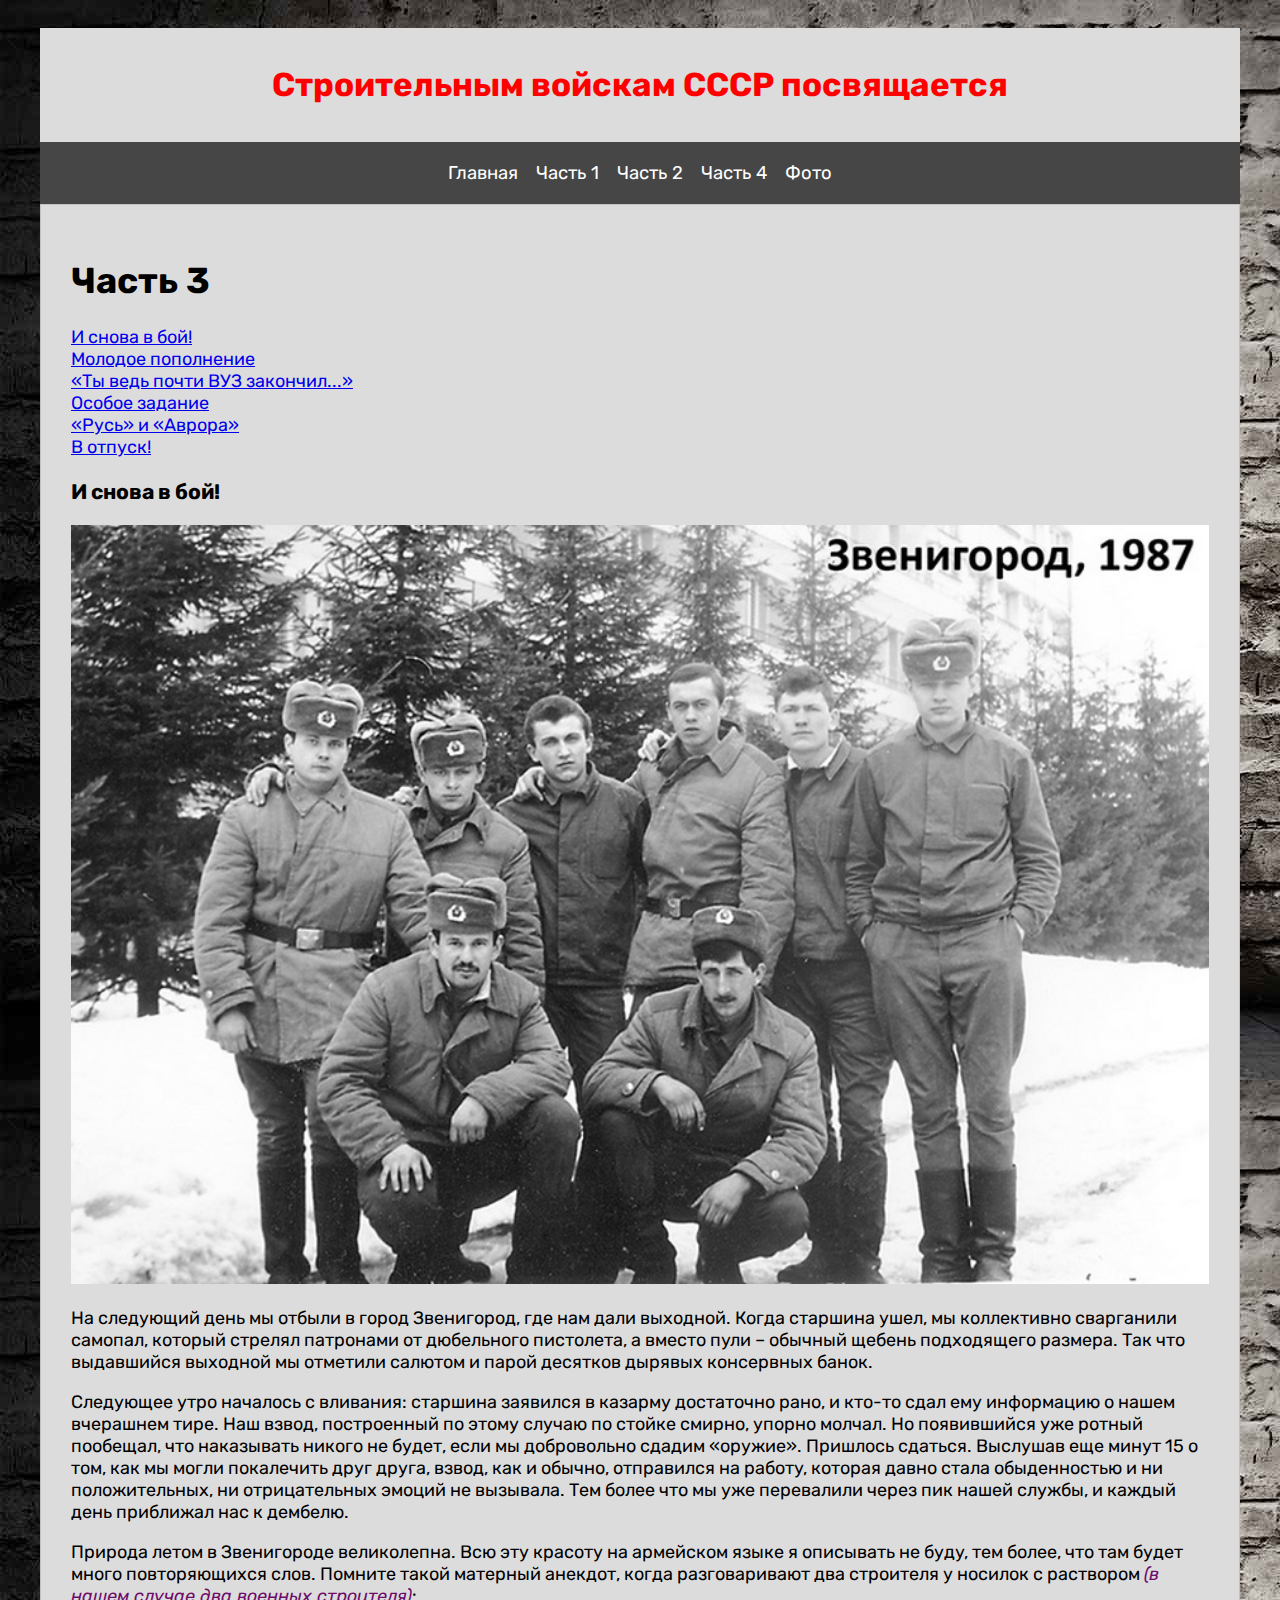
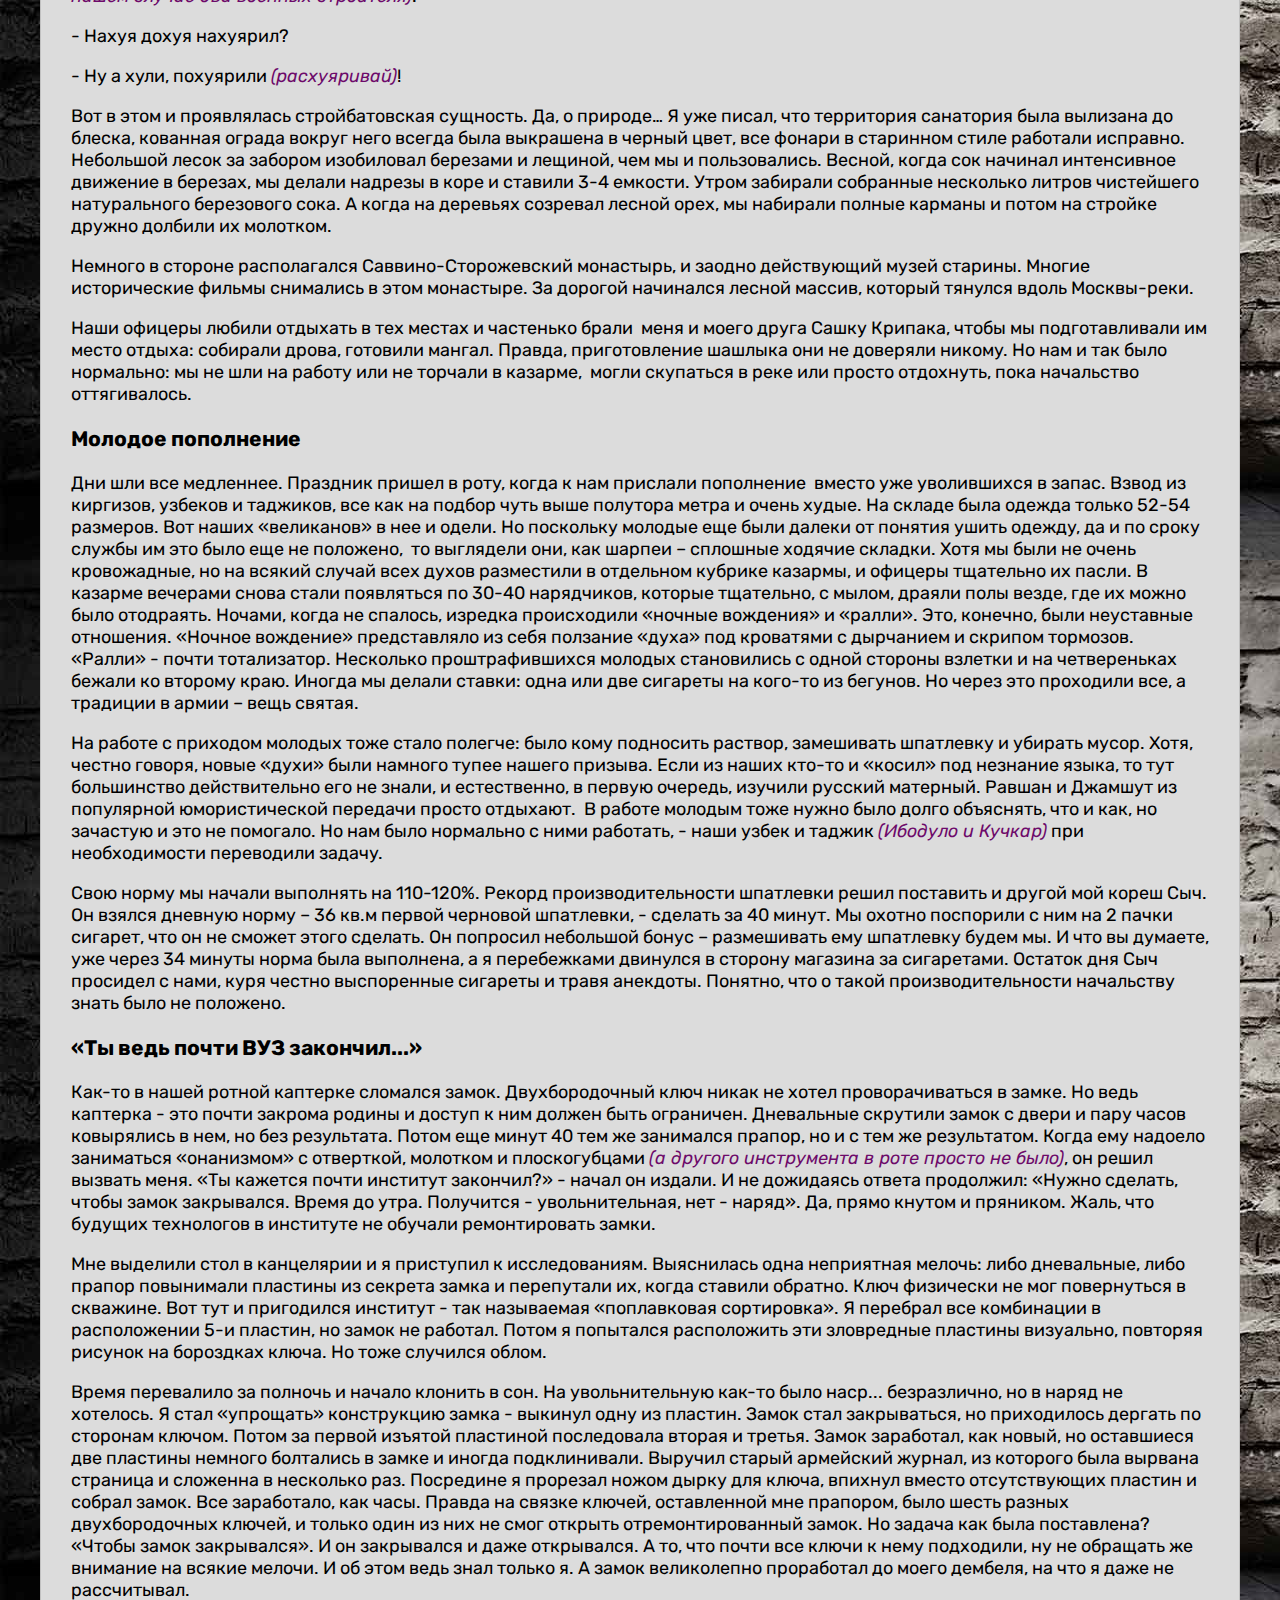
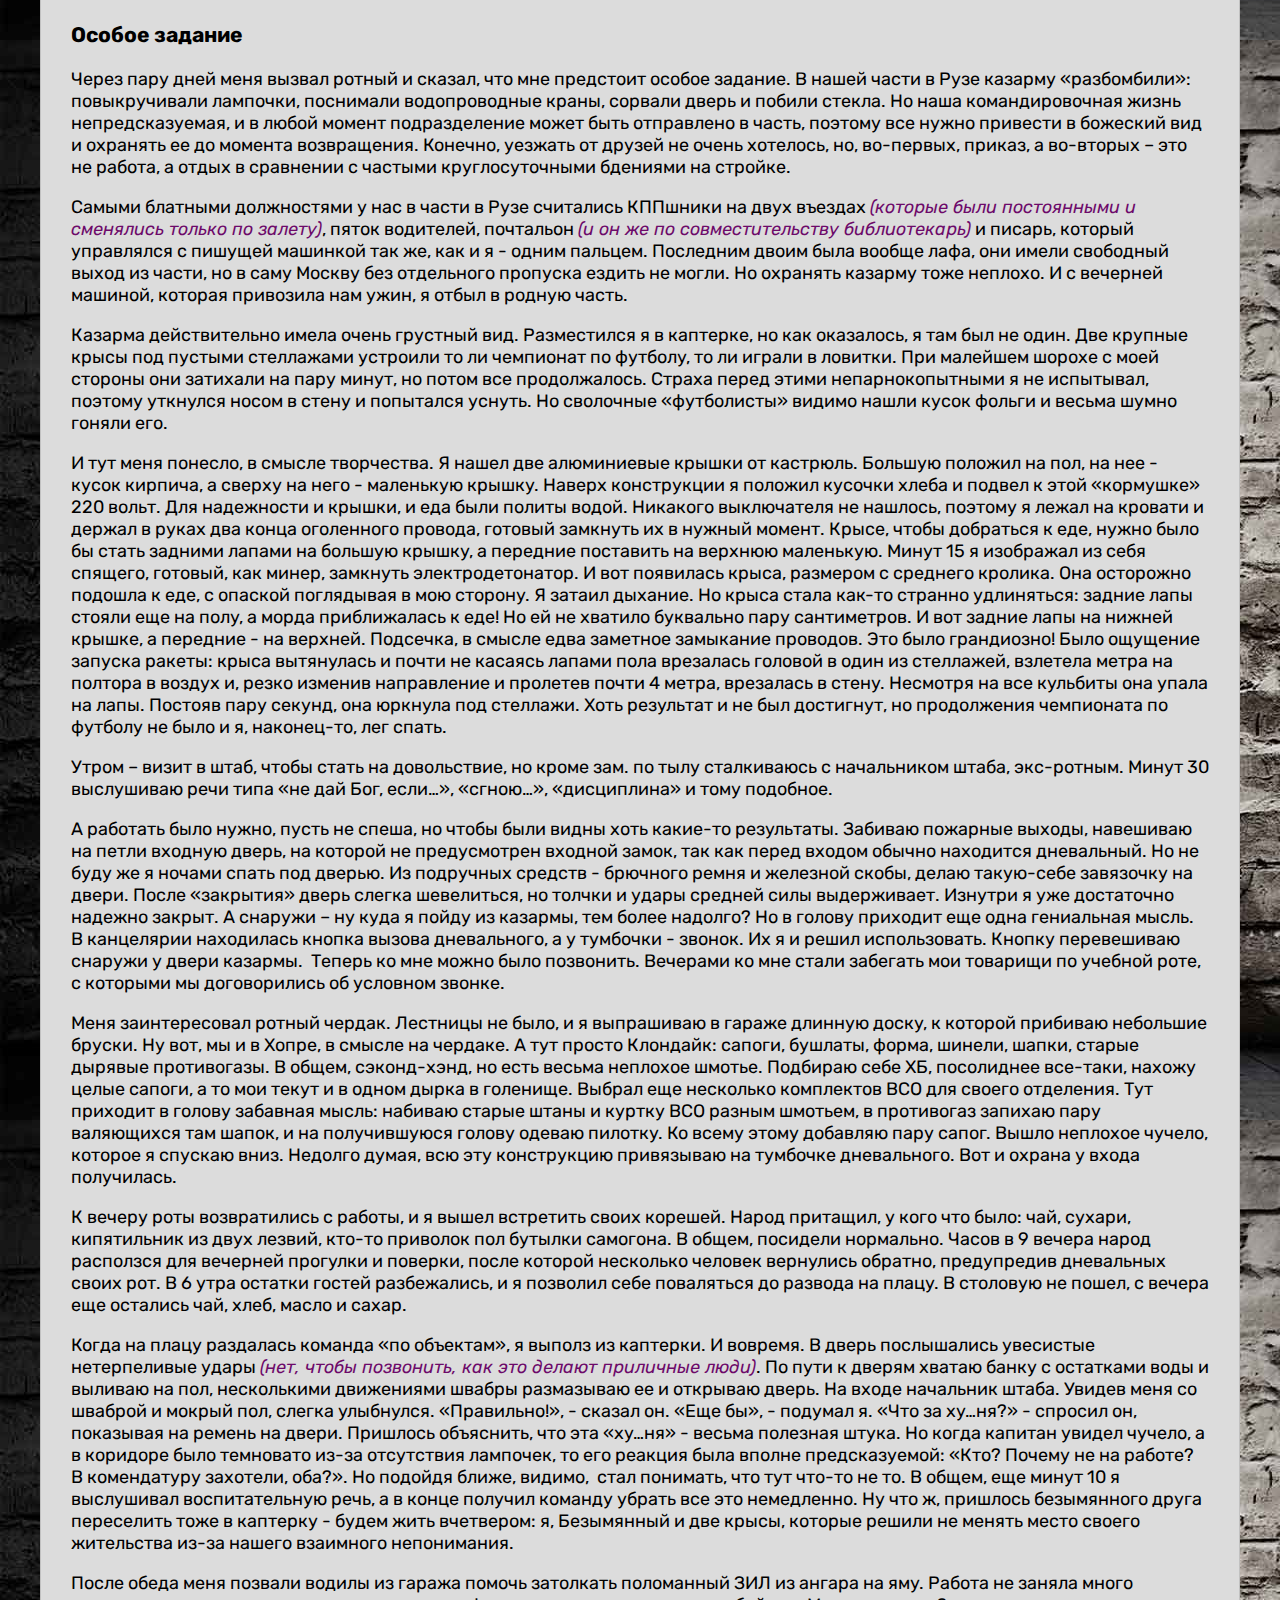
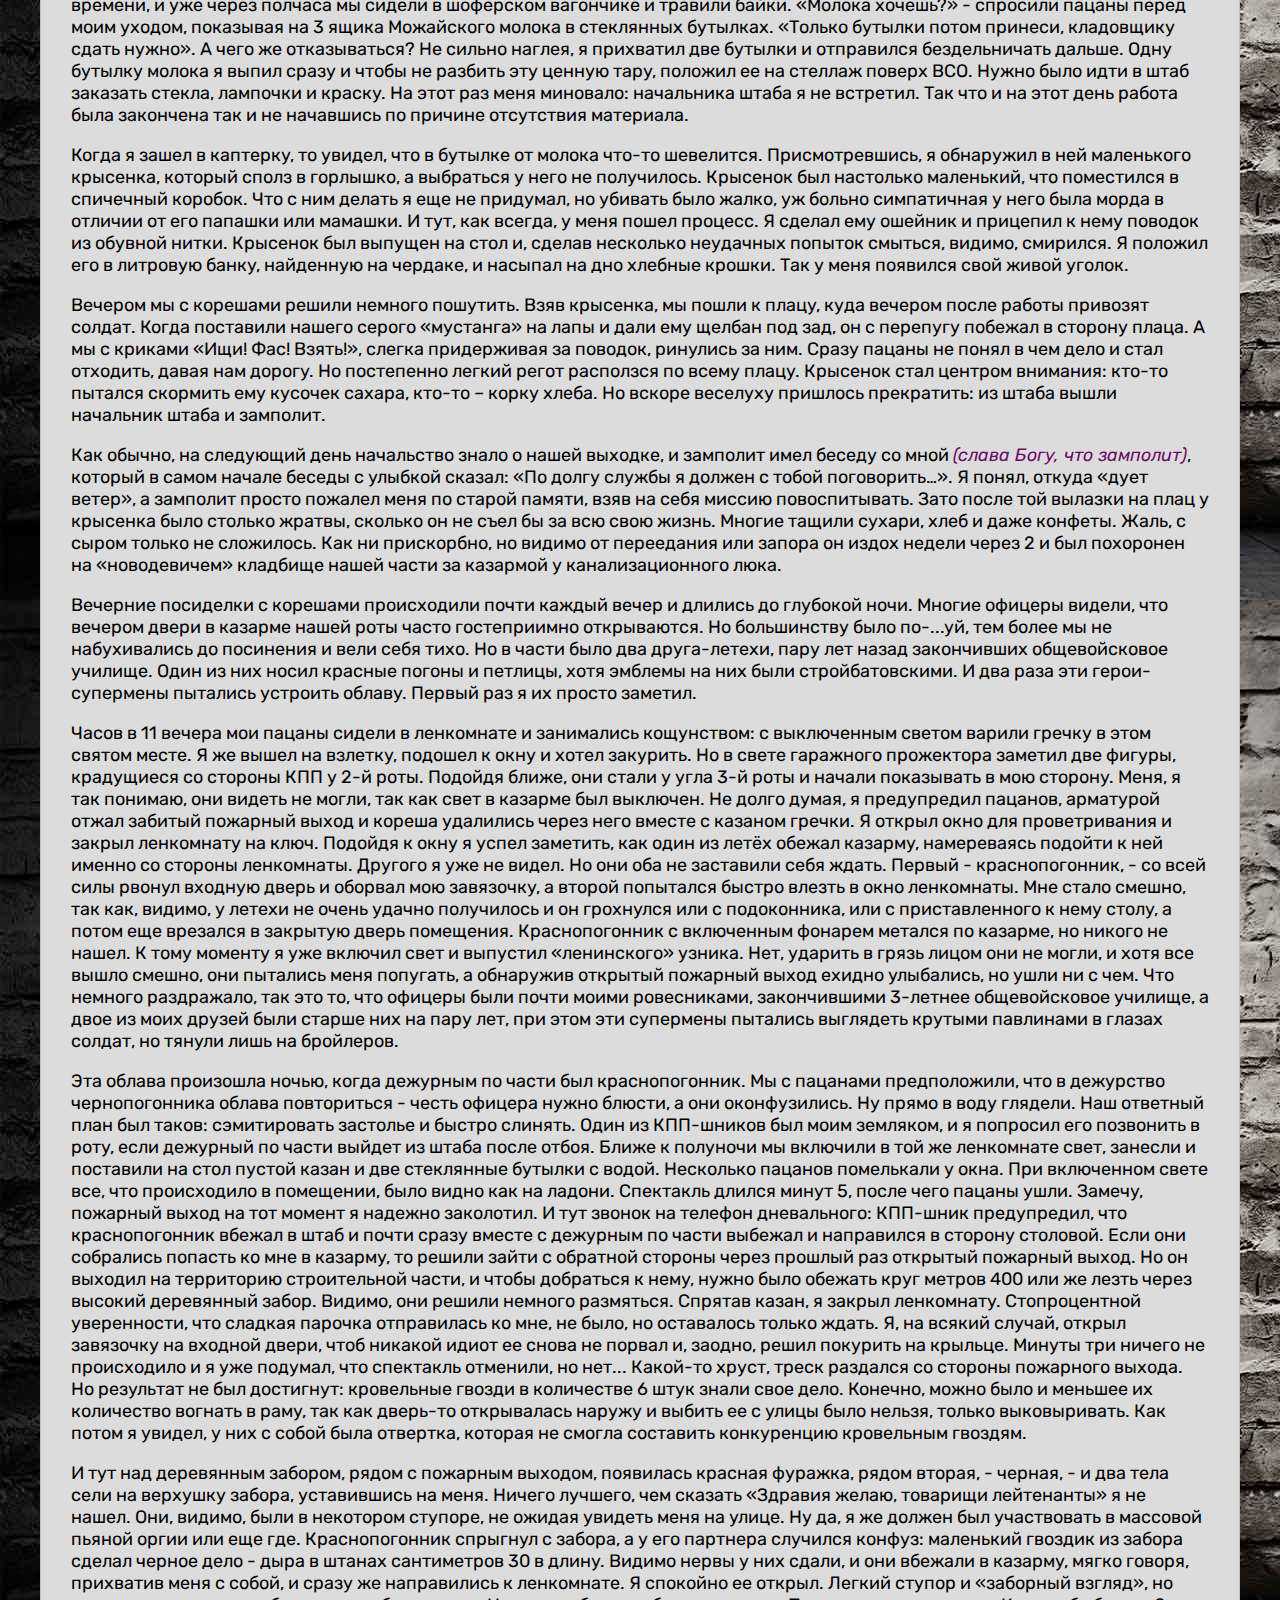
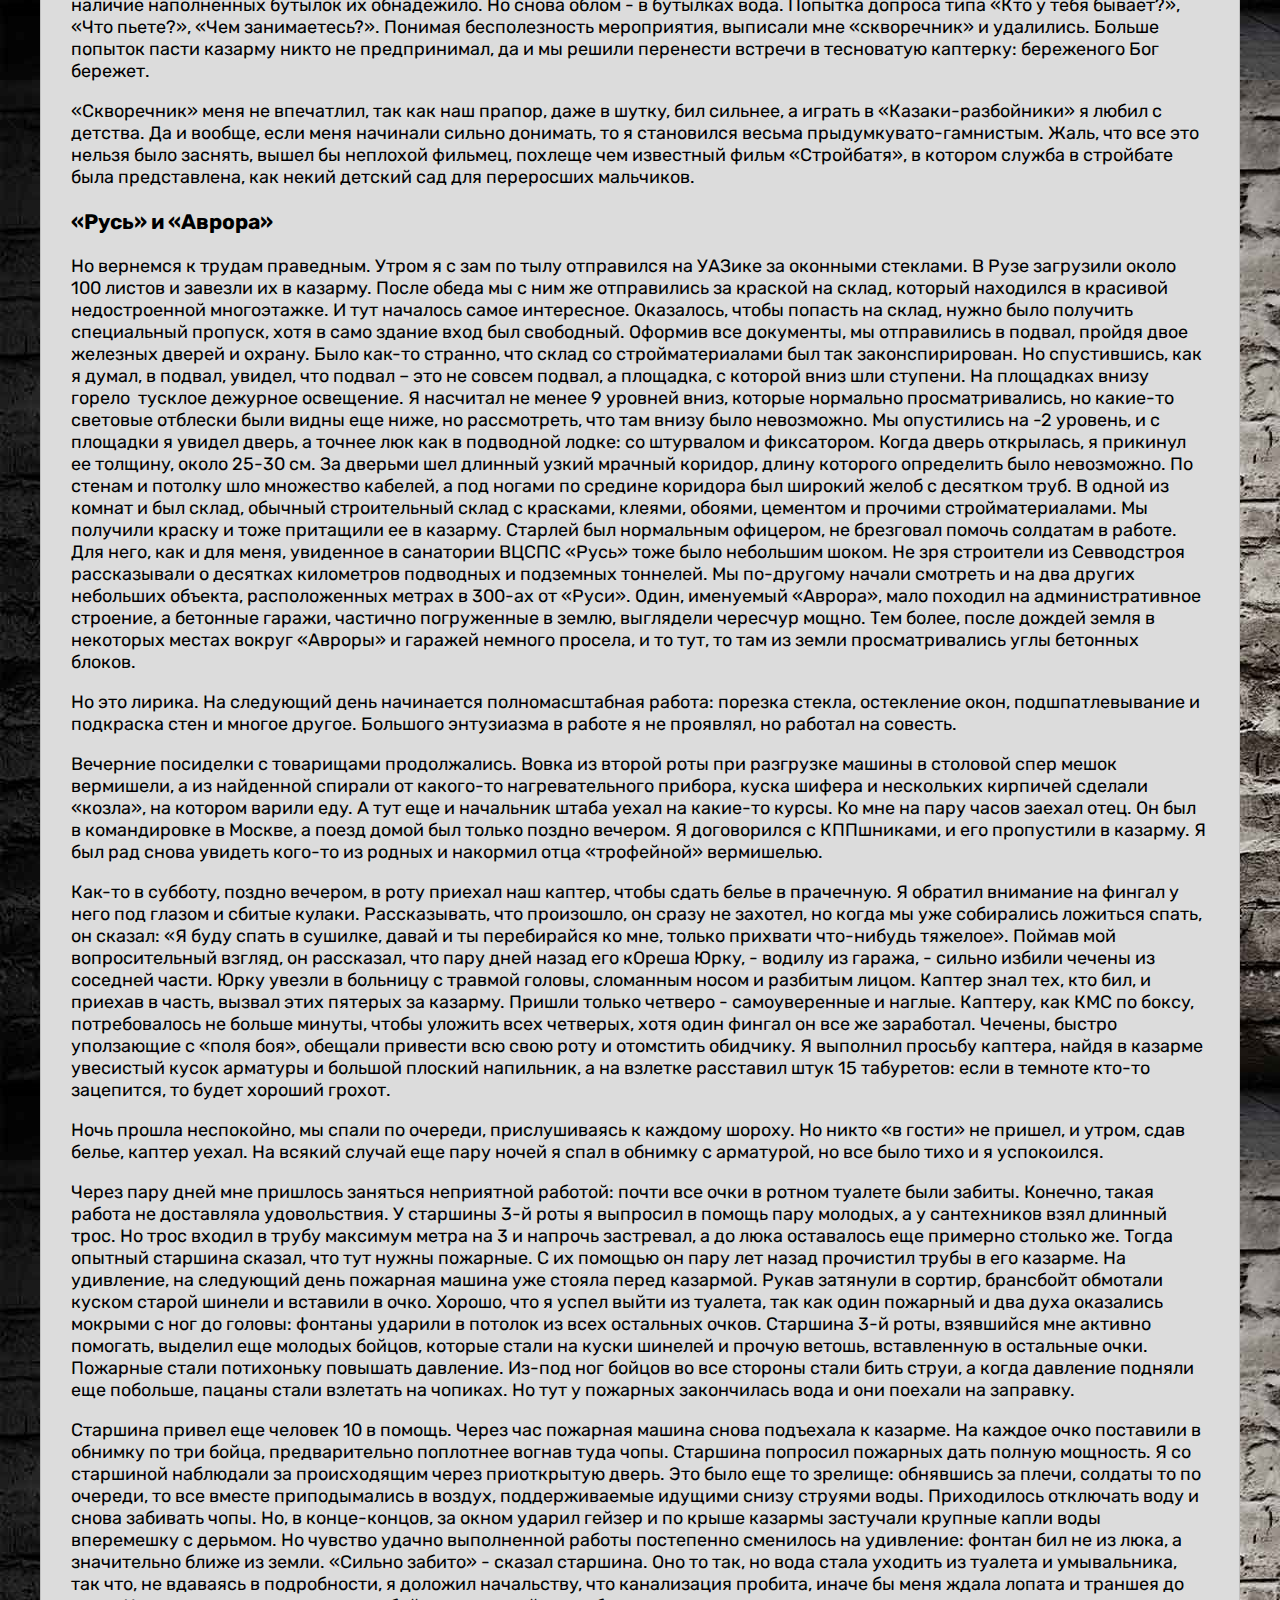
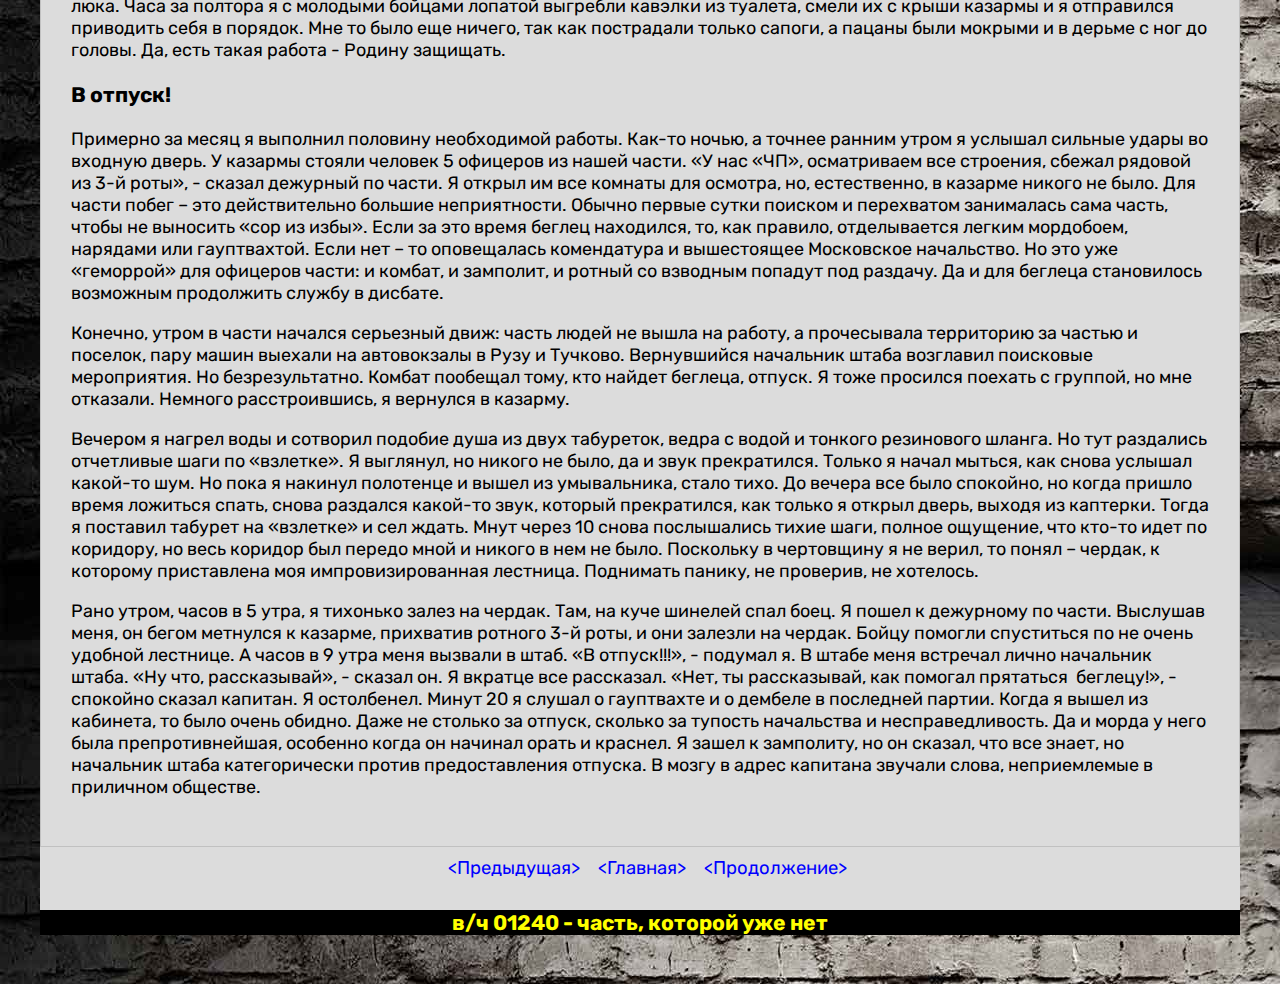
<file: path-3.html>
<!DOCTYPE html>
<html lang="en">

<head>
    <meta charset="UTF-8">
    <meta name="viewport" content="width=device-width, initial-scale=1.0">
    <meta http-equiv="X-UA-Compatible" content="ie=edge">
    <title>Стройбат</title>
    <link rel="stylesheet" href="css//style-path.css">
</head>
<!-- ***************************************************************************** -->
<body>
    <div class="container">
        
            <div class="title">
                <h2>Строительным войскам СССР посвящается</h2>
            </div>

                <div class="nav">
                    <ul>
                        <li><a href="index.html">Главная</a></li>
                        <li><a href="path-1.html">Часть 1</a></li>
                        <li><a href="path-2.html">Часть 2</a></li>
                        <li><a href="path-4.html">Часть 4</a></li>
                        <li><a href="photo.html">Фото</a></li>
                    </ul>
                </div>

                <div class="text">
                    <h1>Часть 3</h1>

                    <a href="#g14">И снова в бой!</a><br>
                    <a href="#g15">Молодое пополнение</a><br>
                    <a href="#g16">«Ты ведь почти ВУЗ закончил...»</a><br>
                    <a href="#g17">Особое задание</a><br>
                    <a href="#g18">«Русь» и «Аврора»</a><br>
                    <a href="#g19">В отпуск!</a><br>

                    <a name="g14"><h3>И снова в бой!</h3></a>
                    <img src="img/a12.jpg" alt="г.Звенигород" class="photo">

                        <p>На следующий день мы отбыли в город Звенигород, где нам дали выходной. Когда старшина ушел, мы коллективно сварганили самопал, который стрелял патронами от дюбельного пистолета, а вместо пули – обычный щебень подходящего размера. Так что выдавшийся выходной мы отметили салютом и парой десятков дырявых консервных банок.</p>
                        <p>Следующее утро началось с вливания: старшина заявился в казарму достаточно рано, и кто-то сдал ему информацию о нашем вчерашнем тире. Наш взвод, построенный по этому случаю по стойке смирно, упорно молчал. Но появившийся уже ротный пообещал, что наказывать никого не будет, если мы добровольно сдадим «оружие». Пришлось сдаться. Выслушав еще минут 15 о том, как мы могли покалечить друг друга, взвод, как и обычно, отправился на работу, которая давно стала обыденностью и ни положительных, ни отрицательных эмоций не вызывала. Тем более что мы уже перевалили через пик нашей службы, и каждый день приближал нас к дембелю.</p>
                        <p>Природа летом в Звенигороде великолепна. Всю эту красоту на армейском языке я описывать не буду, тем более, что там будет много повторяющихся слов. Помните такой матерный анекдот, когда разговаривают два строителя у носилок с раствором <span>(в нашем случае два военных строителя)</span>:</p>
                        <p>- Нахуя дохуя нахуярил?</p>
                        <p>- Ну а хули, похуярили <span>(расхуяривай)</span>!</p>
                        <p>Вот в этом и проявлялась стройбатовская сущность. Да, о природе… Я уже писал, что территория санатория была вылизана до блеска, кованная ограда вокруг него всегда была выкрашена в черный цвет, все фонари в старинном стиле работали исправно. Небольшой лесок за забором изобиловал березами и лещиной, чем мы и пользовались. Весной, когда сок начинал интенсивное движение в березах, мы делали надрезы в коре и ставили 3-4 емкости. Утром забирали собранные несколько литров чистейшего натурального березового сока. А когда на деревьях созревал лесной орех, мы набирали полные карманы и потом на стройке дружно долбили их молотком.</p>
                        <p>Немного в стороне располагался Саввино-Сторожевский монастырь, и заодно действующий музей старины. Многие исторические фильмы снимались в этом монастыре. За дорогой начинался лесной массив, который тянулся вдоль Москвы-реки.</p>
                        <p>Наши офицеры любили отдыхать в тех местах и частенько брали  меня и моего друга Сашку Крипака, чтобы мы подготавливали им место отдыха: собирали дрова, готовили мангал. Правда, приготовление шашлыка они не доверяли никому. Но нам и так было нормально: мы не шли на работу или не торчали в казарме,  могли скупаться в реке или просто отдохнуть, пока начальство оттягивалось.</p>
                        
                        <a name="g15"><h3>Молодое пополнение</h3><a>
                        
                        <p>Дни шли все медленнее. Праздник пришел в роту, когда к нам прислали пополнение  вместо уже уволившихся в запас. Взвод из киргизов, узбеков и таджиков, все как на подбор чуть выше полутора метра и очень худые. На складе была одежда только 52-54 размеров. Вот наших «великанов» в нее и одели. Но поскольку молодые еще были далеки от понятия ушить одежду, да и по сроку службы им это было еще не положено,  то выглядели они, как шарпеи – сплошные ходячие складки. Хотя мы были не очень кровожадные, но на всякий случай всех духов разместили в отдельном кубрике казармы, и офицеры тщательно их пасли. В казарме вечерами снова стали появляться по 30-40 нарядчиков, которые тщательно, с мылом, драяли полы везде, где их можно было отодраять. Ночами, когда не спалось, изредка происходили «ночные вождения» и «ралли». Это, конечно, были неуставные отношения. «Ночное вождение» представляло из себя ползание «духа» под кроватями с дырчанием и скрипом тормозов. «Ралли» - почти тотализатор. Несколько проштрафившихся молодых становились с одной стороны взлетки и на четвереньках бежали ко второму краю. Иногда мы делали ставки: одна или две сигареты на кого-то из бегунов. Но через это проходили все, а традиции в армии – вещь святая.</p>
                        <p>На работе с приходом молодых тоже стало полегче: было кому подносить раствор, замешивать шпатлевку и убирать мусор. Хотя, честно говоря, новые «духи» были намного тупее нашего призыва. Если из наших кто-то и «косил» под незнание языка, то тут большинство действительно его не знали, и естественно, в первую очередь, изучили русский матерный. Равшан и Джамшут из популярной юмористической передачи просто отдыхают.  В работе молодым тоже нужно было долго объяснять, что и как, но зачастую и это не помогало. Но нам было нормально с ними работать, - наши узбек и таджик <span>(Ибодуло и Кучкар)</span> при необходимости переводили задачу.</p>
                        <p>Свою норму мы начали выполнять на 110-120%. Рекорд производительности шпатлевки решил поставить и другой мой кореш Сыч. Он взялся дневную норму – 36 кв.м первой черновой шпатлевки, - сделать за 40 минут. Мы охотно поспорили с ним на 2 пачки сигарет, что он не сможет этого сделать. Он попросил небольшой бонус – размешивать ему шпатлевку будем мы. И что вы думаете, уже через 34 минуты норма была выполнена, а я перебежками двинулся в сторону магазина за сигаретами. Остаток дня Сыч просидел с нами, куря честно выспоренные сигареты и травя анекдоты. Понятно, что о такой производительности начальству знать было не положено.</p>
                        
                        <a name="g16"><h3>«Ты ведь почти ВУЗ закончил...»</h3><a>
                        
                        <p>Как-то в нашей ротной каптерке сломался замок. Двухбородочный ключ никак не хотел проворачиваться в замке. Но ведь каптерка - это почти закрома родины и доступ к ним должен быть ограничен. Дневальные скрутили замок с двери и пару часов ковырялись в нем, но без результата. Потом еще минут 40 тем же занимался прапор, но и с тем же результатом. Когда ему надоело заниматься «онанизмом» с отверткой, молотком и плоскогубцами <span>(а другого инструмента в роте просто не было)</span>, он решил вызвать меня. «Ты кажется почти институт закончил?» - начал он издали. И не дожидаясь ответа продолжил: «Нужно сделать, чтобы замок закрывался. Время до утра. Получится - увольнительная, нет - наряд». Да, прямо кнутом и пряником. Жаль, что будущих технологов в институте не обучали ремонтировать замки.</p>
                        <p>Мне выделили стол в канцелярии и я приступил к исследованиям. Выяснилась одна неприятная мелочь: либо дневальные, либо прапор повынимали пластины из секрета замка и перепутали их, когда ставили обратно. Ключ физически не мог повернуться в скважине. Вот тут и пригодился институт - так называемая «поплавковая сортировка». Я перебрал все комбинации в расположении 5-и пластин, но замок не работал. Потом я попытался расположить эти зловредные пластины визуально, повторяя рисунок на бороздках ключа. Но тоже случился облом.</p>
                        <p>Время перевалило за полночь и начало клонить в сон. На увольнительную как-то было наср... безразлично, но в наряд не хотелось. Я стал «упрощать» конструкцию замка - выкинул одну из пластин. Замок стал закрываться, но приходилось дергать по сторонам ключом. Потом за первой изъятой пластиной последовала вторая и третья. Замок заработал, как новый, но оставшиеся две пластины немного болтались в замке и иногда подклинивали. Выручил старый армейский журнал, из которого была вырвана страница и сложенна в несколько раз. Посредине я прорезал ножом дырку для ключа, впихнул вместо отсутствующих пластин и собрал замок. Все заработало, как часы. Правда на связке ключей, оставленной мне прапором, было шесть разных двухбородочных ключей, и только один из них не смог открыть отремонтированный замок. Но задача как была поставлена? «Чтобы замок закрывался». И он закрывался и даже открывался. А то, что почти все ключи к нему подходили, ну не обращать же внимание на всякие мелочи. И об этом ведь знал только я. А замок великолепно проработал до моего дембеля, на что я даже не рассчитывал. </p>
                        
                        <a name="g17"><h3>Особое задание</h3><a>
                        
                        <p>Через пару дней меня вызвал ротный и сказал, что мне предстоит особое задание. В нашей части в Рузе казарму «разбомбили»: повыкручивали лампочки, поснимали водопроводные краны, сорвали дверь и побили стекла. Но наша командировочная жизнь непредсказуемая, и в любой момент подразделение может быть отправлено в часть, поэтому все нужно привести в божеский вид и охранять ее до момента возвращения. Конечно, уезжать от друзей не очень хотелось, но, во-первых, приказ, а во-вторых – это не работа, а отдых в сравнении с частыми круглосуточными бдениями на стройке.</p>
                        <p>Самыми блатными должностями у нас в части в Рузе считались КППшники на двух въездах <span>(которые были постоянными и сменялись только по залету)</span>, пяток водителей, почтальон <span>(и он же по совместительству библиотекарь)</span> и писарь, который управлялся с пишущей машинкой так же, как и я - одним пальцем. Последним двоим была вообще лафа, они имели свободный выход из части, но в саму Москву без отдельного пропуска ездить не могли. Но охранять казарму тоже неплохо. И с вечерней машиной, которая привозила нам ужин, я отбыл в родную часть.</p>
                        <p>Казарма действительно имела очень грустный вид. Разместился я в каптерке, но как оказалось, я там был не один. Две крупные крысы под пустыми стеллажами устроили то ли чемпионат по футболу, то ли играли в ловитки. При малейшем шорохе с моей стороны они затихали на пару минут, но потом все продолжалось. Страха перед этими непарнокопытными я не испытывал, поэтому уткнулся носом в стену и попытался уснуть. Но сволочные «футболисты» видимо нашли кусок фольги и весьма шумно гоняли его.</p>
                        <p>И тут меня понесло, в смысле творчества. Я нашел две алюминиевые крышки от кастрюль. Большую положил на пол, на нее - кусок кирпича, а сверху на него - маленькую крышку. Наверх конструкции я положил кусочки хлеба и подвел к этой «кормушке» 220 вольт. Для надежности и крышки, и еда были политы водой. Никакого выключателя не нашлось, поэтому я лежал на кровати и держал в руках два конца оголенного провода, готовый замкнуть их в нужный момент. Крысе, чтобы добраться к еде, нужно было бы стать задними лапами на большую крышку, а передние поставить на верхнюю маленькую. Минут 15 я изображал из себя спящего, готовый, как минер, замкнуть электродетонатор. И вот появилась крыса, размером с среднего кролика. Она осторожно подошла к еде, с опаской поглядывая в мою сторону. Я затаил дыхание. Но крыса стала как-то странно удлиняться: задние лапы стояли еще на полу, а морда приближалась к еде! Но ей не хватило буквально пару сантиметров. И вот задние лапы на нижней крышке, а передние - на верхней. Подсечка, в смысле едва заметное замыкание проводов. Это было грандиозно! Было ощущение запуска ракеты: крыса вытянулась и почти не касаясь лапами пола врезалась головой в один из стеллажей, взлетела метра на полтора в воздух и, резко изменив направление и пролетев почти 4 метра, врезалась в стену. Несмотря на все кульбиты она упала на лапы. Постояв пару секунд, она юркнула под стеллажи. Хоть результат и не был достигнут, но продолжения чемпионата по футболу не было и я, наконец-то, лег спать.</p>
                        <p>Утром – визит в штаб, чтобы стать на довольствие, но кроме зам. по тылу сталкиваюсь с начальником штаба, экс-ротным. Минут 30 выслушиваю речи типа «не дай Бог, если…», «сгною…», «дисциплина» и тому подобное.</p>
                        <p>А работать было нужно, пусть не спеша, но чтобы были видны хоть какие-то результаты. Забиваю пожарные выходы, навешиваю на петли входную дверь, на которой не предусмотрен входной замок, так как перед входом обычно находится дневальный. Но не буду же я ночами спать под дверью. Из подручных средств - брючного ремня и железной скобы, делаю такую-себе завязочку на двери. После «закрытия» дверь слегка шевелиться, но толчки и удары средней силы выдерживает. Изнутри я уже достаточно надежно закрыт. А снаружи – ну куда я пойду из казармы, тем более надолго? Но в голову приходит еще одна гениальная мысль. В канцелярии находилась кнопка вызова дневального, а у тумбочки - звонок. Их я и решил использовать. Кнопку перевешиваю снаружи у двери казармы.  Теперь ко мне можно было позвонить. Вечерами ко мне стали забегать мои товарищи по учебной роте, с которыми мы договорились об условном звонке.</p>
                        <p>Меня заинтересовал ротный чердак. Лестницы не было, и я выпрашиваю в гараже длинную доску, к которой прибиваю небольшие бруски. Ну вот, мы и в Хопре, в смысле на чердаке. А тут просто Клондайк: сапоги, бушлаты, форма, шинели, шапки, старые дырявые противогазы. В общем, сэконд-хэнд, но есть весьма неплохое шмотье. Подбираю себе ХБ, посолиднее все-таки, нахожу целые сапоги, а то мои текут и в одном дырка в голенище. Выбрал еще несколько комплектов ВСО для своего отделения. Тут приходит в голову забавная мысль: набиваю старые штаны и куртку ВСО разным шмотьем, в противогаз запихаю пару валяющихся там шапок, и на получившуюся голову одеваю пилотку. Ко всему этому добавляю пару сапог. Вышло неплохое чучело, которое я спускаю вниз. Недолго думая, всю эту конструкцию привязываю на тумбочке дневального. Вот и охрана у входа получилась.</p>
                        <p>К вечеру роты возвратились с работы, и я вышел встретить своих корешей. Народ притащил, у кого что было: чай, сухари, кипятильник из двух лезвий, кто-то приволок пол бутылки самогона. В общем, посидели нормально. Часов в 9 вечера народ расползся для вечерней прогулки и поверки, после которой несколько человек вернулись обратно, предупредив дневальных своих рот. В 6 утра остатки гостей разбежались, и я позволил себе поваляться до развода на плацу. В столовую не пошел, с вечера еще остались чай, хлеб, масло и сахар.</p>
                        <p>Когда на плацу раздалась команда «по объектам», я выполз из каптерки. И вовремя. В дверь послышались увесистые нетерпеливые удары <span>(нет, чтобы позвонить, как это делают приличные люди)</span>. По пути к дверям хватаю банку с остатками воды и выливаю на пол, несколькими движениями швабры размазываю ее и открываю дверь. На входе начальник штаба. Увидев меня со шваброй и мокрый пол, слегка улыбнулся. «Правильно!», - сказал он. «Еще бы», - подумал я. «Что за ху…ня?» - спросил он, показывая на ремень на двери. Пришлось объяснить, что эта «ху…ня» - весьма полезная штука. Но когда капитан увидел чучело, а в коридоре было темновато из-за отсутствия лампочек, то его реакция была вполне предсказуемой: «Кто? Почему не на работе? В комендатуру захотели, оба?». Но подойдя ближе, видимо,  стал понимать, что тут что-то не то. В общем, еще минут 10 я выслушивал воспитательную речь, а в конце получил команду убрать все это немедленно. Ну что ж, пришлось безымянного друга переселить тоже в каптерку - будем жить вчетвером: я, Безымянный и две крысы, которые решили не менять место своего жительства из-за нашего взаимного непонимания.</p>
                        <p>После обеда меня позвали водилы из гаража помочь затолкать поломанный ЗИЛ из ангара на яму. Работа не заняла много времени, и уже через полчаса мы сидели в шоферском вагончике и травили байки. «Молока хочешь?» - спросили пацаны перед моим уходом, показывая на 3 ящика Можайского молока в стеклянных бутылках. «Только бутылки потом принеси, кладовщику сдать нужно». А чего же отказываться? Не сильно наглея, я прихватил две бутылки и отправился бездельничать дальше. Одну бутылку молока я выпил сразу и чтобы не разбить эту ценную тару, положил ее на стеллаж поверх ВСО. Нужно было идти в штаб заказать стекла, лампочки и краску. На этот раз меня миновало: начальника штаба я не встретил. Так что и на этот день работа была закончена так и не начавшись по причине отсутствия материала.</p>
                        <p>Когда я зашел в каптерку, то увидел, что в бутылке от молока что-то шевелится. Присмотревшись, я обнаружил в ней маленького крысенка, который сполз в горлышко, а выбраться у него не получилось. Крысенок был настолько маленький, что поместился в спичечный коробок. Что с ним делать я еще не придумал, но убивать было жалко, уж больно симпатичная у него была морда в отличии от его папашки или мамашки. И тут, как всегда, у меня пошел процесс. Я сделал ему ошейник и прицепил к нему поводок из обувной нитки. Крысенок был выпущен на стол и, сделав несколько неудачных попыток смыться, видимо, смирился. Я положил его в литровую банку, найденную на чердаке, и насыпал на дно хлебные крошки. Так у меня появился свой живой уголок.</p>
                        <p>Вечером мы с корешами решили немного пошутить. Взяв крысенка, мы пошли к плацу, куда вечером после работы привозят солдат. Когда поставили нашего серого «мустанга» на лапы и дали ему щелбан под зад, он с перепугу побежал в сторону плаца. А мы с криками «Ищи! Фас! Взять!», слегка придерживая за поводок, ринулись за ним. Сразу пацаны не понял в чем дело и стал отходить, давая нам дорогу. Но постепенно легкий регот расползся по всему плацу. Крысенок стал центром внимания: кто-то пытался скормить ему кусочек сахара, кто-то – корку хлеба. Но вскоре веселуху пришлось прекратить: из штаба вышли начальник штаба и замполит.</p>
                        <p>Как обычно, на следующий день начальство знало о нашей выходке, и замполит имел беседу со мной <span>(слава Богу, что замполит)</span>, который в самом начале беседы с улыбкой сказал: «По долгу службы я должен с тобой поговорить…». Я понял, откуда «дует ветер», а замполит просто пожалел меня по старой памяти, взяв на себя миссию повоспитывать. Зато после той вылазки на плац у крысенка было столько жратвы, сколько он не съел бы за всю свою жизнь. Многие тащили сухари, хлеб и даже конфеты. Жаль, с сыром только не сложилось. Как ни прискорбно, но видимо от переедания или запора он издох недели через 2 и был похоронен на «новодевичем» кладбище нашей части за казармой у канализационного люка.</p>
                        <p>Вечерние посиделки с корешами происходили почти каждый вечер и длились до глубокой ночи. Многие офицеры видели, что вечером двери в казарме нашей роты часто гостеприимно открываются. Но большинству было по-...уй, тем более мы не набухивались до посинения и вели себя тихо. Но в части было два друга-летехи, пару лет назад закончивших общевойсковое училище. Один из них носил красные погоны и петлицы, хотя эмблемы на них были стройбатовскими. И два раза эти герои-супермены пытались устроить облаву. Первый раз я их просто заметил.</p>
                        <p>Часов в 11 вечера мои пацаны сидели в ленкомнате и занимались кощунством: с выключенным светом варили гречку в этом святом месте. Я же вышел на взлетку, подошел к окну и хотел закурить. Но в свете гаражного прожектора заметил две фигуры, крадущиеся со стороны КПП у 2-й роты. Подойдя ближе, они стали у угла 3-й роты и начали показывать в мою сторону. Меня, я так понимаю, они видеть не могли, так как свет в казарме был выключен. Не долго думая, я предупредил пацанов, арматурой отжал забитый пожарный выход и кореша удалились через него вместе с казаном гречки. Я открыл окно для проветривания и закрыл ленкомнату на ключ. Подойдя к окну я успел заметить, как один из летёх обежал казарму, намереваясь подойти к ней именно со стороны ленкомнаты. Другого я уже не видел. Но они оба не заставили себя ждать. Первый - краснопогонник, - со всей силы рвонул входную дверь и оборвал мою завязочку, а второй попытался быстро влезть в окно ленкомнаты. Мне стало смешно, так как, видимо, у летехи не очень удачно получилось и он грохнулся или с подоконника, или с приставленного к нему столу, а потом еще врезался в закрытую дверь помещения. Краснопогонник с включенным фонарем метался по казарме, но никого не нашел. К тому моменту я уже включил свет и выпустил «ленинского» узника. Нет, ударить в грязь лицом они не могли, и хотя все вышло смешно, они пытались меня попугать, а обнаружив открытый пожарный выход ехидно улыбались, но ушли ни с чем. Что немного раздражало, так это то, что офицеры были почти моими ровесниками, закончившими 3-летнее общевойсковое училище, а двое из моих друзей были старше них на пару лет, при этом эти супермены пытались выглядеть крутыми павлинами в глазах солдат, но тянули лишь на бройлеров.</p>
                        <p>Эта облава произошла ночью, когда дежурным по части был краснопогонник. Мы с пацанами предположили, что в дежурство чернопогонника облава повториться - честь офицера нужно блюсти, а они оконфузились. Ну прямо в воду глядели. Наш ответный план был таков: сэмитировать застолье и быстро слинять. Один из КПП-шников был моим земляком, и я попросил его позвонить в роту, если дежурный по части выйдет из штаба после отбоя. Ближе к полуночи мы включили в той же ленкомнате свет, занесли и поставили на стол пустой казан и две стеклянные бутылки с водой. Несколько пацанов помелькали у окна. При включенном свете все, что происходило в помещении, было видно как на ладони. Спектакль длился минут 5, после чего пацаны ушли. Замечу, пожарный выход на тот момент я надежно заколотил. И тут звонок на телефон дневального: КПП-шник предупредил, что краснопогонник вбежал в штаб и почти сразу вместе с дежурным по части выбежал и направился в сторону столовой. Если они собрались попасть ко мне в казарму, то решили зайти с обратной стороны через прошлый раз открытый пожарный выход. Но он выходил на территорию строительной части, и чтобы добраться к нему, нужно было обежать круг метров 400 или же лезть через высокий деревянный забор. Видимо, они решили немного размяться. Спрятав казан, я закрыл ленкомнату. Стопроцентной уверенности, что сладкая парочка отправилась ко мне, не было, но оставалось только ждать. Я, на всякий случай, открыл завязочку на входной двери, чтоб никакой идиот ее снова не порвал и, заодно, решил покурить на крыльце. Минуты три ничего не происходило и я уже подумал, что спектакль отменили, но нет... Какой-то хруст, треск раздался со стороны пожарного выхода. Но результат не был достигнут: кровельные гвозди в количестве 6 штук знали свое дело. Конечно, можно было и меньшее их количество вогнать в раму, так как дверь-то открывалась наружу и выбить ее с улицы было нельзя, только выковыривать. Как потом я увидел, у них с собой была отвертка, которая не смогла составить конкуренцию кровельным гвоздям.</p>
                        <p>И тут над деревянным забором, рядом с пожарным выходом, появилась красная фуражка, рядом вторая, - черная, - и два тела сели на верхушку забора, уставившись на меня. Ничего лучшего, чем сказать «Здравия желаю, товарищи лейтенанты» я не нашел. Они, видимо, были в некотором ступоре, не ожидая увидеть меня на улице. Ну да, я же должен был участвовать в массовой пьяной оргии или еще где. Краснопогонник спрыгнул с забора, а у его партнера случился конфуз: маленький гвоздик из забора сделал черное дело - дыра в штанах сантиметров 30 в длину. Видимо нервы у них сдали, и они вбежали в казарму, мягко говоря, прихватив меня с собой, и сразу же направились к ленкомнате. Я спокойно ее открыл. Легкий ступор и «заборный взгляд», но наличие наполненных бутылок их обнадежило. Но снова облом - в бутылках вода. Попытка допроса типа «Кто у тебя бывает?», «Что пьете?», «Чем занимаетесь?». Понимая бесполезность мероприятия, выписали мне «скворечник» и удалились. Больше попыток пасти казарму никто не предпринимал, да и мы решили перенести встречи в тесноватую каптерку: береженого Бог бережет.</p>
                        <p>«Скворечник» меня не впечатлил, так как наш прапор, даже в шутку, бил сильнее, а играть в «Казаки-разбойники» я любил с детства. Да и вообще, если меня начинали сильно донимать, то я становился весьма прыдумкувато-гамнистым. Жаль, что все это нельзя было заснять, вышел бы неплохой фильмец, похлеще чем известный фильм «Стройбатя», в котором служба в стройбате была представлена, как некий детский сад для переросших мальчиков.</p>
                        
                        <a name="g18"><h3>«Русь» и «Аврора»</h3><a>
                        
                        <p>Но вернемся к трудам праведным. Утром я с зам по тылу отправился на УАЗике за оконными стеклами. В Рузе загрузили около 100 листов и завезли их в казарму. После обеда мы с ним же отправились за краской на склад, который находился в красивой недостроенной многоэтажке. И тут началось самое интересное. Оказалось, чтобы попасть на склад, нужно было получить специальный пропуск, хотя в само здание вход был свободный. Оформив все документы, мы отправились в подвал, пройдя двое железных дверей и охрану. Было как-то странно, что склад со стройматериалами был так законспирирован. Но спустившись, как я думал, в подвал, увидел, что подвал – это не совсем подвал, а площадка, с которой вниз шли ступени. На площадках внизу горело  тусклое дежурное освещение. Я насчитал не менее 9 уровней вниз, которые нормально просматривались, но какие-то световые отблески были видны еще ниже, но рассмотреть, что там внизу было невозможно. Мы опустились на -2 уровень, и с площадки я увидел дверь, а точнее люк как в подводной лодке: со штурвалом и фиксатором. Когда дверь открылась, я прикинул ее толщину, около 25-30 см. За дверьми шел длинный узкий мрачный коридор, длину которого определить было невозможно. По стенам и потолку шло множество кабелей, а под ногами по средине коридора был широкий желоб с десятком труб. В одной из комнат и был склад, обычный строительный склад с красками, клеями, обоями, цементом и прочими стройматериалами. Мы получили краску и тоже притащили ее в казарму. Старлей был нормальным офицером, не брезговал помочь солдатам в работе. Для него, как и для меня, увиденное в санатории ВЦСПС «Русь» тоже было небольшим шоком. Не зря строители из Севводстроя рассказывали о десятках километров подводных и подземных тоннелей. Мы по-другому начали смотреть и на два других небольших объекта, расположенных метрах в 300-ах от «Руси». Один, именуемый «Аврора», мало походил на административное строение, а бетонные гаражи, частично погруженные в землю, выглядели чересчур мощно. Тем более, после дождей земля в некоторых местах вокруг «Авроры» и гаражей немного просела, и то тут, то там из земли просматривались углы бетонных блоков. </p>
                        <p>Но это лирика. На следующий день начинается полномасштабная работа: порезка стекла, остекление окон, подшпатлевывание и подкраска стен и многое другое. Большого энтузиазма в работе я не проявлял, но работал на совесть.</p>
                        <p>Вечерние посиделки с товарищами продолжались. Вовка из второй роты при разгрузке машины в столовой спер мешок вермишели, а из найденной спирали от какого-то нагревательного прибора, куска шифера и нескольких кирпичей сделали «козла», на котором варили еду. А тут еще и начальник штаба уехал на какие-то курсы. Ко мне на пару часов заехал отец. Он был в командировке в Москве, а поезд домой был только поздно вечером. Я договорился с КППшниками, и его пропустили в казарму. Я был рад снова увидеть кого-то из родных и накормил отца «трофейной» вермишелью.</p>
                        <p>Как-то в субботу, поздно вечером, в роту приехал наш каптер, чтобы сдать белье в прачечную. Я обратил внимание на фингал у него под глазом и сбитые кулаки. Рассказывать, что произошло, он сразу не захотел, но когда мы уже собирались ложиться спать, он сказал: «Я буду спать в сушилке, давай и ты перебирайся ко мне, только прихвати что-нибудь тяжелое». Поймав мой вопросительный взгляд, он рассказал, что пару дней назад его кОреша Юрку, - водилу из гаража, - сильно избили чечены из соседней части. Юрку увезли в больницу с травмой головы, сломанным носом и разбитым лицом. Каптер знал тех, кто бил, и приехав в часть, вызвал этих пятерых за казарму. Пришли только четверо - самоуверенные и наглые. Каптеру, как КМС по боксу, потребовалось не больше минуты, чтобы уложить всех четверых, хотя один фингал он все же заработал. Чечены, быстро уползающие с «поля боя», обещали привести всю свою роту и отомстить обидчику. Я выполнил просьбу каптера, найдя в казарме увесистый кусок арматуры и большой плоский напильник, а на взлетке расставил штук 15 табуретов: если в темноте кто-то зацепится, то будет хороший грохот.</p>
                        <p>Ночь прошла неспокойно, мы спали по очереди, прислушиваясь к каждому шороху. Но никто «в гости» не пришел, и утром, сдав белье, каптер уехал. На всякий случай еще пару ночей я спал в обнимку с арматурой, но все было тихо и я успокоился.</p>
                        <p>Через пару дней мне пришлось заняться неприятной работой: почти все очки в ротном туалете были забиты. Конечно, такая работа не доставляла удовольствия. У старшины 3-й роты я выпросил в помощь пару молодых, а у сантехников взял длинный трос. Но трос входил в трубу максимум метра на 3 и напрочь застревал, а до люка оставалось еще примерно столько же. Тогда опытный старшина сказал, что тут нужны пожарные. С их помощью он пару лет назад прочистил трубы в его казарме. На удивление, на следующий день пожарная машина уже стояла перед казармой. Рукав затянули в сортир, брансбойт обмотали куском старой шинели и вставили в очко. Хорошо, что я успел выйти из туалета, так как один пожарный и два духа оказались мокрыми с ног до головы: фонтаны ударили в потолок из всех остальных очков. Старшина 3-й роты, взявшийся мне активно помогать, выделил еще молодых бойцов, которые стали на куски шинелей и прочую ветошь, вставленную в остальные очки. Пожарные стали потихоньку повышать давление. Из-под ног бойцов во все стороны стали бить струи, а когда давление подняли еще побольше, пацаны стали взлетать на чопиках. Но тут у пожарных закончилась вода и они поехали на заправку.</p>
                        <p>Старшина привел еще человек 10 в помощь. Через час пожарная машина снова подъехала к казарме. На каждое очко поставили в обнимку по три бойца, предварительно поплотнее вогнав туда чопы. Старшина попросил пожарных дать полную мощность. Я со старшиной наблюдали за происходящим через приоткрытую дверь. Это было еще то зрелище: обнявшись за плечи, солдаты то по очереди, то все вместе приподымались в воздух, поддерживаемые идущими снизу струями воды. Приходилось отключать воду и снова забивать чопы. Но, в конце-концов, за окном ударил гейзер и по крыше казармы застучали крупные капли воды вперемешку с дерьмом. Но чувство удачно выполненной работы постепенно сменилось на удивление: фонтан бил не из люка, а значительно ближе из земли. «Сильно забито» - сказал старшина. Оно то так, но вода стала уходить из туалета и умывальника, так что, не вдаваясь в подробности, я доложил начальству, что канализация пробита, иначе бы меня ждала лопата и траншея до люка. Часа за полтора я с молодыми бойцами лопатой выгребли кавэлки из туалета, смели их с крыши казармы и я отправился приводить себя в порядок. Мне то было еще ничего, так как пострадали только сапоги, а пацаны были мокрыми и в дерьме с ног до головы. Да, есть такая работа - Родину защищать.</p>
                        
                        <a name="g19"><h3>В отпуск!</h3><a>
                        
                        <p>Примерно за месяц я выполнил половину необходимой работы. Как-то ночью, а точнее ранним утром я услышал сильные удары во входную дверь. У казармы стояли человек 5 офицеров из нашей части. «У нас «ЧП», осматриваем все строения, сбежал рядовой из 3-й роты», - сказал дежурный по части. Я открыл им все комнаты для осмотра, но, естественно, в казарме никого не было. Для части побег – это действительно большие неприятности. Обычно первые сутки поиском и перехватом занималась сама часть, чтобы не выносить «сор из избы». Если за это время беглец находился, то, как правило, отделывается легким мордобоем, нарядами или гауптвахтой. Если нет – то оповещалась комендатура и вышестоящее Московское начальство. Но это уже «геморрой» для офицеров части: и комбат, и замполит, и ротный со взводным попадут под раздачу. Да и для беглеца становилось возможным продолжить службу в дисбате.</p>
                        <p>Конечно, утром в части начался серьезный движ: часть людей не вышла на работу, а прочесывала территорию за частью и поселок, пару машин выехали на автовокзалы в Рузу и Тучково. Вернувшийся начальник штаба возглавил поисковые мероприятия. Но безрезультатно. Комбат пообещал тому, кто найдет беглеца, отпуск. Я тоже просился поехать с группой, но мне отказали. Немного расстроившись, я вернулся в казарму.</p>
                        <p>Вечером я нагрел воды и сотворил подобие душа из двух табуреток, ведра с водой и тонкого резинового шланга. Но тут раздались отчетливые шаги по «взлетке». Я выглянул, но никого не было, да и звук прекратился. Только я начал мыться, как снова услышал какой-то шум. Но пока я накинул полотенце и вышел из умывальника, стало тихо. До вечера все было спокойно, но когда пришло время ложиться спать, снова раздался какой-то звук, который прекратился, как только я открыл дверь, выходя из каптерки. Тогда я поставил табурет на «взлетке» и сел ждать. Мнут через 10 снова послышались тихие шаги, полное ощущение, что кто-то идет по коридору, но весь коридор был передо мной и никого в нем не было. Поскольку в чертовщину я не верил, то понял – чердак, к которому приставлена моя импровизированная лестница. Поднимать панику, не проверив, не хотелось.</p>
                        <p>Рано утром, часов в 5 утра, я тихонько залез на чердак. Там, на куче шинелей спал боец. Я пошел к дежурному по части. Выслушав меня, он бегом метнулся к казарме, прихватив ротного 3-й роты, и они залезли на чердак. Бойцу помогли спуститься по не очень удобной лестнице. А часов в 9 утра меня вызвали в штаб. «В отпуск!!!», - подумал я. В штабе меня встречал лично начальник штаба. «Ну что, рассказывай», - сказал он. Я вкратце все рассказал. «Нет, ты рассказывай, как помогал прятаться  беглецу!», - спокойно сказал капитан. Я остолбенел. Минут 20 я слушал о гауптвахте и о дембеле в последней партии. Когда я вышел из кабинета, то было очень обидно. Даже не столько за отпуск, сколько за тупость начальства и несправедливость. Да и морда у него была препротивнейшая, особенно когда он начинал орать и краснел. Я зашел к замполиту, но он сказал, что все знает, но начальник штаба категорически против предоставления отпуска. В мозгу в адрес капитана звучали слова, неприемлемые в приличном обществе.</p>
                    
                </div>
                
                <div class="nav1">
                    <ul>
                        <li><a href="path-2.html"><Предыдущая></a></li>
                        <li><a href="index.html"><Главная></a></li>
                        <li><a href="path-4.html"><Продолжение></a></li>
                        
                    </ul>
                </div>
            

        <div class="bot">
            <h3>в/ч 01240 - часть, которой уже нет</h3>
        </div>
    </div>
</body>

</html>
</file>
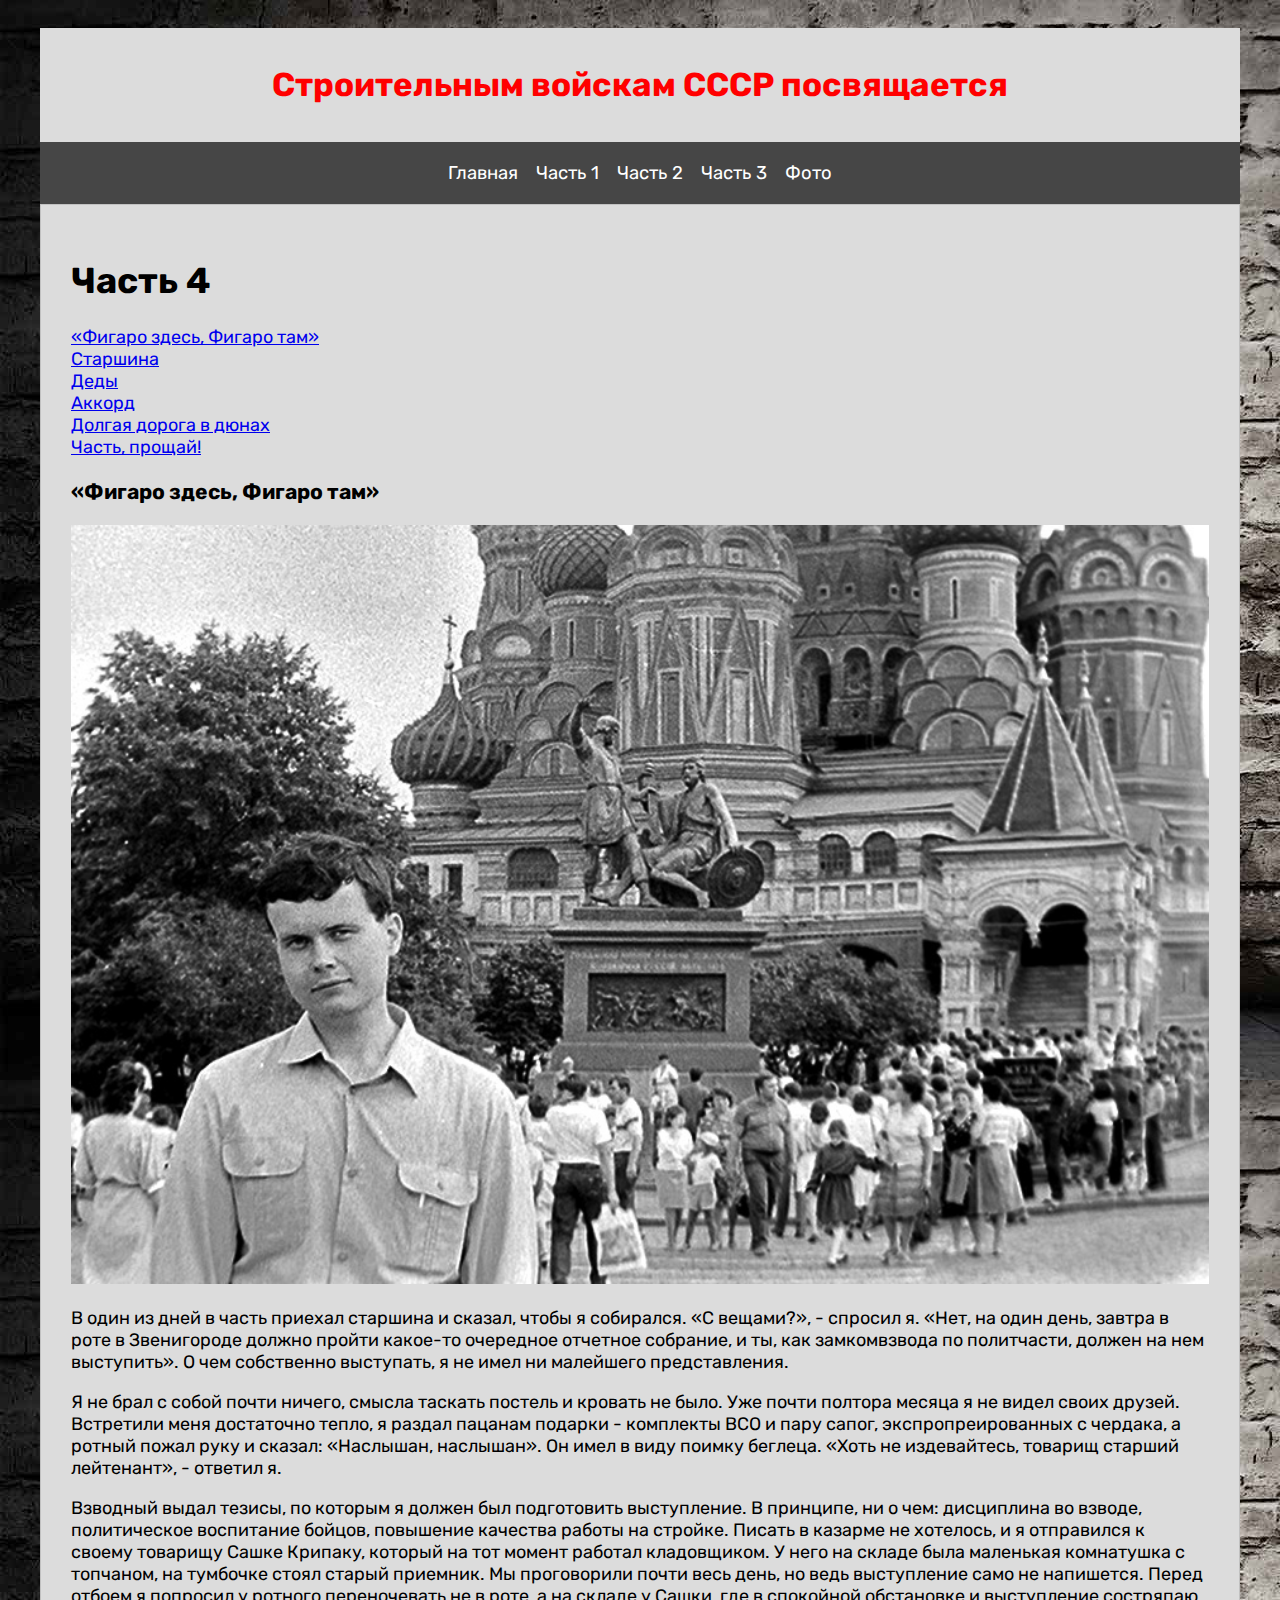
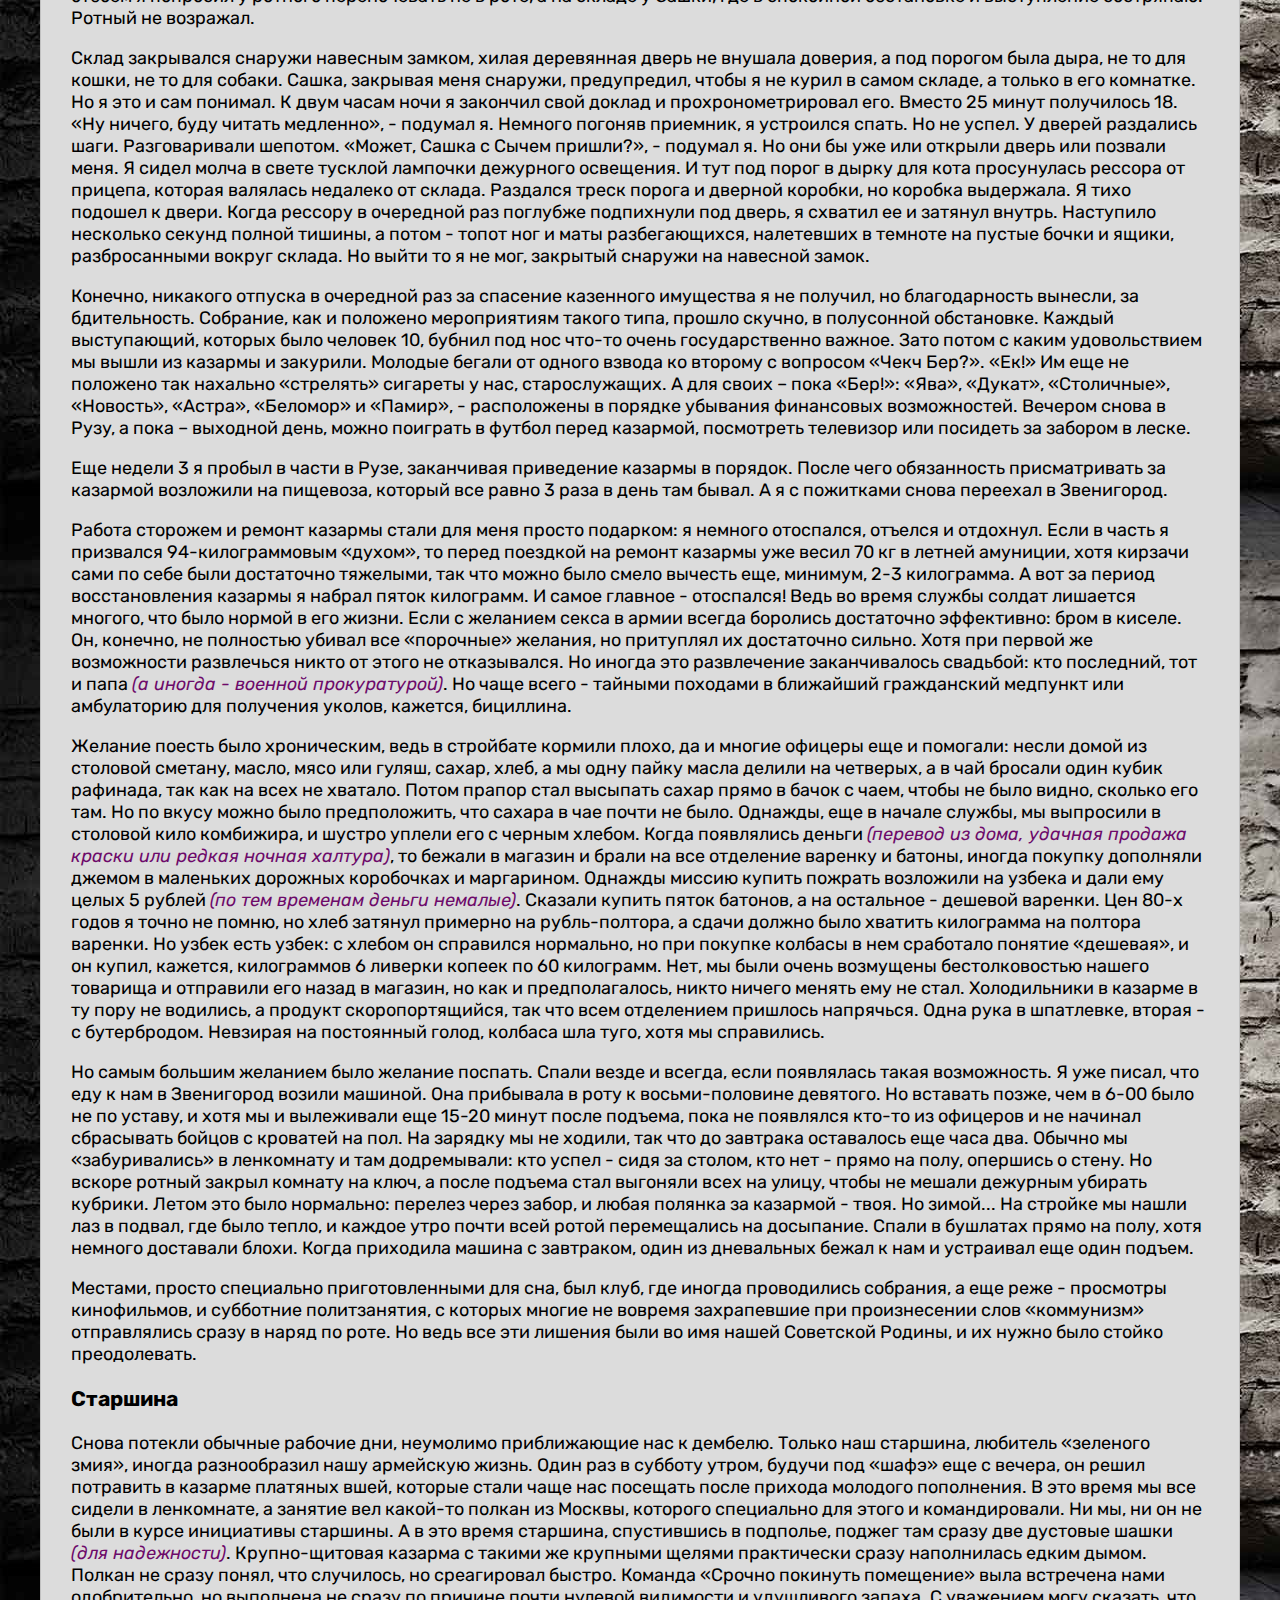
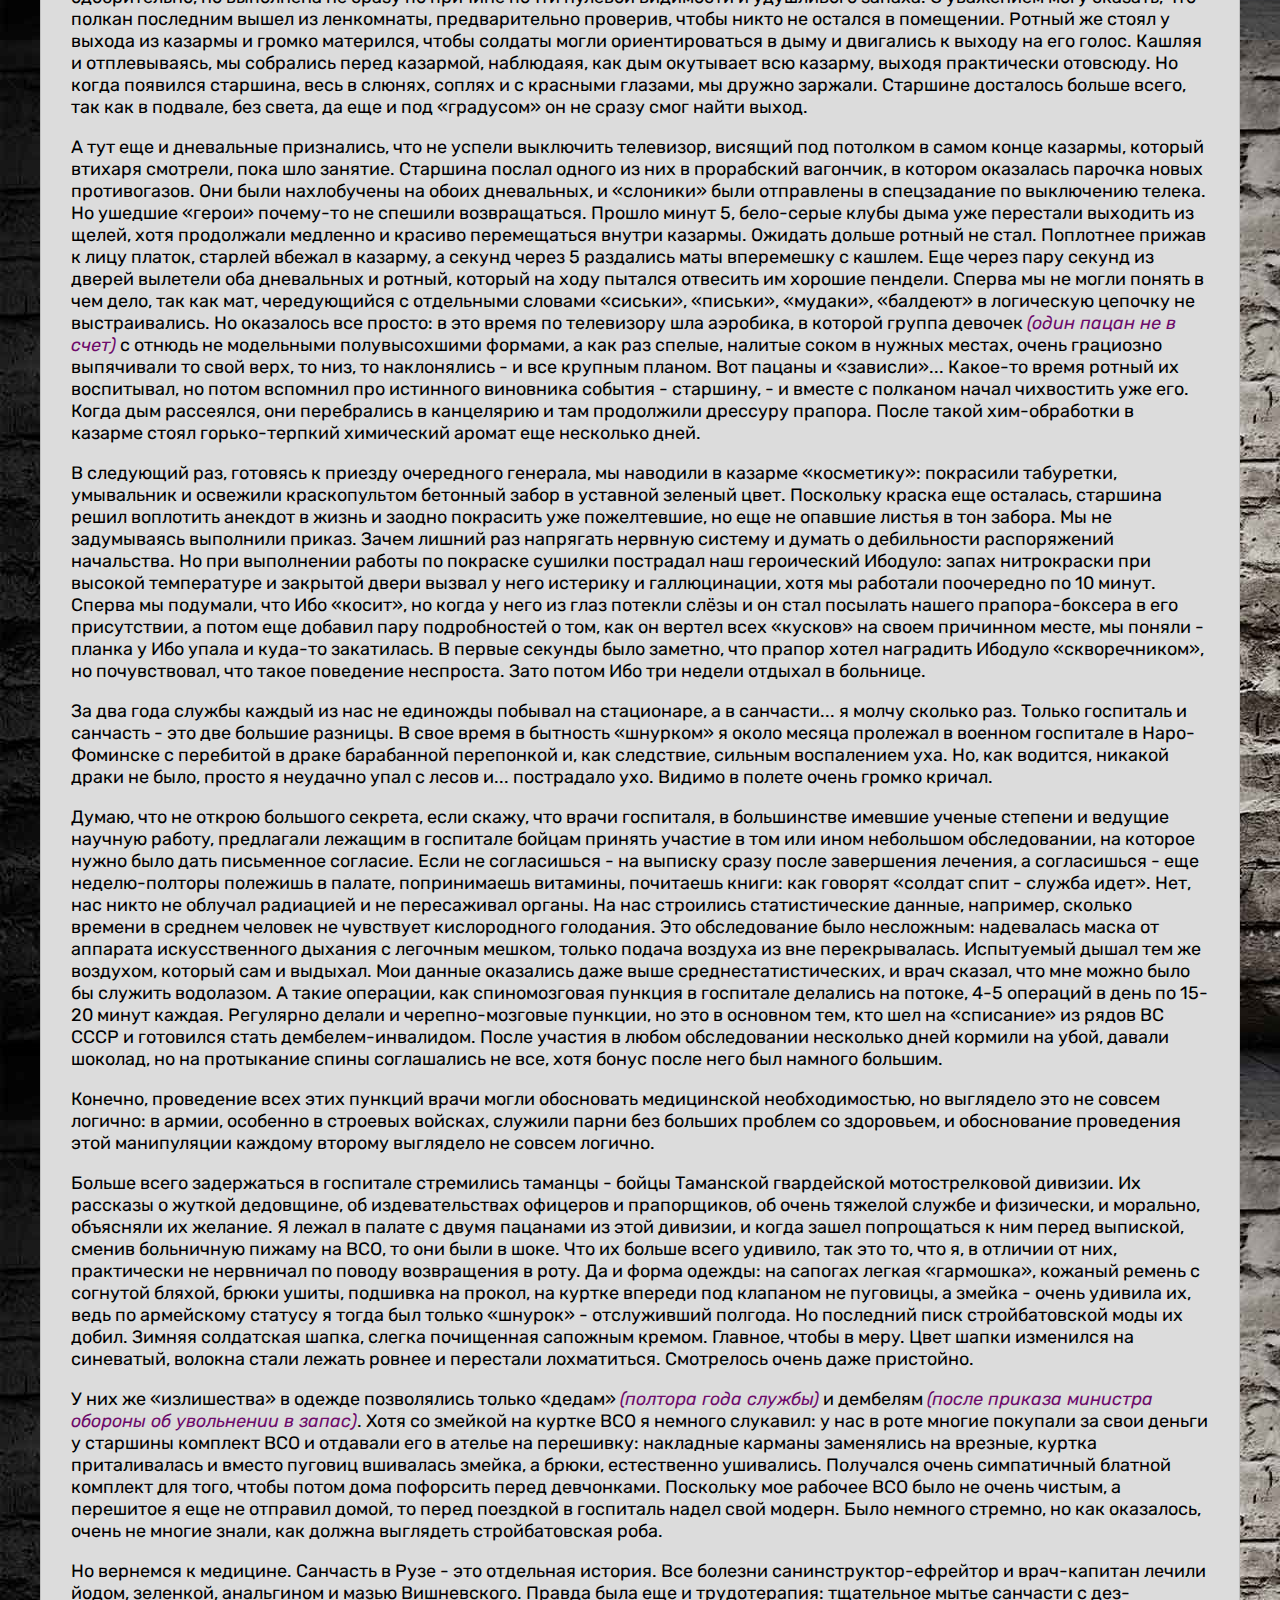
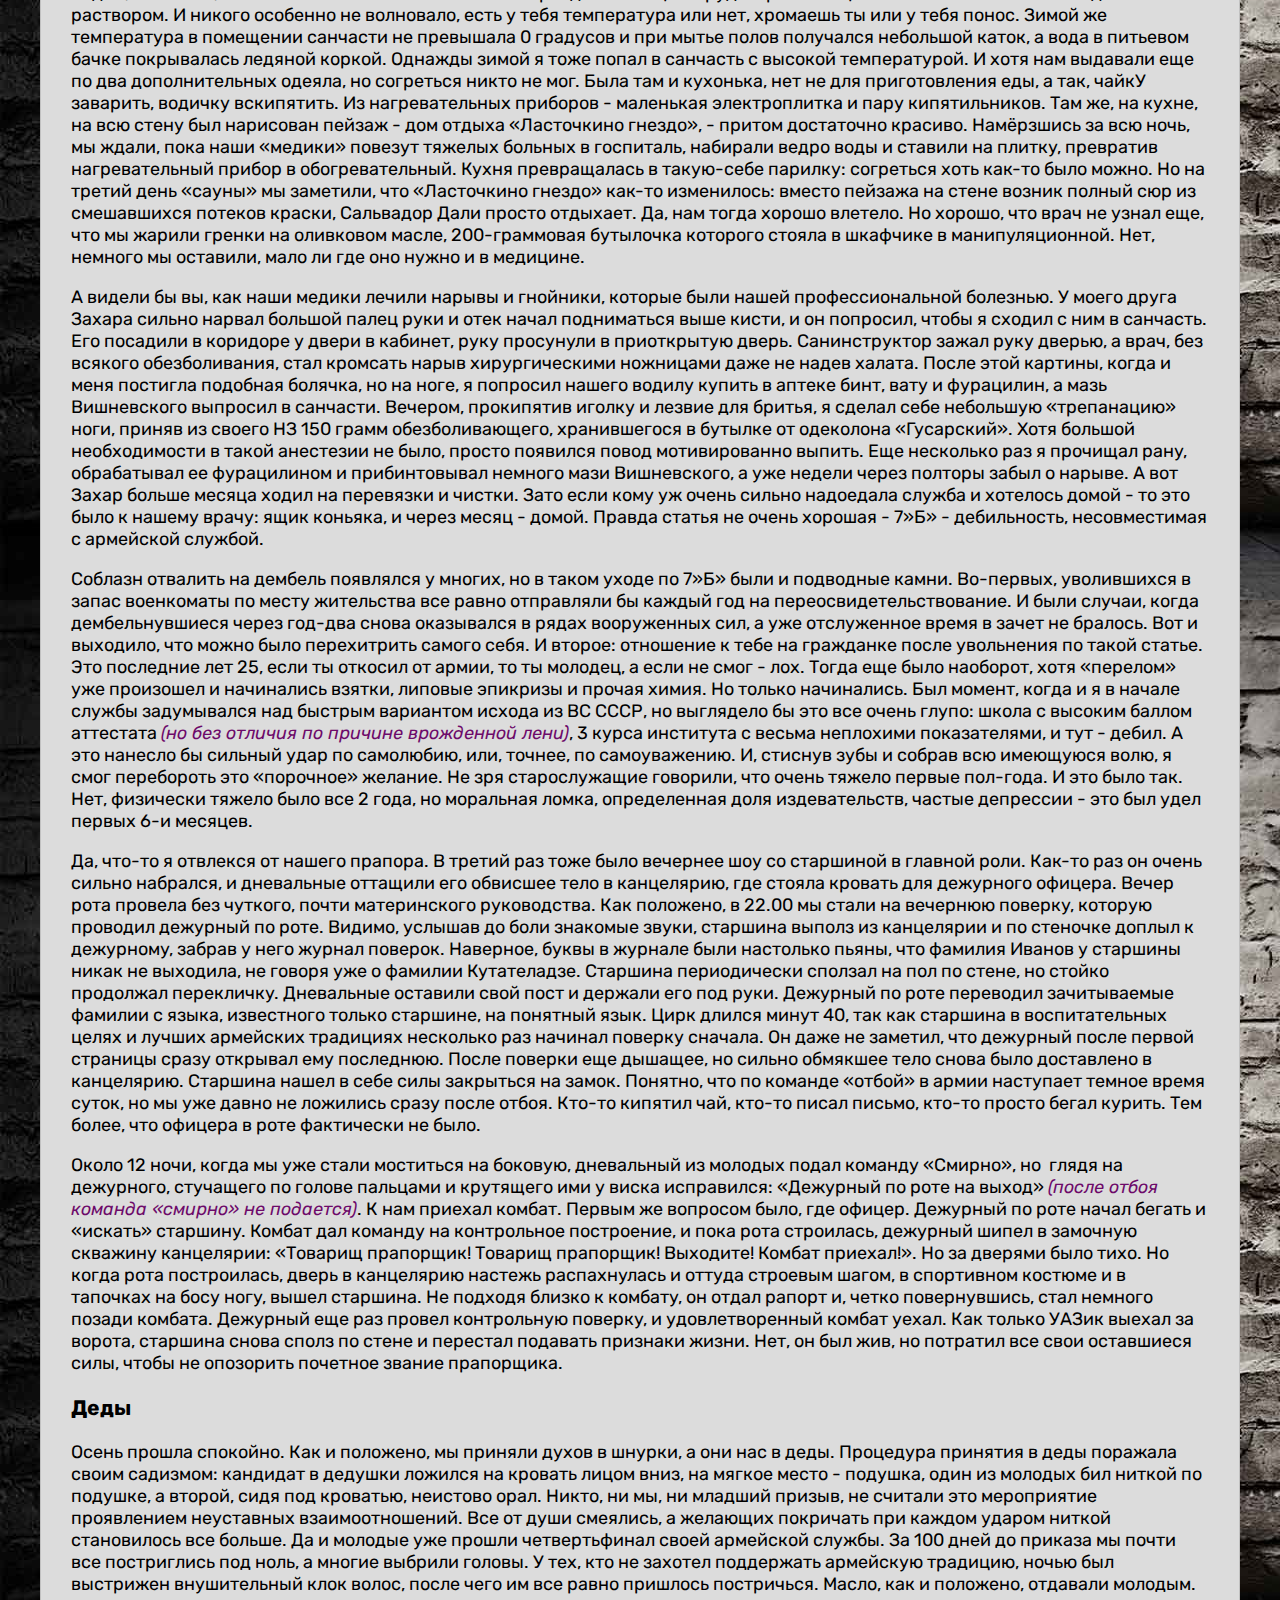
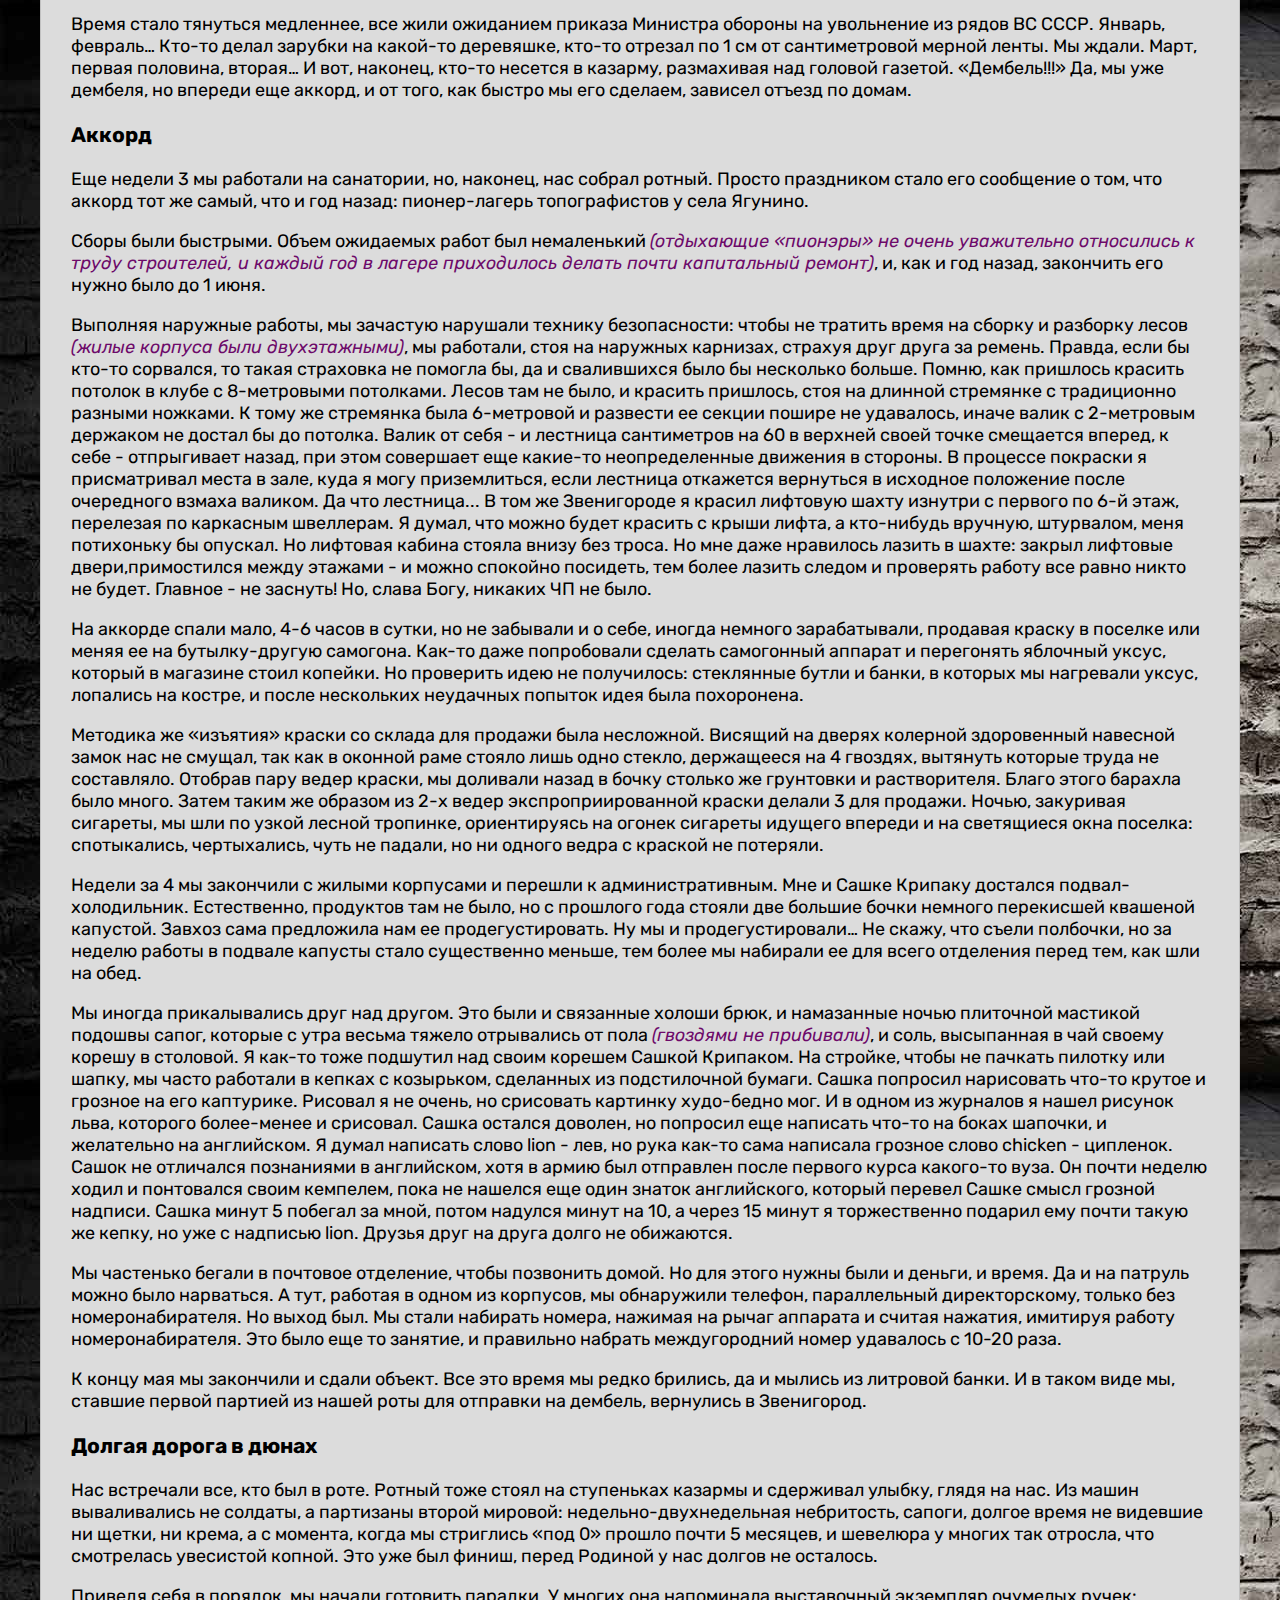
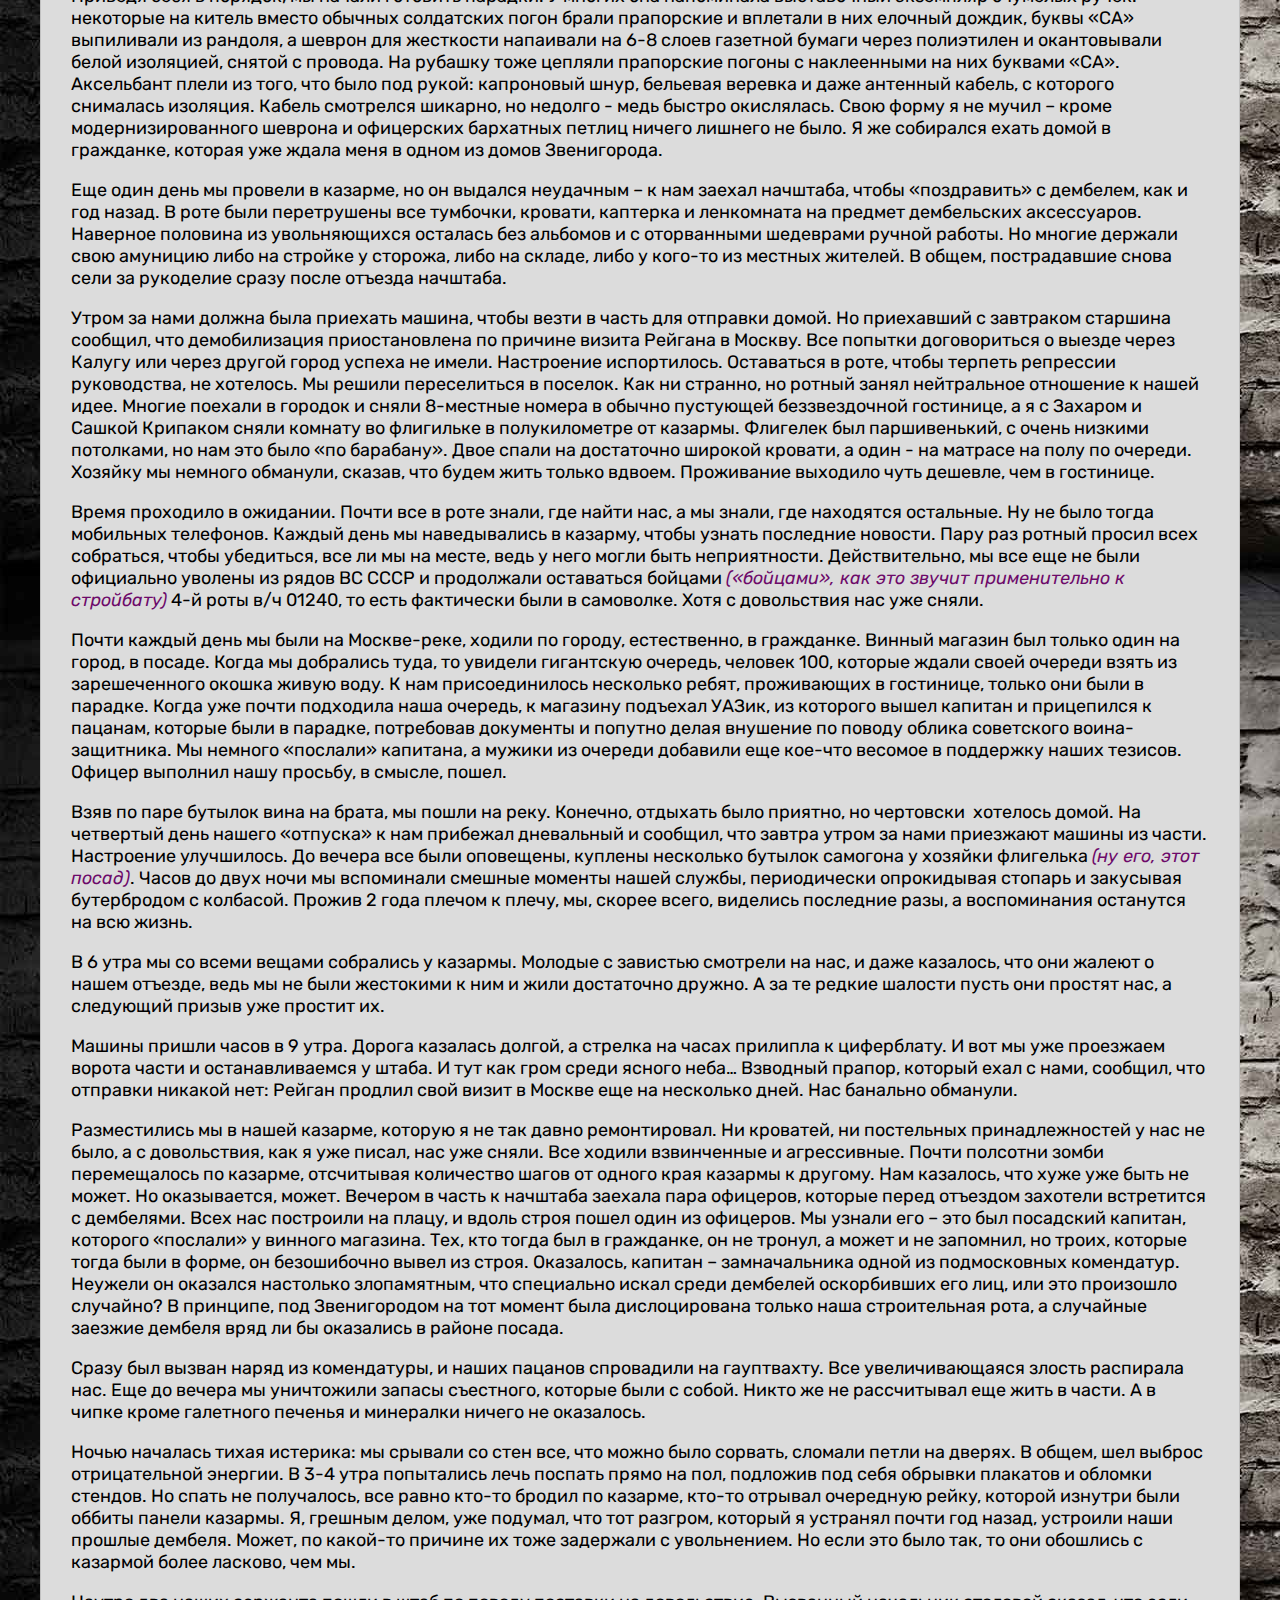
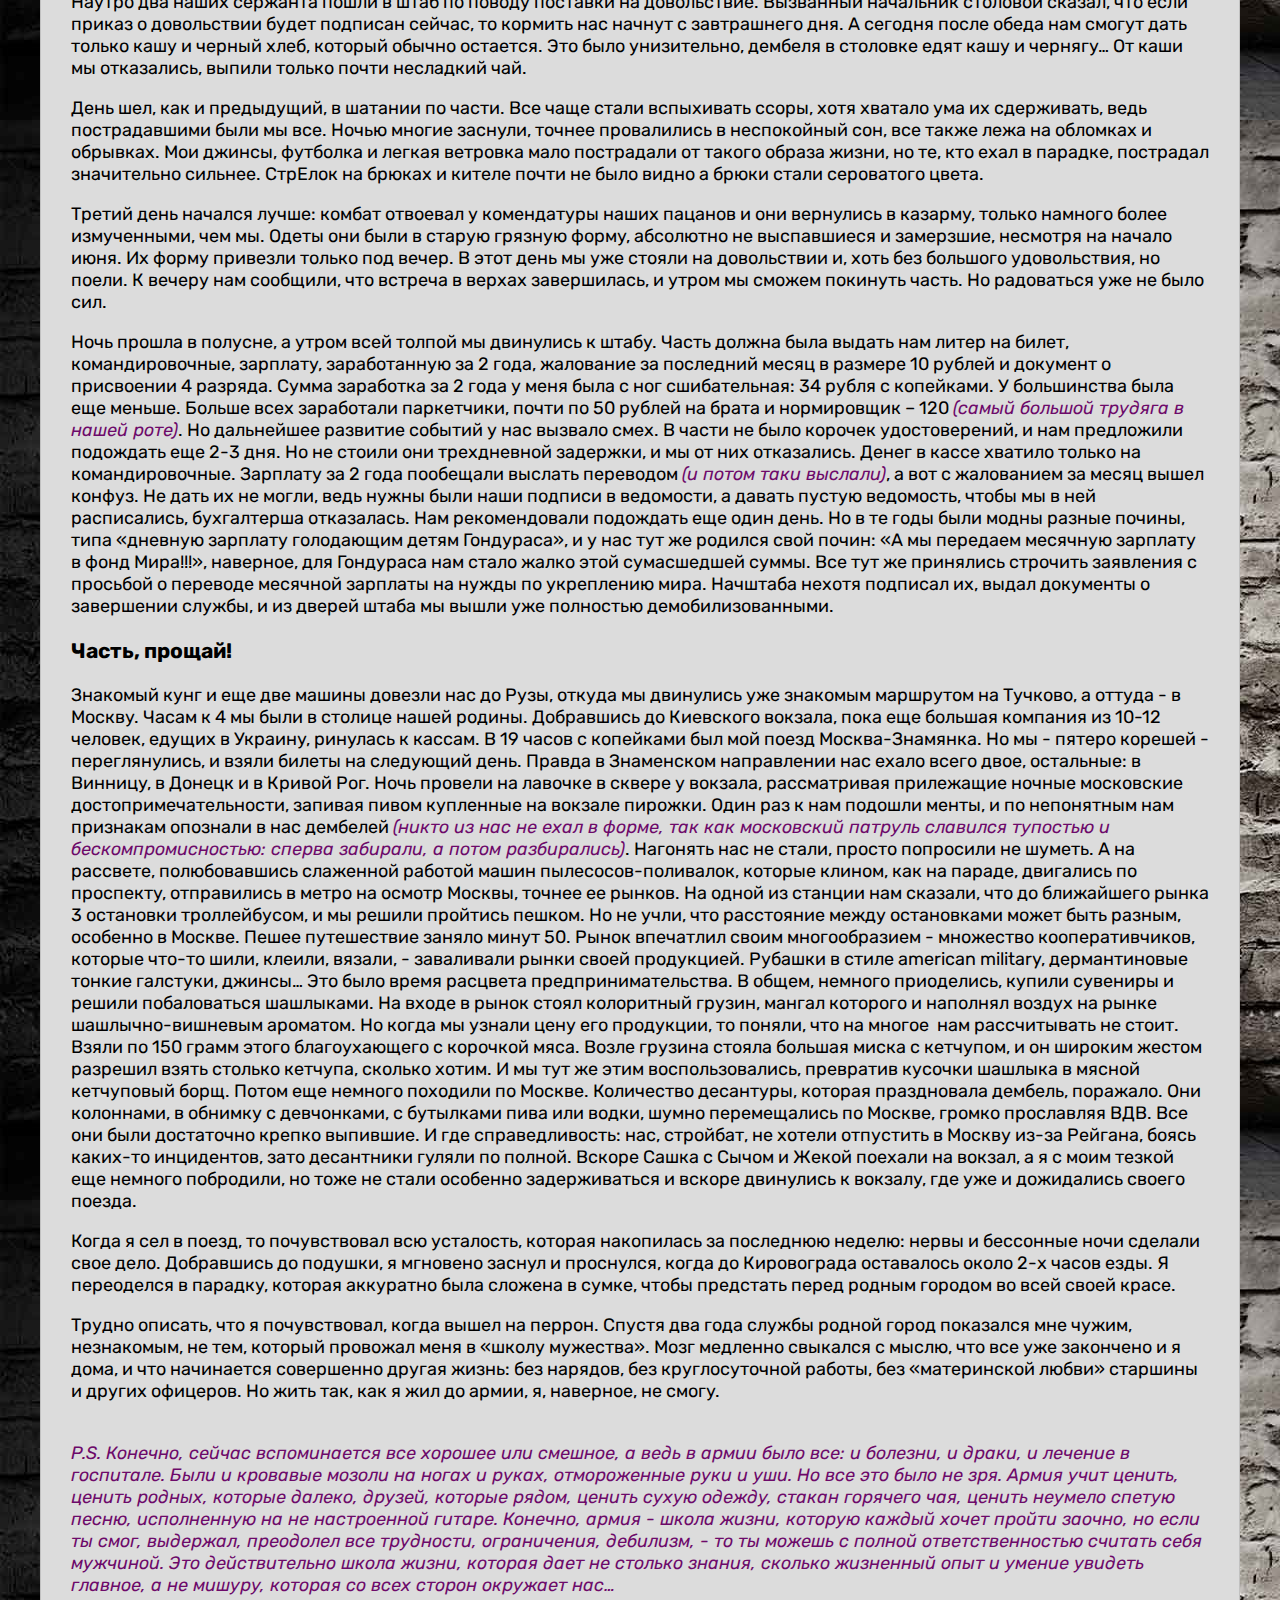
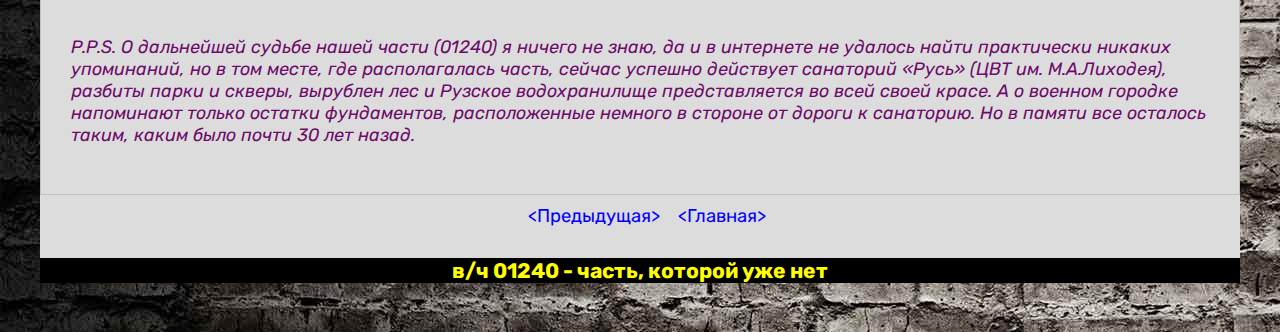
<file: path-4.html>
<!DOCTYPE html>
<html lang="en">

<head>
    <meta charset="UTF-8">
    <meta name="viewport" content="width=device-width, initial-scale=1.0">
    <meta http-equiv="X-UA-Compatible" content="ie=edge">
    <title>Стройбат</title>
    <link rel="stylesheet" href="css//style-path.css">
</head>
<!-- ***************************************************************************** -->
<body>
    <div class="container">
        
            <div class="title">
                <h2>Строительным войскам СССР посвящается</h2>
            </div>

                <div class="nav">
                    <ul>
                        <li><a href="index.html">Главная</a></li>
                        <li><a href="path-1.html">Часть 1</a></li>
                        <li><a href="path-2.html">Часть 2</a></li>
                        <li><a href="path-3.html">Часть 3</a></li>
                        <li><a href="photo.html">Фото</a></li>
                    </ul>
                </div>

                <div class="text">
                    <h1>Часть 4</h1>

                    <a href="#g20">«Фигаро здесь, Фигаро там»</a><br>
                    <a href="#g21">Старшина</a><br>
                    <a href="#g22">Деды</a><br>
                    <a href="#g23">Аккорд</a><br>
                    <a href="#g24">Долгая дорога в дюнах</a><br>
                    <a href="#g25">Часть, прощай!</a><br>

                    <a name="g20"><h3>«Фигаро здесь, Фигаро там»</h3></a>
                    <img src="img/a21.jpg" alt="Красная площадь" class="photo">

                        <p>В один из дней в часть приехал старшина и сказал, чтобы я собирался. «С вещами?», - спросил я. «Нет, на один день, завтра в роте в Звенигороде должно пройти какое-то очередное отчетное собрание, и ты, как замкомвзвода по политчасти, должен на нем выступить». О чем собственно выступать, я не имел ни малейшего представления.</p>
                        <p>Я не брал с собой почти ничего, смысла таскать постель и кровать не было. Уже почти полтора месяца я не видел своих друзей. Встретили меня достаточно тепло, я раздал пацанам подарки - комплекты ВСО и пару сапог, экспропреированных с чердака, а ротный пожал руку и сказал: «Наслышан, наслышан». Он имел в виду поимку беглеца. «Хоть не издевайтесь, товарищ старший лейтенант», - ответил я.</p>
                        <p>Взводный выдал тезисы, по которым я должен был подготовить выступление. В принципе, ни о чем: дисциплина во взводе, политическое воспитание бойцов, повышение качества работы на стройке. Писать в казарме не хотелось, и я отправился к своему товарищу Сашке Крипаку, который на тот момент работал кладовщиком. У него на складе была маленькая комнатушка с топчаном, на тумбочке стоял старый приемник. Мы проговорили почти весь день, но ведь выступление само не напишется. Перед отбоем я попросил у ротного переночевать не в роте, а на складе у Сашки, где в спокойной обстановке и выступление состряпаю. Ротный не возражал.</p>
                        <p>Склад закрывался снаружи навесным замком, хилая деревянная дверь не внушала доверия, а под порогом была дыра, не то для кошки, не то для собаки. Сашка, закрывая меня снаружи, предупредил, чтобы я не курил в самом складе, а только в его комнатке. Но я это и сам понимал. К двум часам ночи я закончил свой доклад и прохронометрировал его. Вместо 25 минут получилось 18. «Ну ничего, буду читать медленно», - подумал я. Немного погоняв приемник, я устроился спать. Но не успел. У дверей раздались шаги. Разговаривали шепотом. «Может, Сашка с Сычем пришли?», - подумал я. Но они бы уже или открыли дверь или позвали меня. Я сидел молча в свете тусклой лампочки дежурного освещения. И тут под порог в дырку для кота просунулась рессора от прицепа, которая валялась недалеко от склада. Раздался треск порога и дверной коробки, но коробка выдержала. Я тихо подошел к двери. Когда рессору в очередной раз поглубже подпихнули под дверь, я схватил ее и затянул внутрь. Наступило несколько секунд полной тишины, а потом - топот ног и маты разбегающихся, налетевших в темноте на пустые бочки и ящики, разбросанными вокруг склада. Но выйти то я не мог, закрытый снаружи на навесной замок.</p>
                        <p>Конечно, никакого отпуска в очередной раз за спасение казенного имущества я не получил, но благодарность вынесли, за бдительность. Собрание, как и положено мероприятиям такого типа, прошло скучно, в полусонной обстановке. Каждый выступающий, которых было человек 10, бубнил под нос что-то очень государственно важное. Зато потом с каким удовольствием мы вышли из казармы и закурили. Молодые бегали от одного взвода ко второму с вопросом «Чекч Бер?». «Ек!» Им еще не положено так нахально «стрелять» сигареты у нас, старослужащих. А для своих – пока «Бер!»: «Ява», «Дукат», «Столичные», «Новость», «Астра», «Беломор» и «Памир», - расположены в порядке убывания финансовых возможностей. Вечером снова в Рузу, а пока – выходной день, можно поиграть в футбол перед казармой, посмотреть телевизор или посидеть за забором в леске.</p>
                        <p>Еще недели 3 я пробыл в части в Рузе, заканчивая приведение казармы в порядок. После чего обязанность присматривать за казармой возложили на пищевоза, который все равно 3 раза в день там бывал. А я с пожитками снова переехал в Звенигород.</p>
                        <p>Работа сторожем и ремонт казармы стали для меня просто подарком: я немного отоспался, отъелся и отдохнул. Если в часть я призвался 94-килограммовым «духом», то перед поездкой на ремонт казармы уже весил 70 кг в летней амуниции, хотя кирзачи сами по себе были достаточно тяжелыми, так что можно было смело вычесть еще, минимум, 2-3 килограмма. А вот за период восстановления казармы я набрал пяток килограмм. И самое главное - отоспался! Ведь во время службы солдат лишается многого, что было нормой в его жизни. Если с желанием секса в армии всегда боролись достаточно эффективно: бром в киселе. Он, конечно, не полностью убивал все «порочные» желания, но притуплял их достаточно сильно. Хотя при первой же возможности развлечься никто от этого не отказывался. Но иногда это развлечение заканчивалось свадьбой: кто последний, тот и папа <span>(а иногда - военной прокуратурой)</span>. Но чаще всего - тайными походами в ближайший гражданский медпункт или амбулаторию для получения уколов, кажется, бициллина.</p>
                        <p>Желание поесть было хроническим, ведь в стройбате кормили плохо, да и многие офицеры еще и помогали: несли домой из столовой сметану, масло, мясо или гуляш, сахар, хлеб, а мы одну пайку масла делили на четверых, а в чай бросали один кубик рафинада, так как на всех не хватало. Потом прапор стал высыпать сахар прямо в бачок с чаем, чтобы не было видно, сколько его там. Но по вкусу можно было предположить, что сахара в чае почти не было. Однажды, еще в начале службы, мы выпросили в столовой кило комбижира, и шустро уплели его с черным хлебом. Когда появлялись деньги <span>(перевод из дома, удачная продажа краски или редкая ночная халтура)</span>, то бежали в магазин и брали на все отделение варенку и батоны, иногда покупку дополняли джемом в маленьких дорожных коробочках и маргарином. Однажды миссию купить пожрать возложили на узбека и дали ему целых 5 рублей <span>(по тем временам деньги немалые)</span>. Сказали купить пяток батонов, а на остальное - дешевой варенки. Цен 80-х годов я точно не помню, но хлеб затянул примерно на рубль-полтора, а сдачи должно было хватить килограмма на полтора варенки. Но узбек есть узбек: с хлебом он справился нормально, но при покупке колбасы в нем сработало понятие «дешевая», и он купил, кажется, килограммов 6 ливерки копеек по 60 килограмм. Нет, мы были очень возмущены бестолковостью нашего товарища и отправили его назад в магазин, но как и предполагалось, никто ничего менять ему не стал. Холодильники в казарме в ту пору не водились, а продукт скоропортящийся, так что всем отделением пришлось напрячься. Одна рука в шпатлевке, вторая - с бутербродом. Невзирая на постоянный голод, колбаса шла туго, хотя мы справились.</p>
                        <p>Но самым большим желанием было желание поспать. Спали везде и всегда, если появлялась такая возможность. Я уже писал, что еду к нам в Звенигород возили машиной. Она прибывала в роту к восьми-половине девятого. Но вставать позже, чем в 6-00 было не по уставу, и хотя мы и вылеживали еще 15-20 минут после подъема, пока не появлялся кто-то из офицеров и не начинал сбрасывать бойцов с кроватей на пол. На зарядку мы не ходили, так что до завтрака оставалось еще часа два. Обычно мы «забуривались» в ленкомнату и там додремывали: кто успел - сидя за столом, кто нет - прямо на полу, опершись о стену. Но вскоре ротный закрыл комнату на ключ, а после подъема стал выгоняли всех на улицу, чтобы не мешали дежурным убирать кубрики. Летом это было нормально: перелез через забор, и любая полянка за казармой - твоя. Но зимой... На стройке мы нашли лаз в подвал, где было тепло, и каждое утро почти всей ротой перемещались на досыпание. Спали в бушлатах прямо на полу, хотя немного доставали блохи. Когда приходила машина с завтраком, один из дневальных бежал к нам и устраивал еще один подъем.</p>
                        <p>Местами, просто специально приготовленными для сна, был клуб, где иногда проводились собрания, а еще реже - просмотры кинофильмов, и субботние политзанятия, с которых многие не вовремя захрапевшие при произнесении слов «коммунизм» отправлялись сразу в наряд по роте. Но ведь все эти лишения были во имя нашей Советской Родины, и их нужно было стойко преодолевать. </p>
                        
                        <a name="g21"><h3>Старшина</h3><a>
                        
                        <p>Снова потекли обычные рабочие дни, неумолимо приближающие нас к дембелю. Только наш старшина, любитель «зеленого змия», иногда разнообразил нашу армейскую жизнь. Один раз в субботу утром, будучи под «шафэ» еще с вечера, он решил потравить в казарме платяных вшей, которые стали чаще нас посещать после прихода молодого пополнения. В это время мы все сидели в ленкомнате, а занятие вел какой-то полкан из Москвы, которого специально для этого и командировали. Ни мы, ни он не были в курсе инициативы старшины. А в это время старшина, спустившись в подполье, поджег там сразу две дустовые шашки <span>(для надежности)</span>. Крупно-щитовая казарма с такими же крупными щелями практически сразу наполнилась едким дымом.  Полкан не сразу понял, что случилось, но среагировал быстро. Команда «Срочно покинуть помещение» выла встречена нами одобрительно, но выполнена не сразу по причине почти нулевой видимости и удушливого запаха. С уважением могу сказать, что полкан последним вышел из ленкомнаты, предварительно проверив, чтобы никто не остался в помещении. Ротный же стоял у выхода из казармы и громко матерился, чтобы солдаты могли ориентироваться в дыму и двигались к выходу на его голос. Кашляя и отплевываясь, мы собрались перед казармой, наблюдаяя, как дым окутывает всю казарму, выходя практически отовсюду. Но когда появился старшина, весь в слюнях, соплях и с красными глазами, мы дружно заржали. Старшине досталось больше всего, так как в подвале, без света, да еще и под «градусом» он не сразу смог найти выход.</p>
                        <p>А тут еще и дневальные признались, что не успели выключить телевизор, висящий под потолком в самом конце казармы, который втихаря смотрели, пока шло занятие. Старшина послал одного из них в прорабский вагончик, в котором оказалась парочка новых противогазов. Они были нахлобучены на обоих дневальных, и «слоники» были отправлены в спецзадание по выключению телека. Но ушедшие «герои» почему-то не спешили возвращаться. Прошло минут 5, бело-серые клубы дыма уже перестали выходить из щелей, хотя продолжали медленно и красиво перемещаться внутри казармы. Ожидать дольше ротный не стал. Поплотнее прижав к лицу платок, старлей вбежал в казарму, а секунд через 5 раздались маты вперемешку с кашлем. Еще через пару секунд из дверей вылетели оба дневальных и ротный, который на ходу пытался отвесить им хорошие пендели. Сперва мы не могли понять в чем дело, так как мат, чередующийся с отдельными словами «сиськи», «письки», «мудаки», «балдеют» в логическую цепочку не выстраивались. Но оказалось все просто: в это время по телевизору шла аэробика, в которой группа девочек <span>(один пацан не в счет)</span> с отнюдь не модельными полувысохшими формами, а как раз спелые, налитые соком в нужных местах, очень грациозно выпячивали то свой верх, то низ, то наклонялись - и все крупным планом. Вот пацаны и «зависли»... Какое-то время ротный их воспитывал, но потом вспомнил про истинного виновника события - старшину, - и вместе с полканом начал чихвостить уже его. Когда дым рассеялся, они перебрались в канцелярию и там продолжили дрессуру прапора. После такой хим-обработки в казарме стоял горько-терпкий химический аромат еще несколько дней.</p>
                        <p>В следующий раз, готовясь к приезду очередного генерала, мы наводили в казарме «косметику»: покрасили табуретки, умывальник и освежили краскопультом бетонный забор в уставной зеленый цвет. Поскольку краска еще осталась, старшина решил воплотить анекдот в жизнь и заодно покрасить уже пожелтевшие, но еще не опавшие листья в тон забора. Мы не задумываясь выполнили приказ. Зачем лишний раз напрягать нервную систему и думать о дебильности распоряжений начальства. Но при выполнении работы по покраске сушилки пострадал наш героический Ибодуло: запах нитрокраски при высокой температуре и закрытой двери вызвал у него истерику и галлюцинации, хотя мы работали поочередно по 10 минут. Сперва мы подумали, что Ибо «косит», но когда у него из глаз потекли слёзы и он стал посылать нашего прапора-боксера в его присутствии, а потом еще добавил пару подробностей о том, как он вертел всех «кусков» на своем причинном месте, мы поняли - планка у Ибо упала и куда-то закатилась. В первые секунды было заметно, что прапор хотел наградить Ибодуло «скворечником», но почувствовал, что такое поведение неспроста. Зато потом Ибо три недели отдыхал в больнице.</p>
                        <p>За два года службы каждый из нас не единожды побывал на стационаре, а в санчасти... я молчу сколько раз. Только госпиталь и санчасть - это две большие разницы. В свое время в бытность «шнурком» я около месяца пролежал в военном госпитале в Наро-Фоминске с перебитой в драке барабанной перепонкой и, как следствие, сильным воспалением уха. Но, как водится, никакой драки не было, просто я неудачно упал с лесов и... пострадало ухо. Видимо в полете очень громко кричал.</p>
                        <p>Думаю, что не открою большого секрета, если скажу, что врачи госпиталя, в большинстве имевшие ученые степени и ведущие научную работу, предлагали лежащим в госпитале бойцам принять участие в том или ином небольшом обследовании, на которое нужно было дать письменное согласие. Если не согласишься - на выписку сразу после завершения лечения, а согласишься - еще неделю-полторы полежишь в палате, попринимаешь витамины, почитаешь книги: как говорят «солдат спит - служба идет». Нет, нас никто не облучал радиацией и не пересаживал органы. На нас строились статистические данные, например, сколько времени в среднем человек не чувствует кислородного голодания. Это обследование было несложным: надевалась маска от аппарата искусственного дыхания с легочным мешком, только подача воздуха из вне перекрывалась. Испытуемый дышал тем же воздухом, который сам и выдыхал. Мои данные оказались даже выше среднестатистических, и врач сказал, что мне можно было бы служить водолазом. А такие операции, как спиномозговая пункция в госпитале делались на потоке, 4-5 операций в день по 15-20 минут каждая. Регулярно делали и черепно-мозговые пункции, но это в основном тем, кто шел на «списание» из рядов ВС СССР и готовился стать дембелем-инвалидом. После участия в любом обследовании несколько дней кормили на убой, давали шоколад, но на протыкание спины соглашались не все, хотя бонус после него был намного большим.</p>
                        <p>Конечно, проведение всех этих пункций врачи могли обосновать медицинской необходимостью, но выглядело это не совсем логично: в армии, особенно в строевых войсках, служили парни без больших проблем со здоровьем, и обоснование проведения этой манипуляции каждому второму выглядело не совсем логично.</p>
                        <p>Больше всего задержаться в госпитале стремились таманцы - бойцы Таманской гвардейской мотострелковой дивизии. Их рассказы о жуткой дедовщине, об издевательствах офицеров и прапорщиков, об очень тяжелой службе и физически, и морально, объясняли их желание. Я лежал в палате с двумя пацанами из этой дивизии, и когда зашел попрощаться к ним перед выпиской, сменив больничную пижаму на ВСО, то они были в шоке. Что их больше всего удивило, так это то, что я, в отличии от них, практически не нервничал по поводу возвращения в роту. Да и форма одежды: на сапогах легкая «гармошка», кожаный ремень с согнутой бляхой, брюки ушиты, подшивка на прокол, на куртке впереди под клапаном не пуговицы, а змейка - очень удивила их, ведь по армейскому статусу я тогда был только «шнурок» - отслуживший полгода. Но последний писк стройбатовской моды их добил. Зимняя солдатская шапка, слегка почищенная сапожным кремом. Главное, чтобы в меру. Цвет шапки изменился на синеватый, волокна стали лежать ровнее и перестали лохматиться. Смотрелось очень даже пристойно.</p>
                        <p>У них же «излишества» в одежде позволялись только «дедам» <span>(полтора года службы)</span> и дембелям <span>(после приказа министра обороны об увольнении в запас)</span>. Хотя со змейкой на куртке ВСО я немного слукавил: у нас в роте многие покупали за свои деньги у старшины комплект ВСО и отдавали его в ателье на перешивку: накладные карманы заменялись на врезные, куртка приталивалась и вместо пуговиц вшивалась змейка, а брюки, естественно ушивались. Получался очень симпатичный блатной комплект для того, чтобы потом дома пофорсить перед девчонками. Поскольку мое рабочее ВСО было не очень чистым, а перешитое я еще не отправил домой, то перед поездкой в госпиталь надел свой модерн. Было немного стремно, но как оказалось, очень не многие знали, как должна выглядеть стройбатовская роба.</p>
                        <p>Но вернемся к медицине. Санчасть в Рузе - это отдельная история. Все болезни санинструктор-ефрейтор и врач-капитан лечили йодом, зеленкой, анальгином и мазью Вишневского. Правда была еще и трудотерапия: тщательное мытье санчасти с дез-раствором. И никого особенно не волновало, есть у тебя температура или нет, хромаешь ты или у тебя понос. Зимой же температура в помещении санчасти не превышала 0 градусов и при мытье полов получался небольшой каток, а вода в питьевом бачке покрывалась ледяной коркой. Однажды зимой я тоже попал в санчасть с высокой температурой. И хотя нам выдавали еще по два дополнительных одеяла, но согреться никто не мог. Была там и кухонька, нет не для приготовления еды, а так, чайкУ заварить, водичку вскипятить. Из нагревательных приборов - маленькая электроплитка и пару кипятильников. Там же, на кухне, на всю стену был нарисован пейзаж - дом отдыха «Ласточкино гнездо», - притом достаточно красиво. Намёрзшись за всю ночь, мы ждали, пока наши «медики» повезут тяжелых больных в госпиталь, набирали ведро воды и ставили на плитку, превратив нагревательный прибор в обогревательный. Кухня превращалась в такую-себе парилку: согреться хоть как-то было можно. Но на третий день «сауны» мы заметили, что «Ласточкино гнездо» как-то изменилось: вместо пейзажа на стене возник полный сюр из смешавшихся потеков краски, Сальвадор Дали просто отдыхает. Да, нам тогда хорошо влетело. Но хорошо, что врач не узнал еще, что мы жарили гренки на оливковом масле, 200-граммовая бутылочка которого стояла в шкафчике в манипуляционной. Нет, немного мы оставили, мало ли где оно нужно и в медицине.</p>
                        <p>А видели бы вы, как наши медики лечили нарывы и гнойники, которые были нашей профессиональной болезнью. У моего друга Захара сильно нарвал большой палец руки и отек начал подниматься выше кисти, и он попросил, чтобы я сходил с ним в санчасть. Его посадили в коридоре у двери в кабинет, руку просунули в приоткрытую дверь. Санинструктор зажал руку дверью, а врач, без всякого обезболивания, стал кромсать нарыв хирургическими ножницами даже не надев халата. После этой картины, когда и меня постигла подобная болячка, но на ноге, я попросил нашего водилу купить в аптеке бинт, вату и фурацилин, а мазь Вишневского выпросил в санчасти. Вечером, прокипятив иголку и лезвие для бритья, я сделал себе небольшую «трепанацию» ноги, приняв из своего НЗ 150 грамм обезболивающего, хранившегося в бутылке от одеколона «Гусарский». Хотя большой необходимости в такой анестезии не было, просто появился повод мотивированно выпить. Еще несколько раз я прочищал рану, обрабатывал ее фурацилином и прибинтовывал немного мази Вишневского, а уже недели через полторы забыл о нарыве. А вот Захар больше месяца ходил на перевязки и чистки. Зато если кому уж очень сильно надоедала служба и хотелось домой - то это было к нашему врачу: ящик коньяка, и через месяц - домой. Правда статья не очень хорошая - 7»Б» - дебильность, несовместимая с армейской службой.</p>
                        <p>Соблазн отвалить на дембель появлялся у многих, но в таком уходе по 7»Б» были и подводные камни. Во-первых, уволившихся в запас военкоматы по месту жительства все равно отправляли бы каждый год на переосвидетельствование. И были случаи, когда дембельнувшиеся через год-два снова оказывался в рядах вооруженных сил, а уже отслуженное время в зачет не бралось. Вот и выходило, что можно было перехитрить самого себя. И второе: отношение к тебе на гражданке после увольнения по такой статье. Это последние лет 25, если ты откосил от армии, то ты молодец, а если не смог - лох. Тогда еще было наоборот, хотя «перелом» уже произошел и начинались взятки, липовые эпикризы и прочая химия. Но только начинались. Был момент, когда и я в начале службы задумывался над быстрым вариантом исхода из ВС СССР, но выглядело бы это все очень глупо: школа с высоким баллом аттестата <span>(но без отличия по причине врожденной лени)</span>, 3 курса института с весьма неплохими показателями, и тут - дебил. А это нанесло бы сильный удар по самолюбию, или, точнее, по самоуважению. И, стиснув зубы и собрав всю имеющуюся волю, я смог перебороть это «порочное» желание. Не зря старослужащие говорили, что очень тяжело первые пол-года. И это было так. Нет, физически тяжело было все 2 года, но моральная ломка, определенная доля издевательств, частые депрессии - это был удел первых 6-и месяцев.</p>
                        <p>Да, что-то я отвлекся от нашего прапора. В третий раз тоже было вечернее шоу со старшиной в главной роли. Как-то раз он очень сильно набрался, и дневальные оттащили его обвисшее тело в канцелярию, где стояла кровать для дежурного офицера. Вечер рота провела без чуткого, почти материнского руководства. Как положено, в 22.00 мы стали на вечернюю поверку, которую проводил дежурный по роте. Видимо, услышав до боли знакомые звуки, старшина выполз из канцелярии и по стеночке доплыл к дежурному, забрав у него журнал поверок. Наверное, буквы в журнале были настолько пьяны, что фамилия Иванов у старшины никак не выходила, не говоря уже о фамилии Кутателадзе. Старшина периодически сползал на пол по стене, но стойко продолжал перекличку. Дневальные оставили свой пост и держали его под руки. Дежурный по роте переводил зачитываемые фамилии с языка, известного только старшине, на понятный язык. Цирк длился минут 40, так как старшина в воспитательных целях и лучших армейских традициях несколько раз начинал поверку сначала. Он даже не заметил, что дежурный после первой страницы сразу открывал ему последнюю. После поверки еще дышащее, но сильно обмякшее тело снова было доставлено в канцелярию. Старшина нашел в себе силы закрыться на замок. Понятно, что по команде «отбой» в армии наступает темное время суток, но мы уже давно не ложились сразу после отбоя. Кто-то кипятил чай, кто-то писал письмо, кто-то просто бегал курить. Тем более, что офицера в роте фактически не было.</p>
                        <p>Около 12 ночи, когда мы уже стали моститься на боковую, дневальный из молодых подал команду «Смирно», но  глядя на дежурного, стучащего по голове пальцами и крутящего ими у виска исправился: «Дежурный по роте на выход» <span>(после отбоя команда «смирно» не подается)</span>. К нам приехал комбат. Первым же вопросом было, где офицер. Дежурный по роте начал бегать и «искать» старшину. Комбат дал команду на контрольное построение, и пока рота строилась, дежурный шипел в замочную скважину канцелярии: «Товарищ прапорщик! Товарищ прапорщик! Выходите! Комбат приехал!». Но за дверями было тихо. Но когда рота построилась, дверь в канцелярию настежь распахнулась и оттуда строевым шагом, в спортивном костюме и в тапочках на босу ногу, вышел старшина. Не подходя близко к комбату, он отдал рапорт и, четко повернувшись, стал немного позади комбата. Дежурный еще раз провел контрольную поверку, и удовлетворенный комбат уехал. Как только УАЗик выехал за ворота, старшина снова сполз по стене и перестал подавать признаки жизни. Нет, он был жив, но потратил все свои оставшиеся силы, чтобы не опозорить почетное звание прапорщика.</p>
                        
                        <a name="g22"><h3>Деды</h3><a>
                        
                        <p>Осень прошла спокойно. Как и положено, мы приняли духов в шнурки, а они нас в деды. Процедура принятия в деды поражала своим садизмом: кандидат в дедушки ложился на кровать лицом вниз, на мягкое место - подушка, один из молодых бил ниткой по подушке, а второй, сидя под кроватью, неистово орал. Никто, ни мы, ни младший призыв, не считали это мероприятие проявлением неуставных взаимоотношений. Все от души смеялись, а желающих покричать при каждом ударом ниткой становилось все больше. Да и молодые уже прошли четвертьфинал своей армейской службы. За 100 дней до приказа мы почти все постриглись под ноль, а многие выбрили головы. У тех, кто не захотел поддержать армейскую традицию, ночью был выстрижен внушительный клок волос, после чего им все равно пришлось постричься. Масло, как и положено, отдавали молодым.</p>
                        <p>Время стало тянуться медленнее, все жили ожиданием приказа Министра обороны на увольнение из рядов ВС СССР. Январь, февраль… Кто-то делал зарубки на какой-то деревяшке, кто-то отрезал по 1 см от сантиметровой мерной ленты. Мы ждали. Март, первая половина, вторая… И вот, наконец, кто-то несется в казарму, размахивая над головой газетой. «Дембель!!!» Да, мы уже дембеля, но впереди еще аккорд, и от того, как быстро мы его сделаем, зависел отъезд по домам.</p>
                        
                        <a name="g23"><h3>Аккорд</h3><a>
                        
                        <p>Еще недели 3 мы работали на санатории, но, наконец, нас собрал ротный. Просто праздником стало его сообщение о том, что аккорд тот же самый, что и год назад: пионер-лагерь топографистов у села Ягунино.</p>
                        <p>Сборы были быстрыми. Объем ожидаемых работ был немаленький <span>(отдыхающие «пионэры» не очень уважительно относились к труду строителей, и каждый год в лагере приходилось делать почти капитальный ремонт)</span>, и, как и год назад, закончить его нужно было до 1 июня.</p>
                        <p>Выполняя наружные работы, мы зачастую нарушали технику безопасности: чтобы не тратить время на сборку и разборку лесов <span>(жилые корпуса были двухэтажными)</span>, мы работали, стоя на наружных карнизах, страхуя друг друга за ремень. Правда, если бы кто-то сорвался, то такая страховка не помогла бы, да и свалившихся было бы несколько больше. Помню, как пришлось красить потолок в клубе с 8-метровыми потолками. Лесов там не было, и красить пришлось, стоя на длинной стремянке с традиционно разными ножками. К тому же стремянка была 6-метровой и развести ее секции пошире не удавалось, иначе валик с 2-метровым держаком не достал бы до потолка. Валик от себя - и лестница сантиметров на 60 в верхней своей точке смещается вперед, к себе - отпрыгивает назад, при этом совершает еще какие-то неопределенные движения в стороны. В процессе покраски я присматривал места в зале, куда я могу приземлиться, если лестница откажется вернуться в исходное положение после очередного взмаха валиком. Да что лестница... В том же Звенигороде я красил лифтовую шахту изнутри с первого по 6-й этаж, перелезая по каркасным швеллерам. Я думал, что можно будет красить с крыши лифта, а кто-нибудь вручную, штурвалом, меня потихоньку бы опускал. Но лифтовая кабина стояла внизу без троса. Но мне даже нравилось лазить в шахте: закрыл лифтовые двери,примостился между этажами - и можно спокойно посидеть, тем более лазить следом и проверять работу все равно никто не будет. Главное - не заснуть! Но, слава Богу, никаких ЧП не было.</p>
                        <p>На аккорде спали мало, 4-6 часов в сутки, но не забывали и о себе, иногда немного зарабатывали, продавая краску в поселке или меняя ее на бутылку-другую самогона. Как-то даже попробовали сделать самогонный аппарат и перегонять яблочный уксус, который в магазине стоил копейки. Но проверить идею не получилось: стеклянные бутли и банки, в которых мы нагревали уксус, лопались на костре, и после нескольких неудачных попыток идея была похоронена.</p>
                        <p>Методика же «изъятия» краски со склада для продажи была несложной. Висящий на дверях колерной здоровенный навесной замок нас не смущал, так как в оконной раме стояло лишь одно стекло, держащееся на 4 гвоздях, вытянуть которые труда не составляло. Отобрав пару ведер краски, мы доливали назад в бочку столько же грунтовки и растворителя. Благо этого барахла было много. Затем таким же образом из 2-х ведер экспроприированной краски делали 3 для продажи. Ночью, закуривая сигареты, мы шли по узкой лесной тропинке, ориентируясь на огонек сигареты идущего впереди и на светящиеся окна поселка: спотыкались, чертыхались, чуть не падали, но ни одного ведра с краской не потеряли. </p>
                        <p>Недели за 4 мы закончили с жилыми корпусами и перешли к административным. Мне и Сашке Крипаку достался подвал-холодильник. Естественно, продуктов там не было, но с прошлого года стояли две большие бочки немного перекисшей квашеной капустой. Завхоз сама предложила нам ее продегустировать. Ну мы и продегустировали… Не скажу, что съели полбочки, но за неделю работы в подвале капусты стало существенно меньше, тем более мы набирали ее для всего отделения перед тем, как шли на обед.</p>
                        <p>Мы иногда прикалывались друг над другом. Это были и связанные холоши брюк, и намазанные ночью плиточной мастикой подошвы сапог, которые с утра весьма тяжело отрывались от пола <span>(гвоздями не прибивали)</span>, и соль, высыпанная в чай своему корешу в столовой. Я как-то тоже подшутил над своим корешем Сашкой Крипаком. На стройке, чтобы не пачкать пилотку или шапку, мы часто работали в кепках с козырьком, сделанных из подстилочной бумаги. Сашка попросил нарисовать что-то крутое и грозное на его каптурике. Рисовал я не очень, но срисовать картинку худо-бедно мог. И в одном из журналов я нашел рисунок льва, которого более-менее и срисовал. Сашка остался доволен, но попросил еще написать что-то на боках шапочки, и желательно на английском. Я думал написать слово lion - лев, но рука как-то сама написала грозное слово chicken - ципленок. Сашок не отличался познаниями в английском, хотя в армию был отправлен после первого курса какого-то вуза. Он почти неделю ходил и понтовался своим кемпелем, пока не нашелся еще один знаток английского, который перевел Сашке смысл грозной надписи. Сашка минут 5 побегал за мной, потом надулся минут на 10, а через 15 минут я торжественно подарил ему почти такую же кепку, но уже с надписью lion. Друзья друг на друга долго не обижаются.</p>
                        <p>Мы частенько бегали в почтовое отделение, чтобы позвонить домой. Но для этого нужны были и деньги, и время. Да и на патруль можно было нарваться. А тут, работая в одном из корпусов, мы обнаружили телефон, параллельный директорскому, только без номеронабирателя. Но выход был. Мы стали набирать номера, нажимая на рычаг аппарата и считая нажатия, имитируя работу номеронабирателя. Это было еще то занятие, и правильно набрать междугородний номер удавалось с 10-20 раза.</p>
                        <p>К концу мая мы закончили и сдали объект. Все это время мы редко брились, да и мылись из литровой банки. И в таком виде мы, ставшие первой партией из нашей роты для отправки на дембель, вернулись в Звенигород.</p>
                        
                        <a name="g24"><h3>Долгая дорога в дюнах</h3><a>
                        
                        <p>Нас встречали все, кто был в роте. Ротный тоже стоял на ступеньках казармы и сдерживал улыбку, глядя на нас. Из машин вываливались не солдаты, а партизаны второй мировой: недельно-двухнедельная небритость, сапоги, долгое время не видевшие ни щетки, ни крема, а с момента, когда мы стриглись «под 0» прошло почти 5 месяцев, и шевелюра у многих так отросла, что смотрелась увесистой копной. Это уже был финиш, перед Родиной у нас долгов не осталось.</p>
                        <p>Приведя себя в порядок, мы начали готовить парадки. У многих она напоминала выставочный экземпляр очумелых ручек: некоторые на китель вместо обычных солдатских погон брали прапорские и вплетали в них елочный дождик, буквы «СА» выпиливали из рандоля, а шеврон для жесткости напаивали на 6-8 слоев газетной бумаги через полиэтилен и окантовывали белой изоляцией, снятой с провода. На рубашку тоже цепляли прапорские погоны с наклеенными на них буквами «СА». Аксельбант плели из того, что было под рукой: капроновый шнур, бельевая веревка и даже антенный кабель, с которого снималась изоляция. Кабель смотрелся шикарно, но недолго - медь быстро окислялась. Свою форму я не мучил – кроме модернизированного шеврона и офицерских бархатных петлиц ничего лишнего не было. Я же собирался ехать домой в гражданке, которая уже ждала меня в одном из домов Звенигорода.</p>
                        <p>Еще один день мы провели в казарме, но он выдался неудачным – к нам заехал начштаба, чтобы «поздравить» с дембелем, как и год назад. В роте были перетрушены все тумбочки, кровати, каптерка и ленкомната на предмет дембельских аксессуаров. Наверное половина из увольняющихся осталась без альбомов и с оторванными шедеврами ручной работы. Но многие держали свою амуницию либо на стройке у сторожа, либо на складе, либо у кого-то из местных жителей. В общем, пострадавшие снова сели за рукоделие сразу после отъезда начштаба.</p>
                        <p>Утром за нами должна была приехать машина, чтобы везти в часть для отправки домой. Но приехавший с завтраком старшина сообщил, что демобилизация приостановлена по причине визита Рейгана в Москву. Все попытки договориться о выезде через Калугу или через другой город успеха не имели. Настроение испортилось. Оставаться в роте, чтобы терпеть репрессии руководства, не хотелось. Мы решили переселиться в поселок. Как ни странно, но ротный занял нейтральное отношение к нашей идее. Многие поехали в городок и сняли 8-местные номера в обычно пустующей беззвездочной гостинице, а я с Захаром и Сашкой Крипаком сняли комнату во флигильке в полукилометре от казармы. Флигелек был паршивенький, с очень низкими потолками, но нам это было «по барабану». Двое спали на достаточно широкой кровати, а один - на матрасе на полу по очереди. Хозяйку мы немного обманули, сказав, что будем жить только вдвоем. Проживание выходило чуть дешевле, чем в гостинице. </p>
                        <p>Время проходило в ожидании. Почти все в роте знали, где найти нас, а мы знали, где находятся остальные. Ну не было тогда мобильных телефонов. Каждый день мы наведывались в казарму, чтобы узнать последние новости. Пару раз ротный просил всех собраться, чтобы убедиться, все ли мы на месте, ведь у него могли быть неприятности. Действительно, мы все еще не были официально уволены из рядов ВС СССР и продолжали оставаться бойцами <span>(«бойцами», как это звучит применительно к стройбату)</span> 4-й роты в/ч 01240, то есть фактически были в самоволке. Хотя с довольствия нас уже сняли. </p>
                        <p>Почти каждый день мы были на Москве-реке, ходили по городу, естественно, в гражданке. Винный магазин был только один на город, в посаде. Когда мы добрались туда, то увидели гигантскую очередь, человек 100, которые ждали своей очереди взять из зарешеченного окошка живую воду. К нам присоединилось несколько ребят, проживающих в гостинице, только они были в парадке. Когда уже почти подходила наша очередь, к магазину подъехал УАЗик, из которого вышел капитан и прицепился к пацанам, которые были в парадке, потребовав документы и попутно делая внушение по поводу облика советского воина-защитника. Мы немного «послали» капитана, а мужики из очереди добавили еще кое-что весомое в поддержку наших тезисов. Офицер выполнил нашу просьбу, в смысле, пошел.</p>
                        <p>Взяв по паре бутылок вина на брата, мы пошли на реку. Конечно, отдыхать было приятно, но чертовски  хотелось домой. На четвертый день нашего «отпуска» к нам прибежал дневальный и сообщил, что завтра утром за нами приезжают машины из части. Настроение улучшилось. До вечера все были оповещены, куплены несколько бутылок самогона у хозяйки флигелька <span>(ну его, этот посад)</span>. Часов до двух ночи мы вспоминали смешные моменты нашей службы, периодически опрокидывая стопарь и закусывая бутербродом с колбасой. Прожив 2 года плечом к плечу, мы, скорее всего, виделись последние разы, а воспоминания останутся на всю жизнь.</p>
                        <p>В 6 утра мы со всеми вещами собрались у казармы. Молодые с завистью смотрели на нас, и даже казалось, что они жалеют о нашем отъезде, ведь мы не были жестокими к ним и жили достаточно дружно. А за те редкие шалости пусть они простят нас, а следующий призыв уже простит их.</p>
                        <p>Машины пришли часов в 9 утра. Дорога казалась долгой, а стрелка на часах прилипла к циферблату. И вот мы уже проезжаем ворота части и останавливаемся у штаба. И тут как гром среди ясного неба… Взводный прапор, который ехал с нами, сообщил, что отправки никакой нет: Рейган продлил свой визит в Москве еще на несколько дней. Нас банально обманули.</p>
                        <p>Разместились мы в нашей казарме, которую я не так давно ремонтировал. Ни кроватей, ни постельных принадлежностей у нас не было, а с довольствия, как я уже писал, нас уже сняли. Все ходили взвинченные и агрессивные. Почти полсотни зомби перемещалось по казарме, отсчитывая количество шагов от одного края казармы к другому. Нам казалось, что хуже уже быть не может. Но оказывается, может. Вечером в часть к начштаба заехала пара офицеров, которые перед отъездом захотели встретится с дембелями. Всех нас построили на плацу, и вдоль строя пошел один из офицеров. Мы узнали его – это был посадский капитан, которого «послали» у винного магазина. Тех, кто тогда был в гражданке, он не тронул, а может и не запомнил, но троих, которые тогда были в форме, он безошибочно вывел из строя. Оказалось, капитан – замначальника одной из подмосковных комендатур. Неужели он оказался настолько злопамятным, что специально искал среди дембелей оскорбивших его лиц, или это произошло случайно? В принципе, под Звенигородом на тот момент была дислоцирована только наша строительная рота, а случайные заезжие дембеля вряд ли бы оказались в районе посада.</p>
                        <p>Сразу был вызван наряд из комендатуры, и наших пацанов спровадили на гауптвахту. Все увеличивающаяся злость распирала нас. Еще до вечера мы уничтожили запасы съестного, которые были с собой. Никто же не рассчитывал еще жить в части. А в чипке кроме галетного печенья и минералки ничего не оказалось.</p>
                        <p>Ночью началась тихая истерика: мы срывали со стен все, что можно было сорвать, сломали петли на дверях. В общем, шел выброс отрицательной энергии. В 3-4 утра попытались лечь поспать прямо на пол, подложив под себя обрывки плакатов и обломки стендов. Но спать не получалось, все равно кто-то бродил по казарме, кто-то отрывал очередную рейку, которой изнутри были оббиты панели казармы. Я, грешным делом, уже подумал, что тот разгром, который я устранял почти год назад, устроили наши прошлые дембеля. Может, по какой-то причине их тоже задержали с увольнением. Но если это было так, то они обошлись с казармой более ласково, чем мы.</p>
                        <p>Наутро два наших сержанта пошли в штаб по поводу поставки на довольствие. Вызванный начальник столовой сказал, что если приказ о довольствии будет подписан сейчас, то кормить нас начнут с завтрашнего дня. А сегодня после обеда нам смогут дать только кашу и черный хлеб, который обычно остается. Это было унизительно, дембеля в столовке едят кашу и чернягу… От каши мы отказались, выпили только почти несладкий чай.</p>
                        <p>День шел, как и предыдущий, в шатании по части. Все чаще стали вспыхивать ссоры, хотя хватало ума их сдерживать, ведь пострадавшими были мы все. Ночью многие заснули, точнее провалились в неспокойный сон, все также лежа на обломках и обрывках. Мои джинсы, футболка и легкая ветровка мало пострадали от такого образа жизни, но те, кто ехал в парадке, пострадал значительно сильнее. СтрЕлок на брюках и кителе почти не было видно а брюки стали сероватого цвета.</p>
                        <p>Третий день начался лучше: комбат отвоевал у комендатуры наших пацанов и они вернулись в казарму, только намного более измученными, чем мы. Одеты они были в старую грязную форму, абсолютно не выспавшиеся и замерзшие, несмотря на начало июня. Их форму привезли только под вечер. В этот день мы уже стояли на довольствии и, хоть без большого удовольствия, но поели. К вечеру нам сообщили, что встреча в верхах завершилась, и утром мы сможем покинуть часть. Но радоваться уже не было сил.</p>
                        <p>Ночь прошла в полусне, а утром всей толпой мы двинулись к штабу. Часть должна была выдать нам литер на билет, командировочные, зарплату, заработанную за 2 года, жалование за последний месяц в размере 10 рублей и документ о присвоении 4 разряда. Сумма заработка за 2 года у меня была с ног сшибательная: 34 рубля с копейками. У большинства была еще меньше. Больше всех заработали паркетчики, почти по 50 рублей на брата и нормировщик – 120 <span>(самый большой трудяга в нашей роте)</span>. Но дальнейшее развитие событий у нас вызвало смех. В части не было корочек удостоверений, и нам предложили подождать еще 2-3 дня. Но не стоили они трехдневной задержки, и мы от них отказались. Денег в кассе хватило только на командировочные. Зарплату за 2 года пообещали выслать переводом <span>(и потом таки выслали)</span>, а вот с жалованием за месяц вышел конфуз. Не дать их не могли, ведь нужны были наши подписи в ведомости, а давать пустую ведомость, чтобы мы в ней расписались, бухгалтерша отказалась. Нам рекомендовали подождать еще один день. Но в те годы были модны разные почины, типа «дневную зарплату голодающим детям Гондураса», и у нас тут же родился свой почин: «А мы передаем месячную зарплату в фонд Мира!!!», наверное, для Гондураса нам стало жалко этой сумасшедшей суммы. Все тут же принялись строчить заявления с просьбой о переводе месячной зарплаты на нужды по укреплению мира. Начштаба нехотя подписал их, выдал документы о завершении службы, и из дверей штаба мы вышли уже полностью демобилизованными.</p>
                        
                        <a name="g25"><h3>Часть, прощай!</h3><a>
                        
                        <p>Знакомый кунг и еще две машины довезли нас до Рузы, откуда мы двинулись уже знакомым маршрутом на Тучково, а оттуда - в Москву. Часам к 4 мы были в столице нашей родины. Добравшись до Киевского вокзала, пока еще большая компания из 10-12 человек, едущих в Украину, ринулась к кассам. В 19 часов с копейками был мой поезд Москва-Знамянка. Но мы - пятеро корешей - переглянулись, и взяли билеты на следующий день. Правда в Знаменском направлении нас ехало всего двое, остальные: в Винницу, в Донецк и в Кривой Рог. Ночь провели на лавочке в сквере у вокзала, рассматривая прилежащие ночные московские достопримечательности, запивая пивом купленные на вокзале пирожки. Один раз к нам подошли менты, и по непонятным нам признакам опознали в нас дембелей <span>(никто из нас не ехал в форме, так как московский патруль славился тупостью и бескомпромисностью: сперва забирали, а потом разбирались)</span>. Нагонять нас не стали, просто попросили не шуметь. А на рассвете, полюбовавшись слаженной работой машин пылесосов-поливалок, которые клином, как на параде, двигались по проспекту, отправились в метро на осмотр Москвы, точнее ее рынков. На одной из станции нам сказали, что до ближайшего рынка 3 остановки троллейбусом, и мы решили пройтись пешком. Но не учли, что расстояние между остановками может быть разным, особенно в Москве. Пешее путешествие заняло минут 50. Рынок впечатлил своим многообразием - множество кооперативчиков,  которые что-то шили, клеили, вязали, - заваливали рынки своей продукцией. Рубашки в стиле american military, дермантиновые тонкие галстуки, джинсы… Это было время расцвета предпринимательства. В общем, немного приоделись, купили сувениры и решили побаловаться шашлыками. На входе в рынок стоял колоритный грузин, мангал которого и наполнял воздух на рынке шашлычно-вишневым ароматом. Но когда мы узнали цену его продукции, то поняли, что на многое  нам рассчитывать не стоит. Взяли по 150 грамм этого благоухающего с корочкой мяса. Возле грузина стояла большая миска с кетчупом, и он широким жестом разрешил взять столько кетчупа, сколько хотим. И мы тут же этим воспользовались, превратив кусочки шашлыка в мясной кетчуповый борщ. Потом еще немного походили по Москве. Количество десантуры, которая праздновала дембель, поражало. Они колоннами, в обнимку с девчонками, с бутылками пива или водки, шумно перемещались по Москве, громко прославляя ВДВ. Все они были достаточно крепко выпившие. И где справедливость: нас, стройбат, не хотели отпустить в Москву из-за Рейгана, боясь каких-то инцидентов, зато десантники гуляли по полной. Вскоре Сашка с Сычом и Жекой поехали на вокзал, а я с моим тезкой еще немного побродили, но тоже не стали особенно задерживаться и вскоре двинулись к вокзалу, где уже и дожидались своего поезда.</p>
                        <p>Когда я сел в поезд, то почувствовал всю усталость, которая накопилась за последнюю неделю: нервы и бессонные ночи сделали свое дело. Добравшись до подушки, я мгновено заснул и проснулся, когда до Кировограда оставалось около 2-х часов езды. Я переоделся в парадку, которая аккуратно была сложена в сумке, чтобы предстать перед родным городом во всей своей красе.</p>
                        <p>Трудно описать, что я почувствовал, когда вышел на перрон. Спустя два года службы родной город показался мне чужим, незнакомым, не тем, который провожал меня в «школу мужества». Мозг медленно свыкался с мыслю, что все уже закончено и я дома, и что начинается совершенно другая жизнь: без нарядов, без круглосуточной работы, без «материнской любви» старшины и других офицеров. Но жить так, как я жил до армии, я, наверное, не смогу.</p>
                        <p><br><span>P.S. Конечно, сейчас вспоминается все хорошее или смешное, а ведь в армии было все: и болезни, и драки, и лечение в госпитале. Были и кровавые мозоли на ногах и руках, отмороженные руки и уши. Но все это было не зря. Армия учит ценить, ценить родных, которые далеко, друзей, которые рядом, ценить сухую одежду, стакан горячего чая, ценить неумело спетую песню, исполненную на не настроенной гитаре. Конечно, армия - школа жизни, которую каждый хочет пройти заочно, но если ты смог, выдержал, преодолел все трудности, ограничения, дебилизм, - то ты можешь с полной ответственностью считать себя мужчиной. Это действительно школа жизни, которая дает не столько знания, сколько жизненный опыт и умение увидеть главное, а не мишуру, которая со всех сторон окружает нас…</span></p>
                        <p><br><span>P.P.S. О дальнейшей судьбе нашей части (01240) я ничего не знаю, да и в интернете не удалось найти практически никаких упоминаний, но в том месте, где располагалась часть, сейчас успешно действует санаторий «Русь» <span>(ЦВТ им. М.А.Лиходея)</span>, разбиты парки и скверы, вырублен лес и Рузское водохранилище представляется во всей своей красе. А о военном городке напоминают только остатки фундаментов, расположенные немного в стороне от дороги к санаторию. Но в памяти все осталось таким, каким было почти 30 лет назад.</span></p>
                    
                </div>
                
                <div class="nav1">
                    <ul>
                        <li><a href="path-3.html"><Предыдущая></a></li>
                        <li><a href="index.html"><Главная></a></li>
                        
                    </ul>
                </div>
            

        <div class="bot">
            <h3>в/ч 01240 - часть, которой уже нет</h3>
        </div>
    </div>
</body>

</html>
</file>
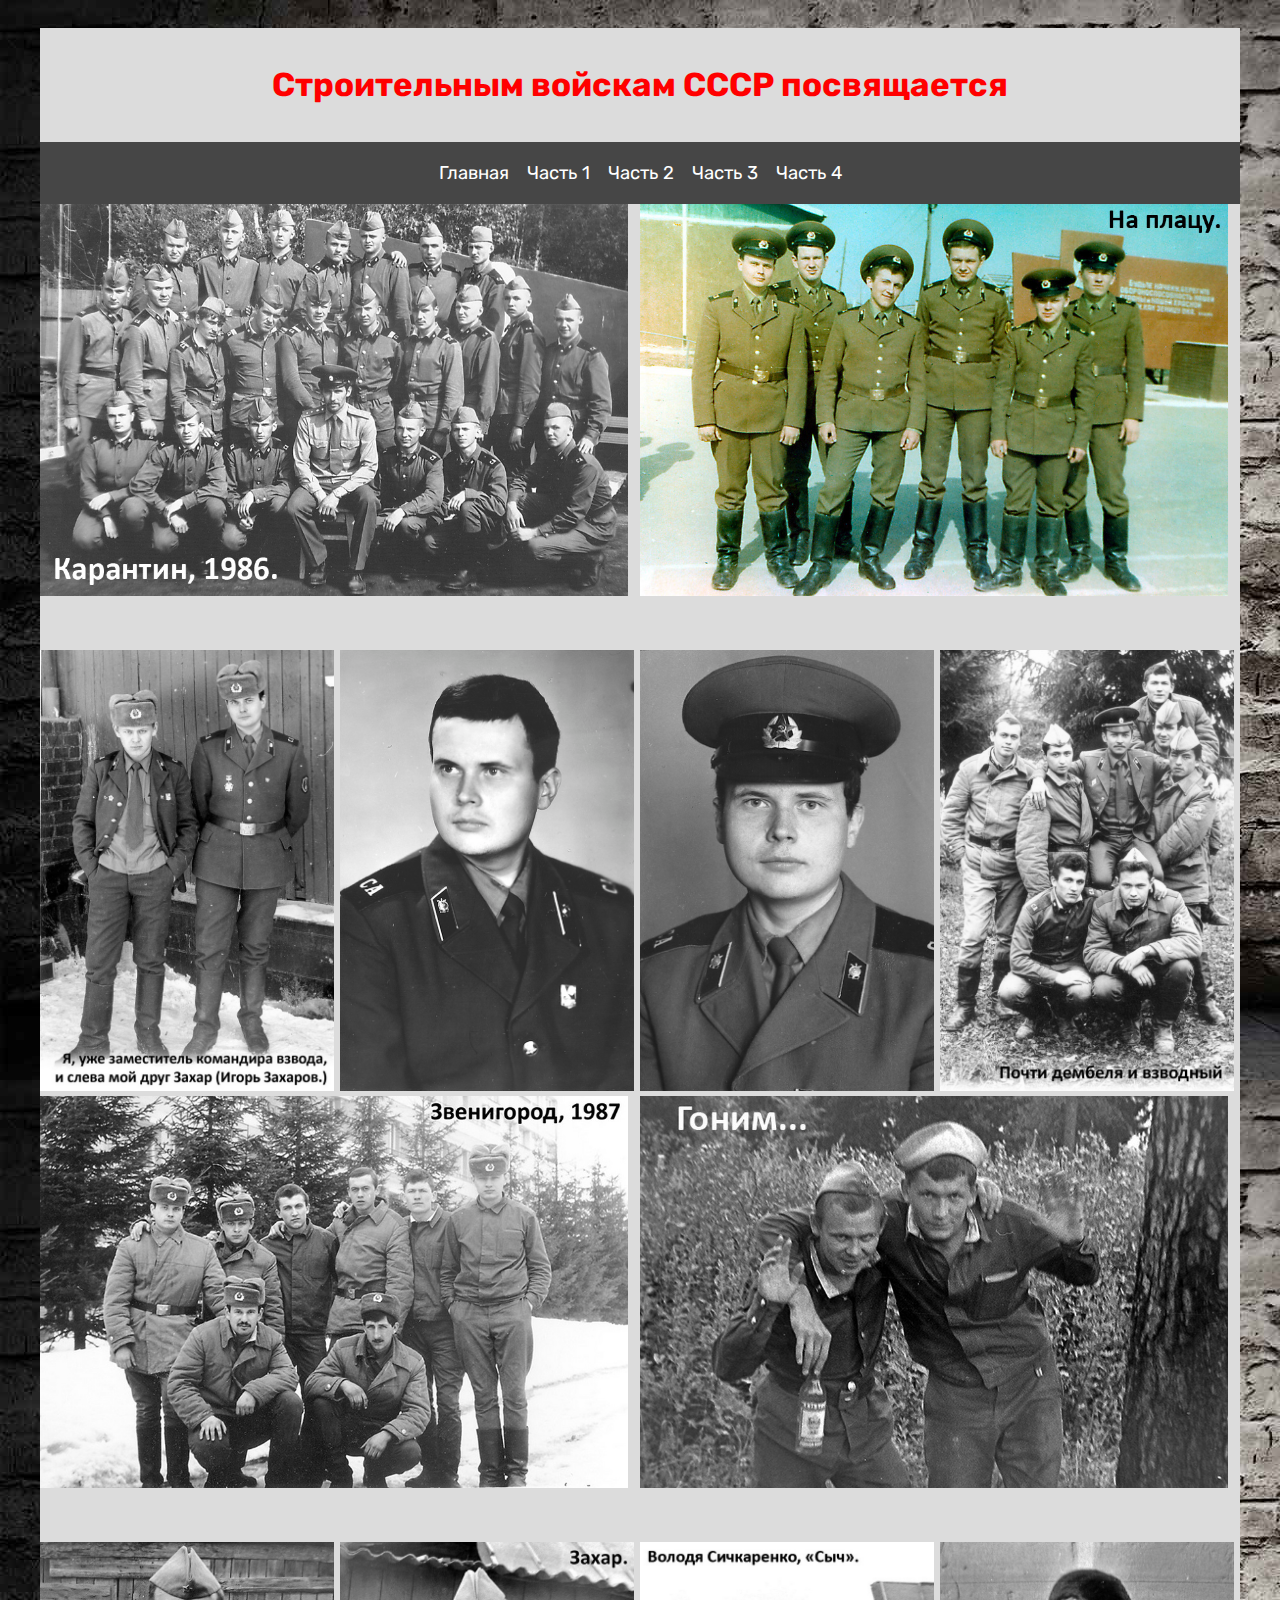
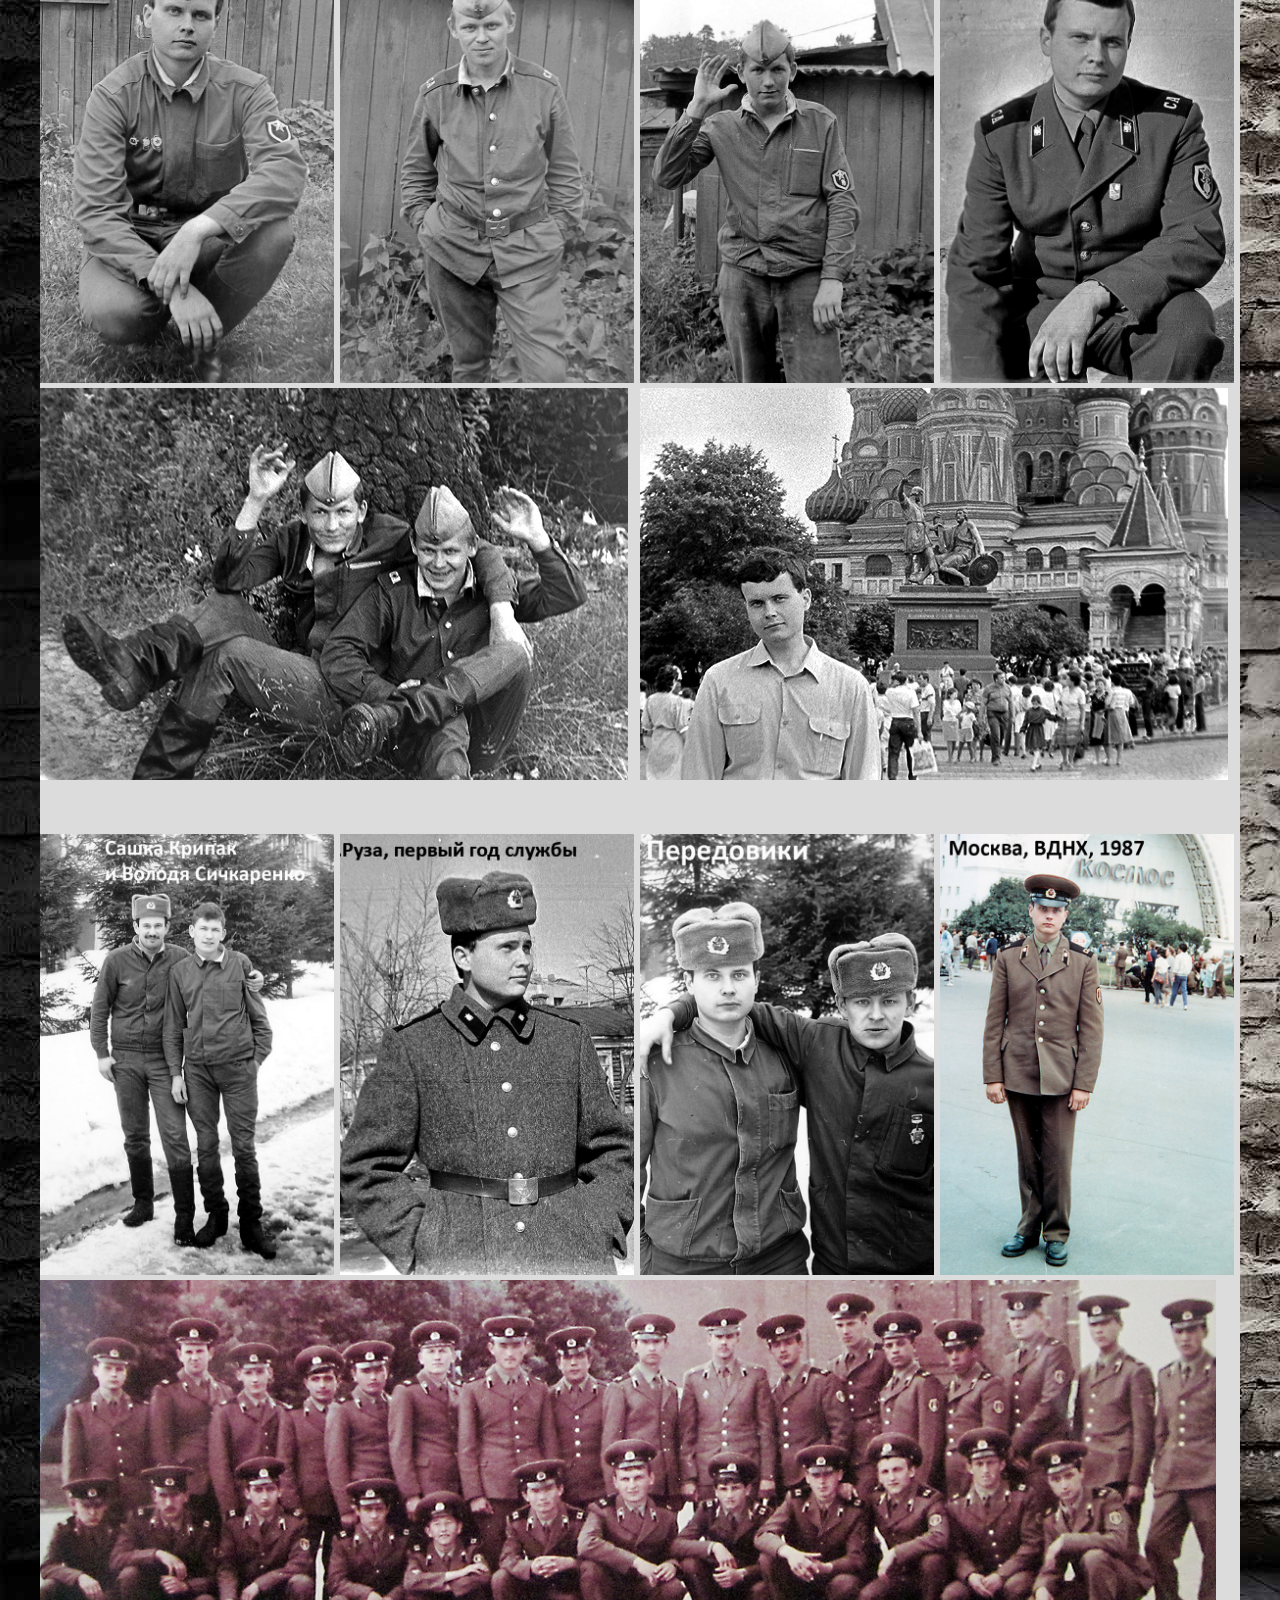
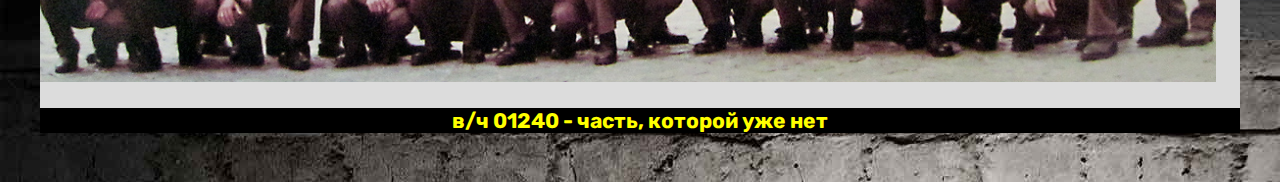
<file: photo.html>
<!DOCTYPE html>
<html lang="en">

<head>
    <meta charset="UTF-8">
    <meta name="viewport" content="width=device-width, initial-scale=1.0">
    <meta http-equiv="X-UA-Compatible" content="ie=edge">
    <title>Стройбат</title>
    <link rel="stylesheet" href="css//style-path.css">
    <style>
.photo-all {
    display: block;
}

.parent {
display: grid;
grid-template-columns: repeat(4, 1fr);
grid-template-rows: repeat(6, 1fr);
grid-column-gap: 0px;
grid-row-gap: 0px;
}

.div1 { grid-area: 1 / 1 / 2 / 3; }
.div2 { grid-area: 1 / 3 / 2 / 5; }
.div3 { grid-area: 2 / 1 / 3 / 2; }
.div4 { grid-area: 2 / 2 / 3 / 3; }
.div5 { grid-area: 2 / 3 / 3 / 4; }
.div6 { grid-area: 2 / 4 / 3 / 5; }
.div7 { grid-area: 3 / 1 / 4 / 3; }
.div8 { grid-area: 3 / 3 / 4 / 5; }
.div9 { grid-area: 4 / 1 / 5 / 2; }
.div10 { grid-area: 4 / 2 / 5 / 3; }
.div11 { grid-area: 4 / 3 / 5 / 4; }
.div12 { grid-area: 4 / 4 / 5 / 5; }
.div13 { grid-area: 5 / 1 / 6 / 3; }
.div14 { grid-area: 5 / 3 / 6 / 5; }
.div15 { grid-area: 6 / 1 / 7 / 2; }
.div16 { grid-area: 6 / 2 / 7 / 3; }
.div17 { grid-area: 6 / 3 / 7 / 4; }
.div18 { grid-area: 6 / 4 / 7 / 5; }

.img100 {
    width: 98%;
}
    </style>
</head>
<!-- ***************************************************************************** -->
<body>
    <div class="container">
        
            <div class="title">
                <h2>Строительным войскам СССР посвящается</h2>
            </div>

                <div class="nav">
                    <ul>
                        <li><a href="index.html">Главная</a></li>
                        <li><a href="path-1.html">Часть 1</a></li>
                        <li><a href="path-2.html">Часть 2</a></li>
                        <li><a href="path-3.html">Часть 3</a></li>
                        <li><a href="path-4.html">Часть 4</a></li>
                    </ul>
                </div>

                <div class="photo-all">
                    <div class="parent">
                        <div class="div1"> <img src="./img/a02.jpg" alt="" class="img100"></div>
                        <div class="div2"> <img src="./img/a03.jpg" alt=""class="img100"></div>
                        <div class="div3"> <img src="./img/a04.jpg" alt=""class="img100"></div>
                        <div class="div4"> <img src="./img/a05.jpg" alt=""class="img100"></div>
                        <div class="div5"> <img src="./img/a06.jpg" alt=""class="img100"></div>
                        <div class="div6"> <img src="./img/a07.jpg" alt=""class="img100"></div>
                        <div class="div7"> <img src="./img/a12.jpg" alt=""class="img100"></div>
                        <div class="div8"> <img src="./img/a17.jpg" alt=""class="img100"></div>
                        <div class="div9"> <img src="./img/a08.jpg" alt=""class="img100"></div>
                        <div class="div10"> <img src="./img/a09.jpg" alt=""class="img100"></div>
                        <div class="div11"> <img src="./img/a10.jpg" alt=""class="img100"></div>
                        <div class="div12"> <img src="./img/a11.jpg" alt=""class="img100"></div>
                        <div class="div13"> <img src="./img/a19.jpg" alt=""class="img100"></div>
                        <div class="div14"> <img src="./img/a21.jpg" alt=""class="img100"></div>
                        <div class="div15"> <img src="./img/a13.jpg" alt=""class="img100"></div>
                        <div class="div16"> <img src="./img/a14.jpg" alt=""class="img100"></div>
                        <div class="div17"> <img src="./img/a15.jpg" alt=""class="img100"></div>
                        <div class="div18"> <img src="./img/a16.jpg" alt=""class="img100"></div>
                        </div>
                    <img src="./img/Army.jpg" alt=""class="img100"> 
                    
                </div>
            <div class="bot">
            <h3>в/ч 01240 - часть, которой уже нет</h3>
        </div>
    </div>
</body>

</html>
</file>
<file: css/style-path.css>
@import url('https://fonts.googleapis.com/css2?family=Fugaz+One&family=Rubik:wght@400;600&display=swap');

body {
    font-family: 'Rubik', sans-serif;
    background-image: url('../../img/fon01.jpg');
    padding: 20px 0;
    box-sizing: border-box;
    font-size: 18px;
    }

span {
    font-style: italic;
    color: rgb(109, 10, 106);
    }

h2 {
    font-size: calc(16px + 16 * (100vw / 1200));
    }

.title {
    padding: 10px;
    text-align: center;
    color: red;
    }

.container {
    max-width: 1200px;
    /* min-width: 190px; */
    margin: 0 auto;
    background-color:  rgb(220, 220, 220);
    }

.nav {
    display: flex;
    flex-direction: column;
    width: 100%;
    min-width: 150px;
    background-color: rgb(70, 70, 70);
    margin: 0 auto;
    text-align: center;
    justify-content: space-around;
    }

ul{ 
    list-style: none;
    margin: 0;
    padding: 0;
    }

.nav ul li {
    list-style-type: none;
    display:inline-block;
    margin: 20px 0;
    padding-left: 10px;
    }

.nav li a {
    padding: 2px;
    text-decoration: none;
    color: #242424;
    font-size: calc(8px + 16 * (100vw / 1960));
    color: white;
    transition: background 0.3s ease;
    }

.nav li a:hover {
    background: black; 
    color: yellow; 
    }

.nav li:first-child {
    padding-left: 0;
   }

.text {
    margin: 0 auto;
    padding: 30px;
    border: 1px solid #C1C1C1; /* размер и цвет границы блока */
    }    

.photo {
    width: 100%;
    }

.nav1 {
    display: flex;
    flex-direction: column;
    width: 100%;
    margin: 0 auto;
    text-align: center;
    justify-content: space-around;
    }

.nav1 ul li {
    list-style-type: none;
    display:inline-block;
    margin: 10px 0;
    padding-left: 10px;
    }

.nav1 li a {
    padding: 2px;
    text-decoration: none;
    color: blue;
    font-size: calc(8px + 16 * (100vw / 1960));
    transition: background 0.3s ease;
    }

.nav1 li a:hover {
    background: black; 
    color: yellow; 
    }

.nav1 li:first-child {
    padding-left: 0;
    }

.bot {
    background-color: black;
    color: yellow;
    text-align: center;
    }
</file>
